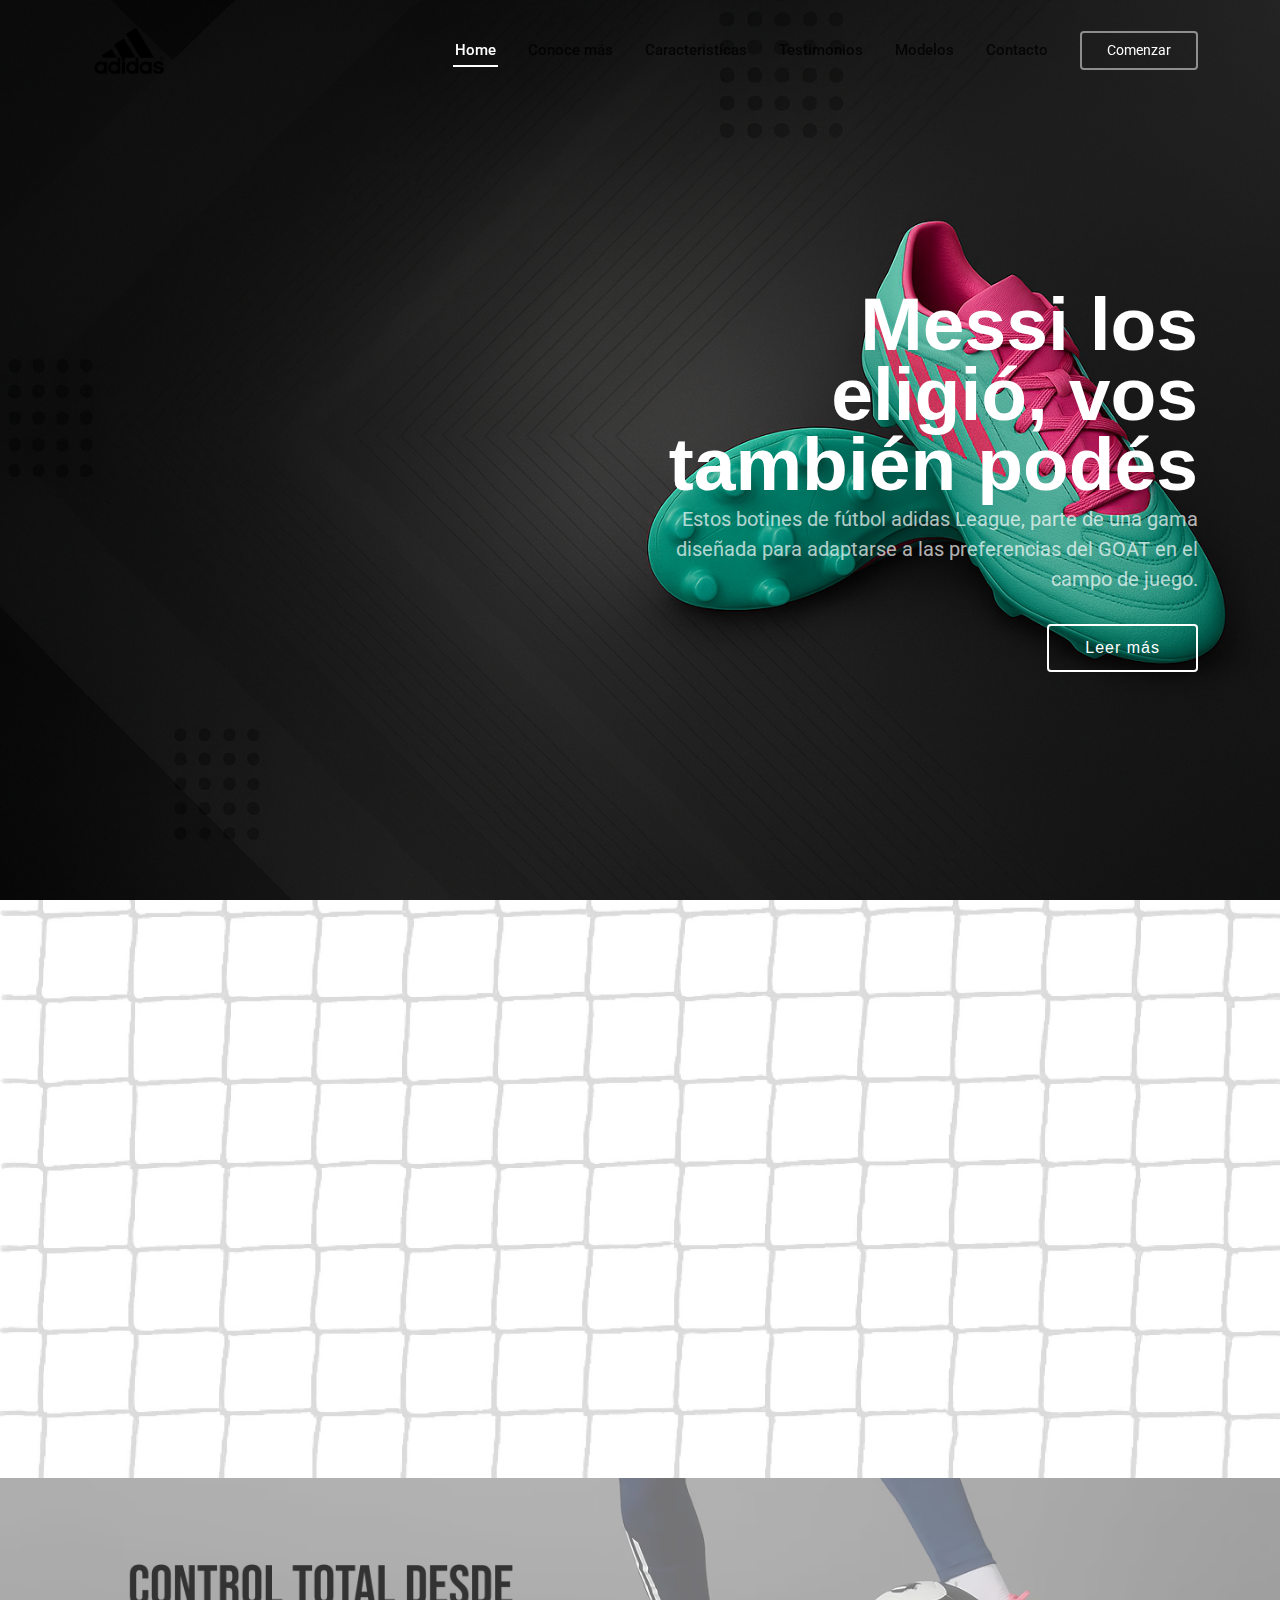
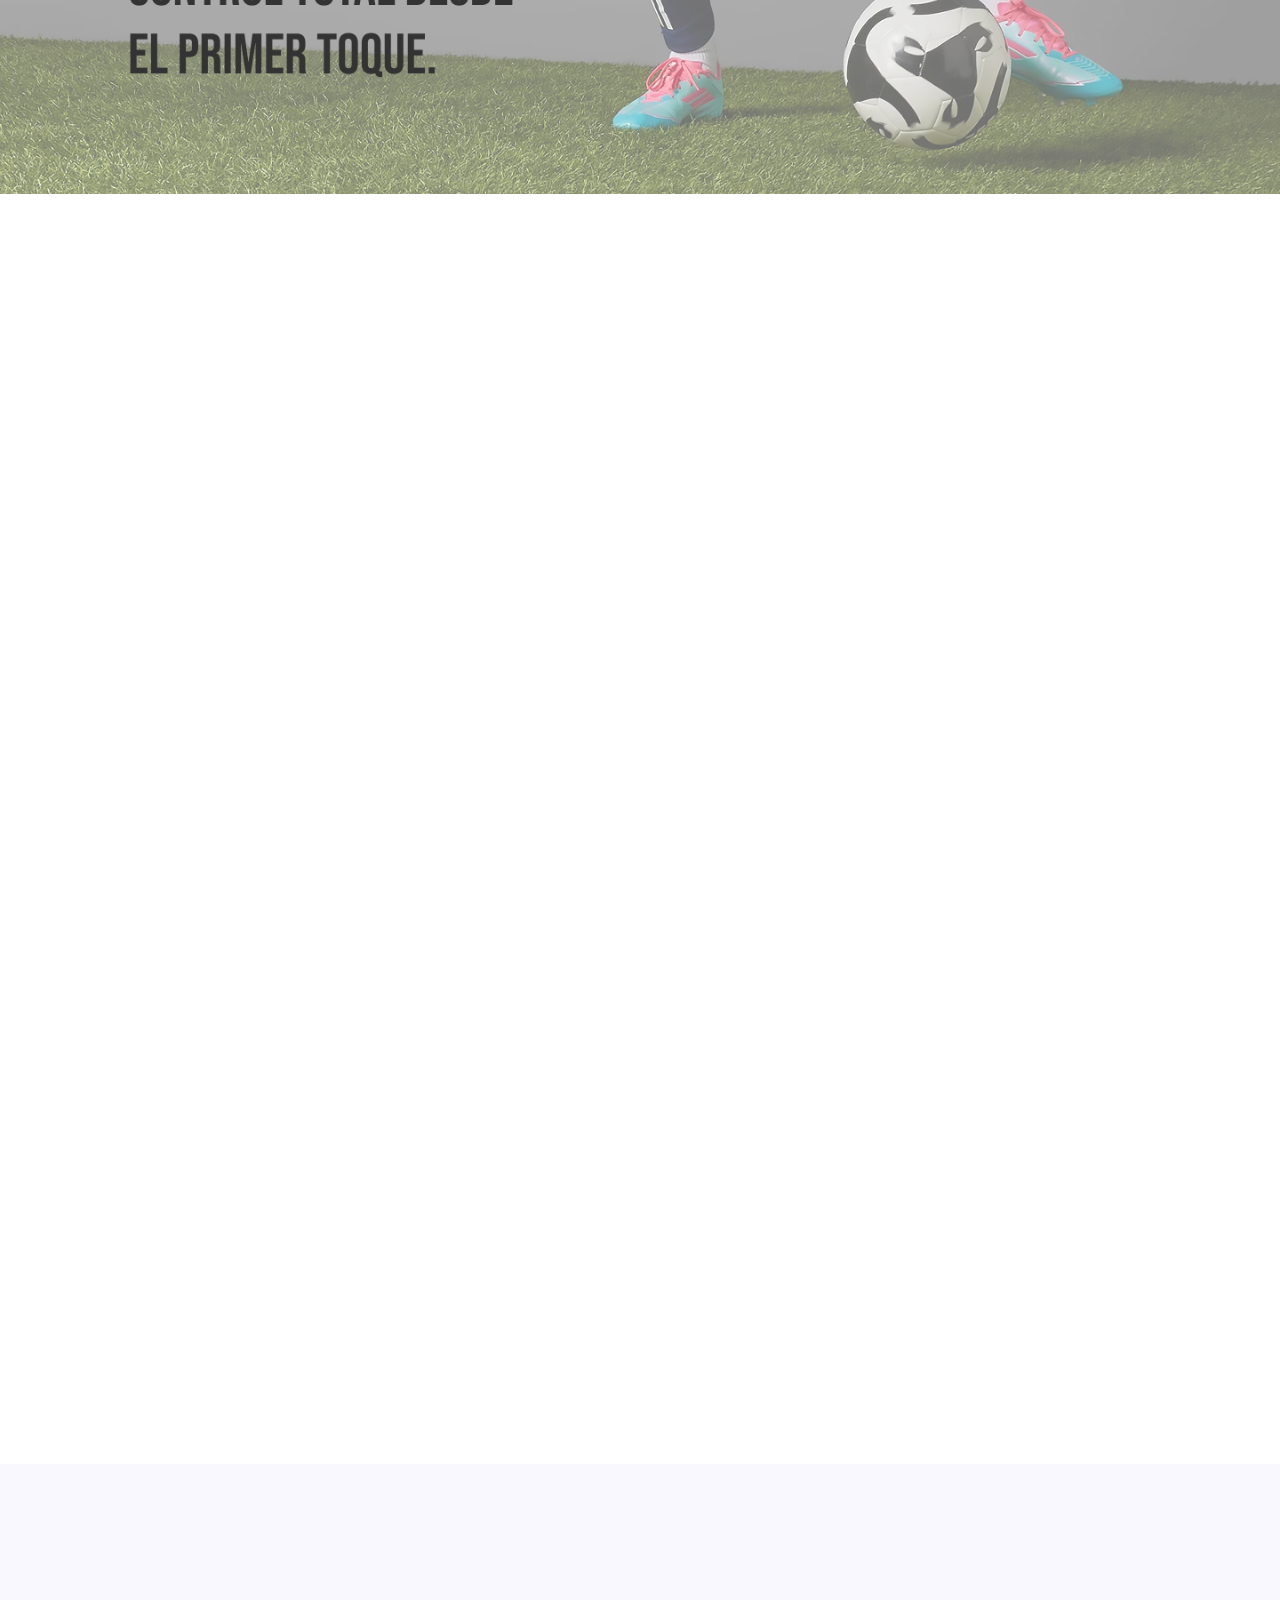
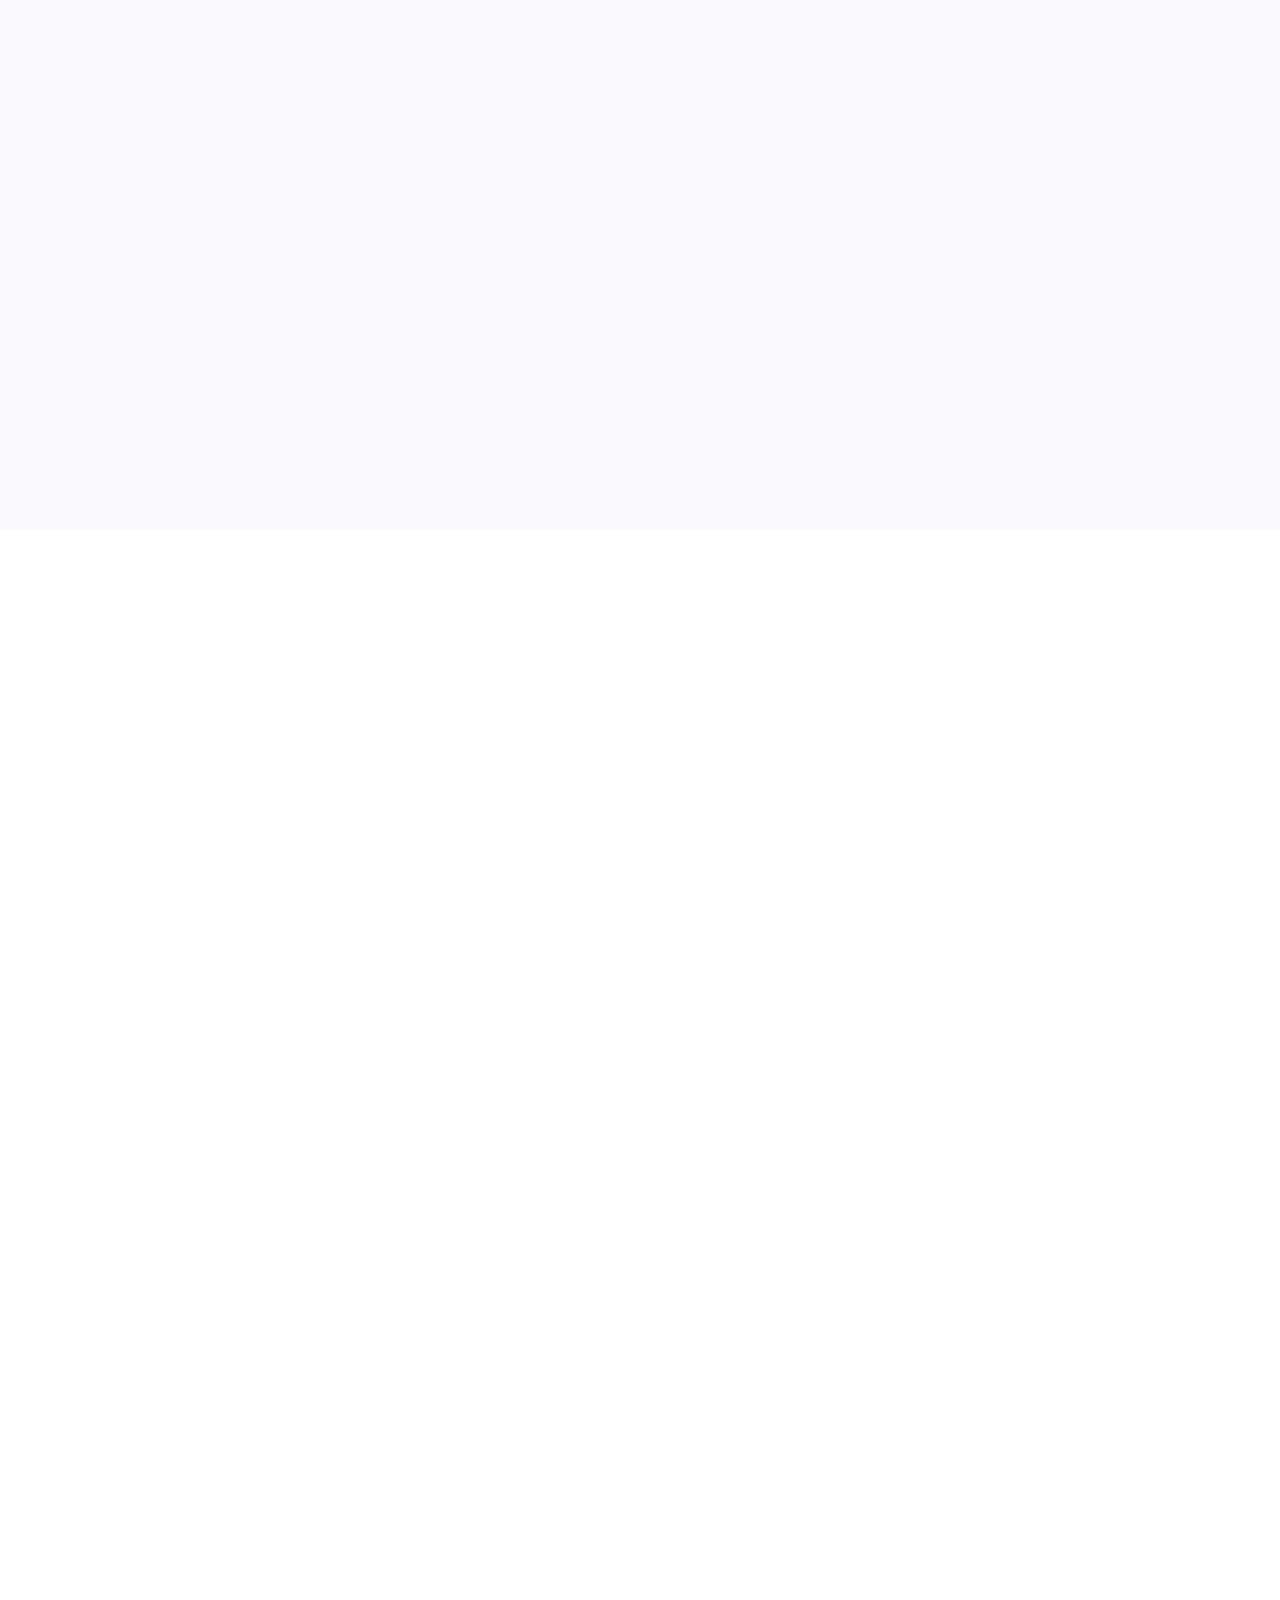
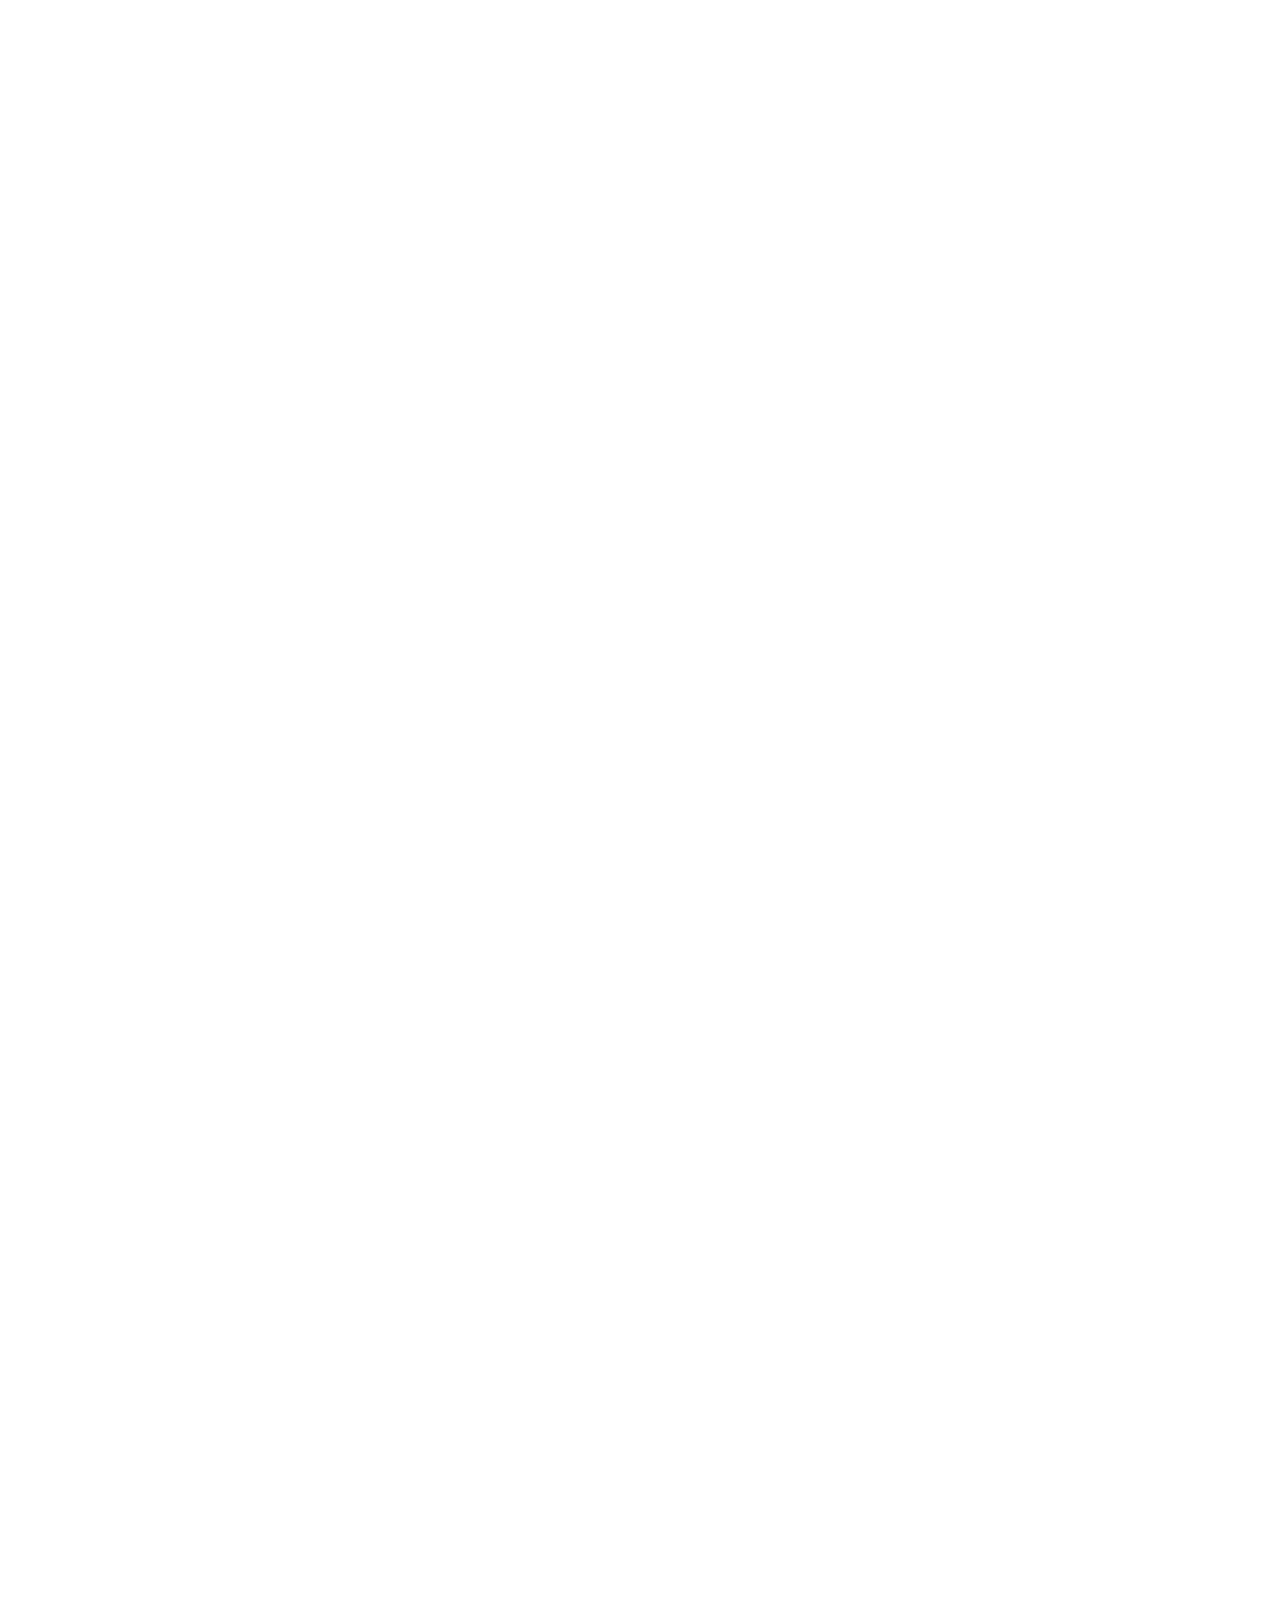
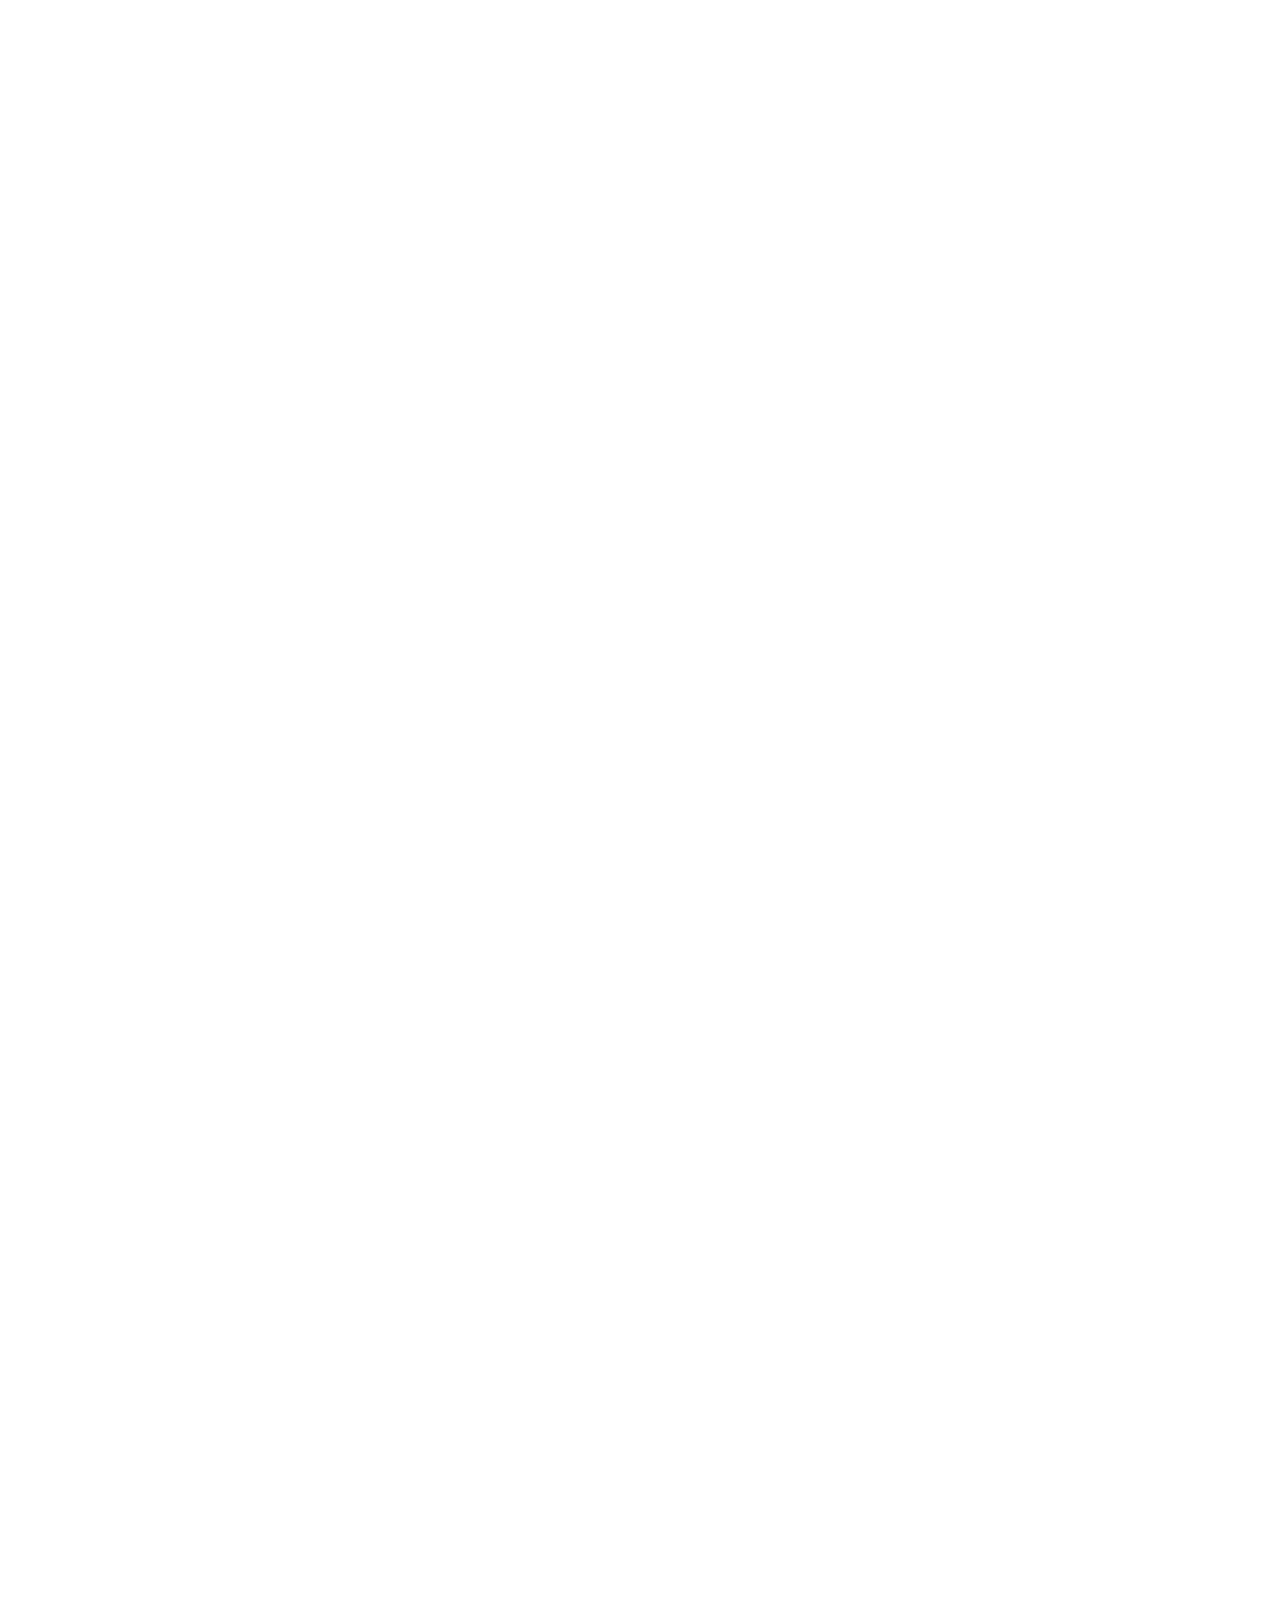
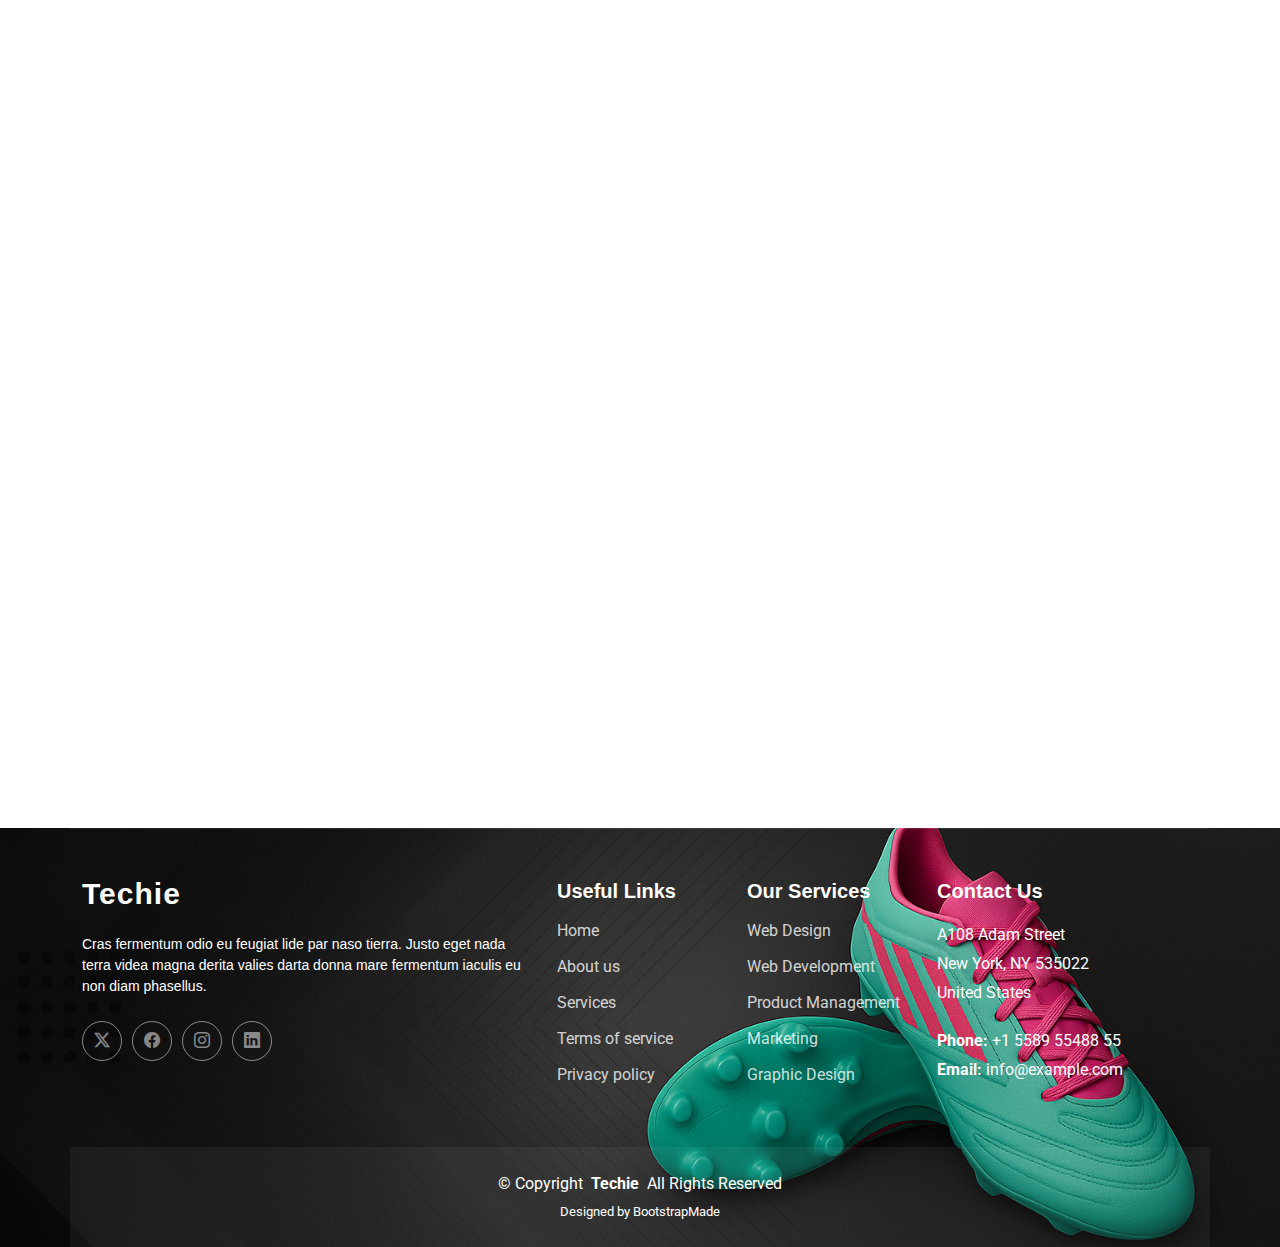
<file: index.html>
<!DOCTYPE html>
<html lang="en">

<head>
  <meta charset="utf-8">
  <meta content="width=device-width, initial-scale=1.0" name="viewport">
  <title>Index - Techie Bootstrap Template</title>
  <meta name="description" content="">
  <meta name="keywords" content="">

  <!-- Favicons -->
  <link href="assets/img/favicon.png" rel="icon">
  <link href="assets/img/apple-touch-icon.png" rel="apple-touch-icon">

  <!-- Fonts -->
  <link href="https://fonts.googleapis.com" rel="preconnect">
  <link href="https://fonts.gstatic.com" rel="preconnect" crossorigin>
  <link href="https://fonts.googleapis.com/css2?family=Roboto:ital,wght@0,100;0,300;0,400;0,500;0,700;0,900;1,100;1,300;1,400;1,500;1,700;1,900&family=Raleway:ital,wght@0,100;0,200;0,300;0,400;0,500;0,600;0,700;0,800;0,900;1,100;1,200;1,300;1,400;1,500;1,600;1,700;1,800;1,900&display=swap" rel="stylesheet">

  <!-- Vendor CSS Files -->
  <link href="assets/vendor/bootstrap/css/bootstrap.min.css" rel="stylesheet">
  <link href="assets/vendor/bootstrap-icons/bootstrap-icons.css" rel="stylesheet">
  <link href="assets/vendor/aos/aos.css" rel="stylesheet">
  <link href="assets/vendor/glightbox/css/glightbox.min.css" rel="stylesheet">
  <link href="assets/vendor/swiper/swiper-bundle.min.css" rel="stylesheet">

  <!-- Main CSS File -->
  <link href="assets/css/main.css" rel="stylesheet">

  <!-- =======================================================
  * Template Name: Techie
  * Template URL: https://bootstrapmade.com/techie-free-skin-bootstrap-3/
  * Updated: Aug 07 2024 with Bootstrap v5.3.3
  * Author: BootstrapMade.com
  * License: https://bootstrapmade.com/license/
  ======================================================== -->
</head>

<body class="index-page">

  <header id="header" class="header d-flex align-items-center fixed-top">
    <div class="container-fluid container-xl position-relative d-flex align-items-center">

      <a href="index.html" class="logo d-flex align-items-center me-auto">
        <!-- Uncomment the line below if you also wish to use an image logo -->
        <!-- <img src="assets/img/logo.png" alt=""> -->
       <img src="assets/img/logo%20adidas.png" alt="Logo de Adidas" style="height: 120px;">
      </a>

      <nav id="navmenu" class="navmenu">
        <ul>
          <li><a href="#hero" class="active">Home</a></li>
          <li><a href="#about">Conoce más</a></li>
          <li><a href="#services">Caracteristícas</a></li>
          <li><a href="#portfolio">Testimonios</a></li>
          <li><a href="#team">Modelos</a></li>
           <li><a href="#team">Contacto</a></li>
          
          
        </ul>
        <i class="mobile-nav-toggle d-xl-none bi bi-list"></i>
      </nav>

      <a class="btn-getstarted" href="#about">Comenzar</a>

    </div>
  </header>

  <main class="main">

    <!-- Hero Section -->
    <section id="hero" class="hero section accent-background">

      <div class="container">
        <div class="row gy-4">
          <div class="col-lg-6 order-1 order-lg-2 d-flex flex-column justify-content-center align-items-end text-end">
            <h1>Messi los eligió, vos también podés</h1>
            <p>Estos botines de fútbol adidas League, parte de una gama diseñada para adaptarse a las preferencias del GOAT en el campo de juego.</p>
            <div class="d-flex">
              <a href="https://www.adidas.com.ar/botines-f50-league-messi-terreno-firme-multiterreno/IH0928.html" class="btn-get-started">Leer más</a>
            </div>
          </div>
          <div class="col-lg-6 order-2 order-lg-1 hero-img">
         
          </div>
        </div>
      </div>

    </section><!-- /Hero Section -->

    <!-- About Section -->
    <section id="about" class="about section">

      <div class="container">

        <div class="row gy-4">

          <div class="col-lg-6 order-1 order-lg-2" data-aos="fade-up" data-aos-delay="100">
            <img src="assets/img/Botines_F50_League_Messi_terreno_firme-multiterreno_Turquesa_IH0928_HM8.png" class="img-fluid" alt="">
          </div>

          <div class="col-lg-6 order-2 order-lg-1 content" data-aos="fade-up" data-aos-delay="200">
            <h3>Diseño llamativo e innovador</h3>
            <p class="fst-italic">
             Inspirados en el estilo único de Messi, estos botines combinan diseño moderno con detalles que destacan tu presencia en cada jugada.
            </p>
            <ul>
              <li><i class="bi bi-check-circle"></i> <span>Diseño aerodinámico inspirado en la velocidad.</span></li>
              <li><i class="bi bi-check-circle"></i> <span>Detalles dorados y acabados premium.</span></li>
              <li><i class="bi bi-check-circle"></i> <span>Materiales ultraligeros de última generación.</span></li>
            </ul>
            <a href="#" class="read-more"><span>Leer más</span><i class="bi bi-arrow-right"></i></a>
          </div>

        </div>

      </div>

    </section><!-- /About Section -->

    <!-- Stats Section -->
    <section id="stats" class="stats section accent-background">

      <div class="container position-relative" data-aos="fade-up" data-aos-delay="100">

        <div class="row gy-4">

          <div class="col-lg-3 col-md-6">
            <div class="stats-item text-center w-100 h-100">
              <span data-purecounter-start="0" data-purecounter-end="2004" data-purecounter-duration="1" class="purecounter"></span>
              <p>Año del début de los F50 </p>
            </div>
          </div><!-- End Stats Item -->

          <div class="col-lg-3 col-md-6">
            <div class="stats-item text-center w-100 h-100">
              <span data-purecounter-start="0" data-purecounter-end="5" data-purecounter-duration="1" class="purecounter"></span>
              <p>Ediciones limitadas</p>
            </div>
          </div><!-- End Stats Item -->

          <div class="col-lg-3 col-md-6">
            <div class="stats-item text-center w-100 h-100">
              <span data-purecounter-start="0" data-purecounter-end="10" data-purecounter-duration="1" class="purecounter"></span>
              <p>Número de Messi</p>
            </div>
          </div><!-- End Stats Item -->

          <div class="col-lg-3 col-md-6">
            <div class="stats-item text-center w-100 h-100">
              <span data-purecounter-start="0" data-purecounter-end="99" data-purecounter-duration="1" class="purecounter"></span>
              <p>Peso del modelo</p>
            </div>
          </div><!-- End Stats Item -->

        </div>

      </div>

    </section><!-- /Stats Section -->

    <!-- Services Section -->
    <section id="services" class="services section">

      <!-- Section Title -->
      <div class="container section-title" data-aos="fade-up">
        <h2>Listos para el gol</h2>
        <p>Necessitatibus eius consequatur ex aliquid fuga eum quidem sint consectetur velit</p>
      </div><!-- End Section Title -->

      <div class="container">

        <div class="row gy-4">

          <div class="col-xl-4 col-lg-6" data-aos="fade-up" data-aos-delay="100">
            <div class="service-item d-flex">
              <div class="icon flex-shrink-0"><i class="bi bi-briefcase"></i></div>
              <div>
                <h4 class="title"><a href="#" class="stretched-link"> Exterior HybridTouch</a></h4>
                <p class="description">Flexible, liviano y adaptable al pie para máxima comodidad y control.</p>
              </div>
            </div>
          </div>
          <!-- End Service Item -->

          <div class="col-xl-4 col-lg-6" data-aos="fade-up" data-aos-delay="200">
            <div class="service-item d-flex">
              <div class="icon flex-shrink-0"><i class="bi bi-card-checklist"></i></div>
              <div>
                <h4 class="title"><a href="#" class="stretched-link">Cierre con cordones</a></h4>
                <p class="description">Ajuste clásico y seguro para acompañarte en cada jugada.</p>
              </div>
            </div>
          </div><!-- End Service Item -->

          <div class="col-xl-4 col-lg-6" data-aos="fade-up" data-aos-delay="300">
            <div class="service-item d-flex">
              <div class="icon flex-shrink-0"><i class="bi bi-bar-chart"></i></div>
              <div>
                <h4 class="title"><a href="#" class="stretched-link">Suela Sprintplate 360</a></h4>
                <p class="description">Impulso y tracción en terrenos firmes y sintéticos.</p>
              </div>
            </div>
          </div><!-- End Service Item -->

        
        </div>

      </div>

    </section><!-- /Services Section -->

    <!-- Features Section -->
    <section id="features" class="features section">

      <!-- Section Title -->
      <div class="container section-title" data-aos="fade-up">
        <h2>Hechos con propósitos</h2>
        <p>Al utilizar materiales reciclados, disminuimos los residuos, nuestra dependencia de los recursos finitos y la huella que generan los productos que fabricamos.</p>
      </div><!-- End Section Title -->

      <div class="container">

        <div class="row gy-4 justify-content-between">
          <div class="features-image col-lg-5 order-lg-2 d-flex align-items-center" data-aos="fade-up" data-aos-delay="100"><img src="assets/img/features.svg" class="img-fluid" alt=""></div>
          <div class="col-lg-6 d-flex flex-column justify-content-center">

            <div class="features-item d-flex ps-0 ps-lg-3 pt-4 pt-lg-0" data-aos="fade-up" data-aos-delay="200">
              <i class="bi bi-archive flex-shrink-0"></i>
              <div>
                <h4>Est labore ad</h4>
                <p>Consequuntur sunt aut quasi enim aliquam quae harum pariatur laboris nisi ut aliquip</p>
              </div>
            </div><!-- End Features Item-->

            <div class="features-item d-flex mt-5 ps-0 ps-lg-3" data-aos="fade-up" data-aos-delay="300">
              <i class="bi bi-basket flex-shrink-0"></i>
              <div>
                <h4>Harum esse qui</h4>
                <p>Excepteur sint occaecat cupidatat non proident, sunt in culpa qui officia deserunt</p>
              </div>
            </div><!-- End Features Item-->

            <div class="features-item d-flex mt-5 ps-0 ps-lg-3" data-aos="fade-up" data-aos-delay="400">
              <i class="bi bi-broadcast flex-shrink-0"></i>
              <div>
                <h4>Aut occaecati</h4>
                <p>Aut suscipit aut cum nemo deleniti aut omnis. Doloribus ut maiores omnis facere</p>
              </div>
            </div><!-- End Features Item-->

            <div class="features-item d-flex mt-5 ps-0 ps-lg-3" data-aos="fade-up" data-aos-delay="500">
              <i class="bi bi-camera-reels flex-shrink-0"></i>
              <div>
                <h4>Beatae veritatis</h4>
                <p>Expedita veritatis consequuntur nihil tempore laudantium vitae denat pacta</p>
              </div>
            </div><!-- End Features Item-->

          </div>
        </div>

      </div>

    </section><!-- /Features Section -->

    <!-- Testimonials Section -->
    <section id="testimonials" class="testimonials section light-background">

      <!-- Section Title -->
      <div class="container section-title" data-aos="fade-up">
        <h2>Testimonials</h2>
        <p>Necessitatibus eius consequatur ex aliquid fuga eum quidem sint consectetur velit</p>
      </div><!-- End Section Title -->

      <div class="container" data-aos="fade-up" data-aos-delay="100">

        <div class="swiper init-swiper" data-speed="600" data-delay="5000" data-breakpoints="{ &quot;320&quot;: { &quot;slidesPerView&quot;: 1, &quot;spaceBetween&quot;: 40 }, &quot;1200&quot;: { &quot;slidesPerView&quot;: 3, &quot;spaceBetween&quot;: 40 } }">
          <script type="application/json" class="swiper-config">
            {
              "loop": true,
              "speed": 600,
              "autoplay": {
                "delay": 5000
              },
              "slidesPerView": "auto",
              "pagination": {
                "el": ".swiper-pagination",
                "type": "bullets",
                "clickable": true
              },
              "breakpoints": {
                "320": {
                  "slidesPerView": 1,
                  "spaceBetween": 40
                },
                "1200": {
                  "slidesPerView": 3,
                  "spaceBetween": 20
                }
              }
            }
          </script>
          <div class="swiper-wrapper">

            <div class="swiper-slide">
              <div class="testimonial-item" "="">
            <p>
              <i class=" bi bi-quote quote-icon-left"></i>
                <span>Proin iaculis purus consequat sem cure digni ssim donec porttitora entum suscipit rhoncus. Accusantium quam, ultricies eget id, aliquam eget nibh et. Maecen aliquam, risus at semper.</span>
                <i class="bi bi-quote quote-icon-right"></i>
                </p>
                <img src="assets/img/testimonials/testimonials-1.jpg" class="testimonial-img" alt="">
                <h3>Saul Goodman</h3>
                <h4>Ceo &amp; Founder</h4>
              </div>
            </div><!-- End testimonial item -->

            <div class="swiper-slide">
              <div class="testimonial-item">
                <p>
                  <i class="bi bi-quote quote-icon-left"></i>
                  <span>Export tempor illum tamen malis malis eram quae irure esse labore quem cillum quid malis quorum velit fore eram velit sunt aliqua noster fugiat irure amet legam anim culpa.</span>
                  <i class="bi bi-quote quote-icon-right"></i>
                </p>
                <img src="assets/img/testimonials/testimonials-2.jpg" class="testimonial-img" alt="">
                <h3>Sara Wilsson</h3>
                <h4>Designer</h4>
              </div>
            </div><!-- End testimonial item -->

            <div class="swiper-slide">
              <div class="testimonial-item">
                <p>
                  <i class="bi bi-quote quote-icon-left"></i>
                  <span>Enim nisi quem export duis labore cillum quae magna enim sint quorum nulla quem veniam duis minim tempor labore quem eram duis noster aute amet eram fore quis sint minim.</span>
                  <i class="bi bi-quote quote-icon-right"></i>
                </p>
                <img src="assets/img/testimonials/testimonials-3.jpg" class="testimonial-img" alt="">
                <h3>Jena Karlis</h3>
                <h4>Store Owner</h4>
              </div>
            </div><!-- End testimonial item -->

            <div class="swiper-slide">
              <div class="testimonial-item">
                <p>
                  <i class="bi bi-quote quote-icon-left"></i>
                  <span>Fugiat enim eram quae cillum dolore dolor amet nulla culpa multos export minim fugiat dolor enim duis veniam ipsum anim magna sunt elit fore quem dolore labore illum veniam.</span>
                  <i class="bi bi-quote quote-icon-right"></i>
                </p>
                <img src="assets/img/testimonials/testimonials-4.jpg" class="testimonial-img" alt="">
                <h3>Matt Brandon</h3>
                <h4>Freelancer</h4>
              </div>
            </div><!-- End testimonial item -->

            <div class="swiper-slide">
              <div class="testimonial-item">
                <p>
                  <i class="bi bi-quote quote-icon-left"></i>
                  <span>Quis quorum aliqua sint quem legam fore sunt eram irure aliqua veniam tempor noster veniam sunt culpa nulla illum cillum fugiat legam esse veniam culpa fore nisi cillum quid.</span>
                  <i class="bi bi-quote quote-icon-right"></i>
                </p>
                <img src="assets/img/testimonials/testimonials-5.jpg" class="testimonial-img" alt="">
                <h3>John Larson</h3>
                <h4>Entrepreneur</h4>
              </div>
            </div><!-- End testimonial item -->

          </div>
          <div class="swiper-pagination"></div>
        </div>

      </div>

    </section><!-- /Testimonials Section -->

    <!-- Portfolio Section -->
    <section id="portfolio" class="portfolio section">

      <!-- Section Title -->
      <div class="container section-title" data-aos="fade-up">
        <h2>Portfolio</h2>
        <p>Necessitatibus eius consequatur ex aliquid fuga eum quidem sint consectetur velit</p>
      </div><!-- End Section Title -->

      <div class="container">

        <div class="isotope-layout" data-default-filter="*" data-layout="masonry" data-sort="original-order">

          <ul class="portfolio-filters isotope-filters" data-aos="fade-up" data-aos-delay="100">
            <li data-filter="*" class="filter-active">All</li>
            <li data-filter=".filter-app">App</li>
            <li data-filter=".filter-product">Product</li>
            <li data-filter=".filter-branding">Branding</li>
            <li data-filter=".filter-books">Books</li>
          </ul><!-- End Portfolio Filters -->

          <div class="row gy-4 isotope-container" data-aos="fade-up" data-aos-delay="200">

            <div class="col-lg-4 col-md-6 portfolio-item isotope-item filter-app">
              <div class="portfolio-content h-100">
                <a href="assets/img/portfolio/app-1.jpg" data-gallery="portfolio-gallery-app" class="glightbox"><img src="assets/img/portfolio/app-1.jpg" class="img-fluid" alt=""></a>
                <div class="portfolio-info">
                  <h4><a href="portfolio-details.html" title="More Details">App 1</a></h4>
                  <p>Lorem ipsum, dolor sit amet consectetur</p>
                </div>
              </div>
            </div><!-- End Portfolio Item -->

            <div class="col-lg-4 col-md-6 portfolio-item isotope-item filter-product">
              <div class="portfolio-content h-100">
                <a href="assets/img/portfolio/product-1.jpg" data-gallery="portfolio-gallery-app" class="glightbox"><img src="assets/img/portfolio/product-1.jpg" class="img-fluid" alt=""></a>
                <div class="portfolio-info">
                  <h4><a href="portfolio-details.html" title="More Details">Product 1</a></h4>
                  <p>Lorem ipsum, dolor sit amet consectetur</p>
                </div>
              </div>
            </div><!-- End Portfolio Item -->

            <div class="col-lg-4 col-md-6 portfolio-item isotope-item filter-branding">
              <div class="portfolio-content h-100">
                <a href="assets/img/portfolio/branding-1.jpg" data-gallery="portfolio-gallery-app" class="glightbox"><img src="assets/img/portfolio/branding-1.jpg" class="img-fluid" alt=""></a>
                <div class="portfolio-info">
                  <h4><a href="portfolio-details.html" title="More Details">Branding 1</a></h4>
                  <p>Lorem ipsum, dolor sit amet consectetur</p>
                </div>
              </div>
            </div><!-- End Portfolio Item -->

            <div class="col-lg-4 col-md-6 portfolio-item isotope-item filter-books">
              <div class="portfolio-content h-100">
                <a href="assets/img/portfolio/books-1.jpg" data-gallery="portfolio-gallery-app" class="glightbox"><img src="assets/img/portfolio/books-1.jpg" class="img-fluid" alt=""></a>
                <div class="portfolio-info">
                  <h4><a href="portfolio-details.html" title="More Details">Books 1</a></h4>
                  <p>Lorem ipsum, dolor sit amet consectetur</p>
                </div>
              </div>
            </div><!-- End Portfolio Item -->

            <div class="col-lg-4 col-md-6 portfolio-item isotope-item filter-app">
              <div class="portfolio-content h-100">
                <a href="assets/img/portfolio/app-2.jpg" data-gallery="portfolio-gallery-app" class="glightbox"><img src="assets/img/portfolio/app-2.jpg" class="img-fluid" alt=""></a>
                <div class="portfolio-info">
                  <h4><a href="portfolio-details.html" title="More Details">App 2</a></h4>
                  <p>Lorem ipsum, dolor sit amet consectetur</p>
                </div>
              </div>
            </div><!-- End Portfolio Item -->

            <div class="col-lg-4 col-md-6 portfolio-item isotope-item filter-product">
              <div class="portfolio-content h-100">
                <a href="assets/img/portfolio/product-2.jpg" data-gallery="portfolio-gallery-app" class="glightbox"><img src="assets/img/portfolio/product-2.jpg" class="img-fluid" alt=""></a>
                <div class="portfolio-info">
                  <h4><a href="portfolio-details.html" title="More Details">Product 2</a></h4>
                  <p>Lorem ipsum, dolor sit amet consectetur</p>
                </div>
              </div>
            </div><!-- End Portfolio Item -->

            <div class="col-lg-4 col-md-6 portfolio-item isotope-item filter-branding">
              <div class="portfolio-content h-100">
                <a href="assets/img/portfolio/branding-2.jpg" data-gallery="portfolio-gallery-app" class="glightbox"><img src="assets/img/portfolio/branding-2.jpg" class="img-fluid" alt=""></a>
                <div class="portfolio-info">
                  <h4><a href="portfolio-details.html" title="More Details">Branding 2</a></h4>
                  <p>Lorem ipsum, dolor sit amet consectetur</p>
                </div>
              </div>
            </div><!-- End Portfolio Item -->

            <div class="col-lg-4 col-md-6 portfolio-item isotope-item filter-books">
              <div class="portfolio-content h-100">
                <a href="assets/img/portfolio/books-2.jpg" data-gallery="portfolio-gallery-app" class="glightbox"><img src="assets/img/portfolio/books-2.jpg" class="img-fluid" alt=""></a>
                <div class="portfolio-info">
                  <h4><a href="portfolio-details.html" title="More Details">Books 2</a></h4>
                  <p>Lorem ipsum, dolor sit amet consectetur</p>
                </div>
              </div>
            </div><!-- End Portfolio Item -->

            <div class="col-lg-4 col-md-6 portfolio-item isotope-item filter-app">
              <div class="portfolio-content h-100">
                <a href="assets/img/portfolio/app-3.jpg" data-gallery="portfolio-gallery-app" class="glightbox"><img src="assets/img/portfolio/app-3.jpg" class="img-fluid" alt=""></a>
                <div class="portfolio-info">
                  <h4><a href="portfolio-details.html" title="More Details">App 3</a></h4>
                  <p>Lorem ipsum, dolor sit amet consectetur</p>
                </div>
              </div>
            </div><!-- End Portfolio Item -->

            <div class="col-lg-4 col-md-6 portfolio-item isotope-item filter-product">
              <div class="portfolio-content h-100">
                <a href="assets/img/portfolio/product-3.jpg" data-gallery="portfolio-gallery-app" class="glightbox"><img src="assets/img/portfolio/product-3.jpg" class="img-fluid" alt=""></a>
                <div class="portfolio-info">
                  <h4><a href="portfolio-details.html" title="More Details">Product 3</a></h4>
                  <p>Lorem ipsum, dolor sit amet consectetur</p>
                </div>
              </div>
            </div><!-- End Portfolio Item -->

            <div class="col-lg-4 col-md-6 portfolio-item isotope-item filter-branding">
              <div class="portfolio-content h-100">
                <a href="assets/img/portfolio/branding-3.jpg" data-gallery="portfolio-gallery-app" class="glightbox"><img src="assets/img/portfolio/branding-3.jpg" class="img-fluid" alt=""></a>
                <div class="portfolio-info">
                  <h4><a href="portfolio-details.html" title="More Details">Branding 3</a></h4>
                  <p>Lorem ipsum, dolor sit amet consectetur</p>
                </div>
              </div>
            </div><!-- End Portfolio Item -->

            <div class="col-lg-4 col-md-6 portfolio-item isotope-item filter-books">
              <div class="portfolio-content h-100">
                <a href="assets/img/portfolio/books-3.jpg" data-gallery="portfolio-gallery-app" class="glightbox"><img src="assets/img/portfolio/books-3.jpg" class="img-fluid" alt=""></a>
                <div class="portfolio-info">
                  <h4><a href="portfolio-details.html" title="More Details">Books 3</a></h4>
                  <p>Lorem ipsum, dolor sit amet consectetur</p>
                </div>
              </div>
            </div><!-- End Portfolio Item -->

          </div><!-- End Portfolio Container -->

        </div>

      </div>

    </section><!-- /Portfolio Section -->

    <!-- Pricing Section -->
    <section id="pricing" class="pricing section">

      <!-- Section Title -->
      <div class="container section-title" data-aos="fade-up">
        <h2>Pricing</h2>
        <p>Necessitatibus eius consequatur ex aliquid fuga eum quidem sint consectetur velit</p>
      </div><!-- End Section Title -->

      <div class="container">

        <div class="row gy-4">

          <div class="col-lg-4" data-aos="zoom-in" data-aos-delay="100">
            <div class="pricing-item">
              <h3>Free Plan</h3>
              <h4><sup>$</sup>0<span> / month</span></h4>
              <ul>
                <li><i class="bi bi-check"></i> <span>Quam adipiscing vitae proin</span></li>
                <li><i class="bi bi-check"></i> <span>Nec feugiat nisl pretium</span></li>
                <li><i class="bi bi-check"></i> <span>Nulla at volutpat diam uteera</span></li>
                <li class="na"><i class="bi bi-x"></i> <span>Pharetra massa massa ultricies</span></li>
                <li class="na"><i class="bi bi-x"></i> <span>Massa ultricies mi quis hendrerit</span></li>
              </ul>
              <a href="#" class="buy-btn">Buy Now</a>
            </div>
          </div><!-- End Pricing Item -->

          <div class="col-lg-4" data-aos="zoom-in" data-aos-delay="200">
            <div class="pricing-item featured">
              <h3>Business Plan</h3>
              <h4><sup>$</sup>29<span> / month</span></h4>
              <ul>
                <li><i class="bi bi-check"></i> <span>Quam adipiscing vitae proin</span></li>
                <li><i class="bi bi-check"></i> <span>Nec feugiat nisl pretium</span></li>
                <li><i class="bi bi-check"></i> <span>Nulla at volutpat diam uteera</span></li>
                <li><i class="bi bi-check"></i> <span>Pharetra massa massa ultricies</span></li>
                <li><i class="bi bi-check"></i> <span>Massa ultricies mi quis hendrerit</span></li>
              </ul>
              <a href="#" class="buy-btn">Buy Now</a>
            </div>
          </div><!-- End Pricing Item -->

          <div class="col-lg-4" data-aos="zoom-in" data-aos-delay="300">
            <div class="pricing-item">
              <h3>Developer Plan</h3>
              <h4><sup>$</sup>49<span> / month</span></h4>
              <ul>
                <li><i class="bi bi-check"></i> <span>Quam adipiscing vitae proin</span></li>
                <li><i class="bi bi-check"></i> <span>Nec feugiat nisl pretium</span></li>
                <li><i class="bi bi-check"></i> <span>Nulla at volutpat diam uteera</span></li>
                <li><i class="bi bi-check"></i> <span>Pharetra massa massa ultricies</span></li>
                <li><i class="bi bi-check"></i> <span>Massa ultricies mi quis hendrerit</span></li>
              </ul>
              <a href="#" class="buy-btn">Buy Now</a>
            </div>
          </div><!-- End Pricing Item -->

        </div>

      </div>

    </section><!-- /Pricing Section -->

    <!-- Faq Section -->
    <section id="faq" class="faq section">

      <!-- Section Title -->
      <div class="container section-title" data-aos="fade-up">
        <h2>Frequently Asked Questions</h2>
        <p>Necessitatibus eius consequatur ex aliquid fuga eum quidem sint consectetur velit</p>
      </div><!-- End Section Title -->

      <div class="container">

        <div class="row justify-content-center">

          <div class="col-lg-10" data-aos="fade-up" data-aos-delay="100">

            <div class="faq-container">

              <div class="faq-item faq-active">
                <h3>Non consectetur a erat nam at lectus urna duis?</h3>
                <div class="faq-content">
                  <p>Feugiat pretium nibh ipsum consequat. Tempus iaculis urna id volutpat lacus laoreet non curabitur gravida. Venenatis lectus magna fringilla urna porttitor rhoncus dolor purus non.</p>
                </div>
                <i class="faq-toggle bi bi-chevron-right"></i>
              </div><!-- End Faq item-->

              <div class="faq-item">
                <h3>Feugiat scelerisque varius morbi enim nunc faucibus?</h3>
                <div class="faq-content">
                  <p>Dolor sit amet consectetur adipiscing elit pellentesque habitant morbi. Id interdum velit laoreet id donec ultrices. Fringilla phasellus faucibus scelerisque eleifend donec pretium. Est pellentesque elit ullamcorper dignissim. Mauris ultrices eros in cursus turpis massa tincidunt dui.</p>
                </div>
                <i class="faq-toggle bi bi-chevron-right"></i>
              </div><!-- End Faq item-->

              <div class="faq-item">
                <h3>Dolor sit amet consectetur adipiscing elit pellentesque?</h3>
                <div class="faq-content">
                  <p>Eleifend mi in nulla posuere sollicitudin aliquam ultrices sagittis orci. Faucibus pulvinar elementum integer enim. Sem nulla pharetra diam sit amet nisl suscipit. Rutrum tellus pellentesque eu tincidunt. Lectus urna duis convallis convallis tellus. Urna molestie at elementum eu facilisis sed odio morbi quis</p>
                </div>
                <i class="faq-toggle bi bi-chevron-right"></i>
              </div><!-- End Faq item-->

              <div class="faq-item">
                <h3>Ac odio tempor orci dapibus. Aliquam eleifend mi in nulla?</h3>
                <div class="faq-content">
                  <p>Dolor sit amet consectetur adipiscing elit pellentesque habitant morbi. Id interdum velit laoreet id donec ultrices. Fringilla phasellus faucibus scelerisque eleifend donec pretium. Est pellentesque elit ullamcorper dignissim. Mauris ultrices eros in cursus turpis massa tincidunt dui.</p>
                </div>
                <i class="faq-toggle bi bi-chevron-right"></i>
              </div><!-- End Faq item-->

              <div class="faq-item">
                <h3>Tempus quam pellentesque nec nam aliquam sem et tortor?</h3>
                <div class="faq-content">
                  <p>Molestie a iaculis at erat pellentesque adipiscing commodo. Dignissim suspendisse in est ante in. Nunc vel risus commodo viverra maecenas accumsan. Sit amet nisl suscipit adipiscing bibendum est. Purus gravida quis blandit turpis cursus in</p>
                </div>
                <i class="faq-toggle bi bi-chevron-right"></i>
              </div><!-- End Faq item-->

              <div class="faq-item">
                <h3>Perspiciatis quod quo quos nulla quo illum ullam?</h3>
                <div class="faq-content">
                  <p>Enim ea facilis quaerat voluptas quidem et dolorem. Quis et consequatur non sed in suscipit sequi. Distinctio ipsam dolore et.</p>
                </div>
                <i class="faq-toggle bi bi-chevron-right"></i>
              </div><!-- End Faq item-->

            </div>

          </div><!-- End Faq Column-->

        </div>

      </div>

    </section><!-- /Faq Section -->

    <!-- Team Section -->
    <section id="team" class="team section">

      <!-- Section Title -->
      <div class="container section-title" data-aos="fade-up">
        <h2>Team</h2>
        <p>Necessitatibus eius consequatur ex aliquid fuga eum quidem sint consectetur velit</p>
      </div><!-- End Section Title -->

      <div class="container">

        <div class="row gy-4">

          <div class="col-lg-3 col-md-6 d-flex align-items-stretch" data-aos="fade-up" data-aos-delay="100">
            <div class="team-member">
              <div class="member-img">
                <img src="assets/img/team/team-1.jpg" class="img-fluid" alt="">
                <div class="social">
                  <a href=""><i class="bi bi-twitter-x"></i></a>
                  <a href=""><i class="bi bi-facebook"></i></a>
                  <a href=""><i class="bi bi-instagram"></i></a>
                  <a href=""><i class="bi bi-linkedin"></i></a>
                </div>
              </div>
              <div class="member-info">
                <h4>Walter White</h4>
                <span>Chief Executive Officer</span>
                <p>Velit aut quia fugit et et. Dolorum ea voluptate vel tempore tenetur ipsa quae aut. Ipsum exercitationem iure minima enim corporis et voluptate.</p>
              </div>
            </div>
          </div><!-- End Team Member -->

          <div class="col-lg-3 col-md-6 d-flex align-items-stretch" data-aos="fade-up" data-aos-delay="200">
            <div class="team-member">
              <div class="member-img">
                <img src="assets/img/team/team-2.jpg" class="img-fluid" alt="">
                <div class="social">
                  <a href=""><i class="bi bi-twitter-x"></i></a>
                  <a href=""><i class="bi bi-facebook"></i></a>
                  <a href=""><i class="bi bi-instagram"></i></a>
                  <a href=""><i class="bi bi-linkedin"></i></a>
                </div>
              </div>
              <div class="member-info">
                <h4>Sarah Jhonson</h4>
                <span>Product Manager</span>
                <p>Quo esse repellendus quia id. Est eum et accusantium pariatur fugit nihil minima suscipit corporis. Voluptate sed quas reiciendis animi neque sapiente.</p>
              </div>
            </div>
          </div><!-- End Team Member -->

          <div class="col-lg-3 col-md-6 d-flex align-items-stretch" data-aos="fade-up" data-aos-delay="300">
            <div class="team-member">
              <div class="member-img">
                <img src="assets/img/team/team-3.jpg" class="img-fluid" alt="">
                <div class="social">
                  <a href=""><i class="bi bi-twitter-x"></i></a>
                  <a href=""><i class="bi bi-facebook"></i></a>
                  <a href=""><i class="bi bi-instagram"></i></a>
                  <a href=""><i class="bi bi-linkedin"></i></a>
                </div>
              </div>
              <div class="member-info">
                <h4>William Anderson</h4>
                <span>CTO</span>
                <p>Vero omnis enim consequatur. Voluptas consectetur unde qui molestiae deserunt. Voluptates enim aut architecto porro aspernatur molestiae modi.</p>
              </div>
            </div>
          </div><!-- End Team Member -->

          <div class="col-lg-3 col-md-6 d-flex align-items-stretch" data-aos="fade-up" data-aos-delay="400">
            <div class="team-member">
              <div class="member-img">
                <img src="assets/img/team/team-4.jpg" class="img-fluid" alt="">
                <div class="social">
                  <a href=""><i class="bi bi-twitter-x"></i></a>
                  <a href=""><i class="bi bi-facebook"></i></a>
                  <a href=""><i class="bi bi-instagram"></i></a>
                  <a href=""><i class="bi bi-linkedin"></i></a>
                </div>
              </div>
              <div class="member-info">
                <h4>Amanda Jepson</h4>
                <span>Accountant</span>
                <p>Rerum voluptate non adipisci animi distinctio et deserunt amet voluptas. Quia aut aliquid doloremque ut possimus ipsum officia.</p>
              </div>
            </div>
          </div><!-- End Team Member -->

        </div>

      </div>

    </section><!-- /Team Section -->

    <!-- Contact Section -->
    <section id="contact" class="contact section">

      <!-- Section Title -->
      <div class="container section-title" data-aos="fade-up">
        <h2>Contact</h2>
        <p>Necessitatibus eius consequatur ex aliquid fuga eum quidem sint consectetur velit</p>
      </div><!-- End Section Title -->

      <div class="container" data-aos="fade-up" data-aos-delay="100">

        <div class="row gy-4">

          <div class="col-lg-6">

            <div class="row gy-4">
              <div class="col-md-6">
                <div class="info-item" data-aos="fade" data-aos-delay="200">
                  <i class="bi bi-geo-alt"></i>
                  <h3>Address</h3>
                  <p>A108 Adam Street</p>
                  <p>New York, NY 535022</p>
                </div>
              </div><!-- End Info Item -->

              <div class="col-md-6">
                <div class="info-item" data-aos="fade" data-aos-delay="300">
                  <i class="bi bi-telephone"></i>
                  <h3>Call Us</h3>
                  <p>+1 5589 55488 55</p>
                  <p>+1 6678 254445 41</p>
                </div>
              </div><!-- End Info Item -->

              <div class="col-md-6">
                <div class="info-item" data-aos="fade" data-aos-delay="400">
                  <i class="bi bi-envelope"></i>
                  <h3>Email Us</h3>
                  <p>info@example.com</p>
                  <p>contact@example.com</p>
                </div>
              </div><!-- End Info Item -->

              <div class="col-md-6">
                <div class="info-item" data-aos="fade" data-aos-delay="500">
                  <i class="bi bi-clock"></i>
                  <h3>Open Hours</h3>
                  <p>Monday - Friday</p>
                  <p>9:00AM - 05:00PM</p>
                </div>
              </div><!-- End Info Item -->

            </div>

          </div>

          <div class="col-lg-6">
            <form action="forms/contact.php" method="post" class="php-email-form" data-aos="fade-up" data-aos-delay="200">
              <div class="row gy-4">

                <div class="col-md-6">
                  <input type="text" name="name" class="form-control" placeholder="Your Name" required="">
                </div>

                <div class="col-md-6 ">
                  <input type="email" class="form-control" name="email" placeholder="Your Email" required="">
                </div>

                <div class="col-12">
                  <input type="text" class="form-control" name="subject" placeholder="Subject" required="">
                </div>

                <div class="col-12">
                  <textarea class="form-control" name="message" rows="6" placeholder="Message" required=""></textarea>
                </div>

                <div class="col-12 text-center">
                  <div class="loading">Loading</div>
                  <div class="error-message"></div>
                  <div class="sent-message">Your message has been sent. Thank you!</div>

                  <button type="submit">Send Message</button>
                </div>

              </div>
            </form>
          </div><!-- End Contact Form -->

        </div>

      </div>

    </section><!-- /Contact Section -->

  </main>

  <footer id="footer" class="footer accent-background">

    <div class="container footer-top">
      <div class="row gy-4">
        <div class="col-lg-5 col-md-12 footer-about">
          <a href="index.html" class="logo d-flex align-items-center">
            <span class="sitename">Techie</span>
          </a>
          <p>Cras fermentum odio eu feugiat lide par naso tierra. Justo eget nada terra videa magna derita valies darta donna mare fermentum iaculis eu non diam phasellus.</p>
          <div class="social-links d-flex mt-4">
            <a href=""><i class="bi bi-twitter-x"></i></a>
            <a href=""><i class="bi bi-facebook"></i></a>
            <a href=""><i class="bi bi-instagram"></i></a>
            <a href=""><i class="bi bi-linkedin"></i></a>
          </div>
        </div>

        <div class="col-lg-2 col-6 footer-links">
          <h4>Useful Links</h4>
          <ul>
            <li><a href="#">Home</a></li>
            <li><a href="#">About us</a></li>
            <li><a href="#">Services</a></li>
            <li><a href="#">Terms of service</a></li>
            <li><a href="#">Privacy policy</a></li>
          </ul>
        </div>

        <div class="col-lg-2 col-6 footer-links">
          <h4>Our Services</h4>
          <ul>
            <li><a href="#">Web Design</a></li>
            <li><a href="#">Web Development</a></li>
            <li><a href="#">Product Management</a></li>
            <li><a href="#">Marketing</a></li>
            <li><a href="#">Graphic Design</a></li>
          </ul>
        </div>

        <div class="col-lg-3 col-md-12 footer-contact text-center text-md-start">
          <h4>Contact Us</h4>
          <p>A108 Adam Street</p>
          <p>New York, NY 535022</p>
          <p>United States</p>
          <p class="mt-4"><strong>Phone:</strong> <span>+1 5589 55488 55</span></p>
          <p><strong>Email:</strong> <span>info@example.com</span></p>
        </div>

      </div>
    </div>

    <div class="container copyright text-center mt-4">
      <p>© <span>Copyright</span> <strong class="px-1 sitename">Techie</strong> <span>All Rights Reserved</span></p>
      <div class="credits">
        <!-- All the links in the footer should remain intact. -->
        <!-- You can delete the links only if you've purchased the pro version. -->
        <!-- Licensing information: https://bootstrapmade.com/license/ -->
        <!-- Purchase the pro version with working PHP/AJAX contact form: [buy-url] -->
        Designed by <a href="https://bootstrapmade.com/">BootstrapMade</a>
      </div>
    </div>

  </footer>

  <!-- Scroll Top -->
  <a href="#" id="scroll-top" class="scroll-top d-flex align-items-center justify-content-center"><i class="bi bi-arrow-up-short"></i></a>

  <!-- Preloader -->
  <div id="preloader"></div>

  <!-- Vendor JS Files -->
  <script src="assets/vendor/bootstrap/js/bootstrap.bundle.min.js"></script>
  <script src="assets/vendor/php-email-form/validate.js"></script>
  <script src="assets/vendor/aos/aos.js"></script>
  <script src="assets/vendor/glightbox/js/glightbox.min.js"></script>
  <script src="assets/vendor/purecounter/purecounter_vanilla.js"></script>
  <script src="assets/vendor/swiper/swiper-bundle.min.js"></script>
  <script src="assets/vendor/imagesloaded/imagesloaded.pkgd.min.js"></script>
  <script src="assets/vendor/isotope-layout/isotope.pkgd.min.js"></script>

  <!-- Main JS File -->
  <script src="assets/js/main.js"></script>

</body>

</html>
</file>
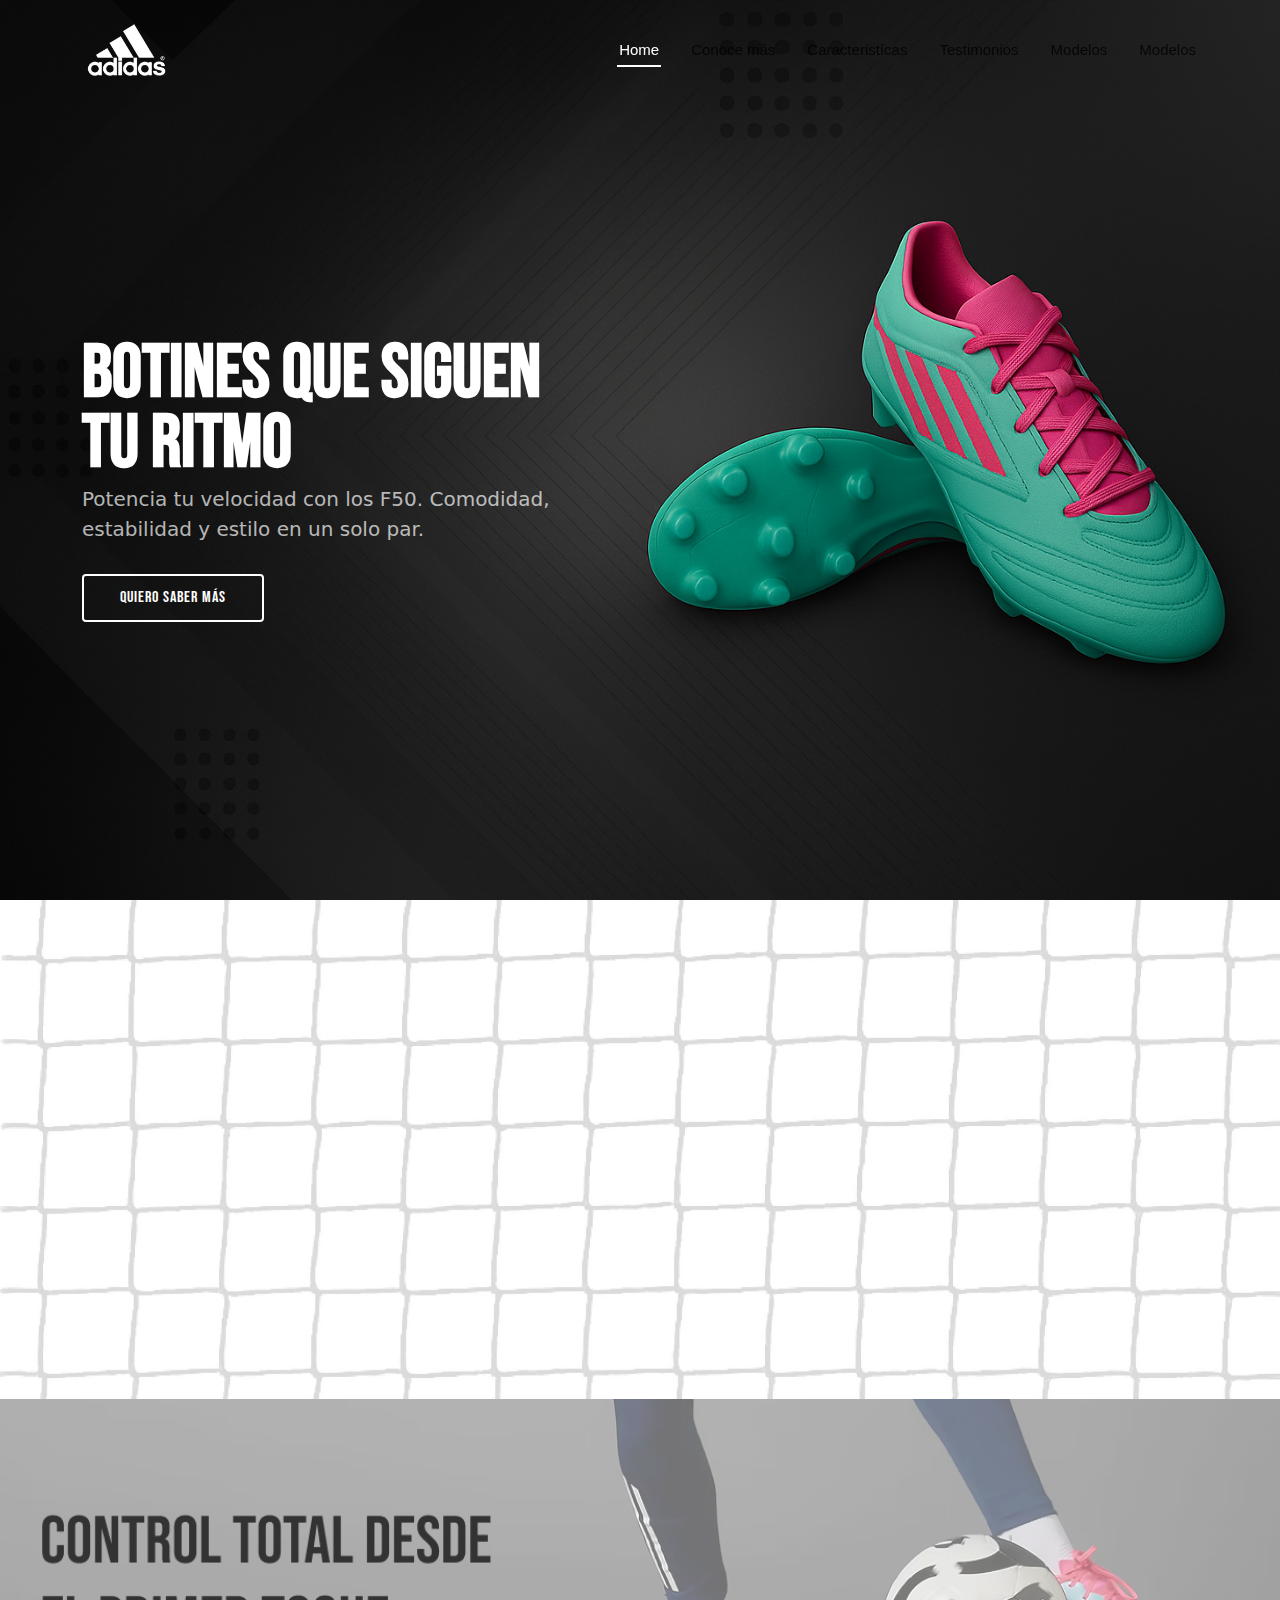
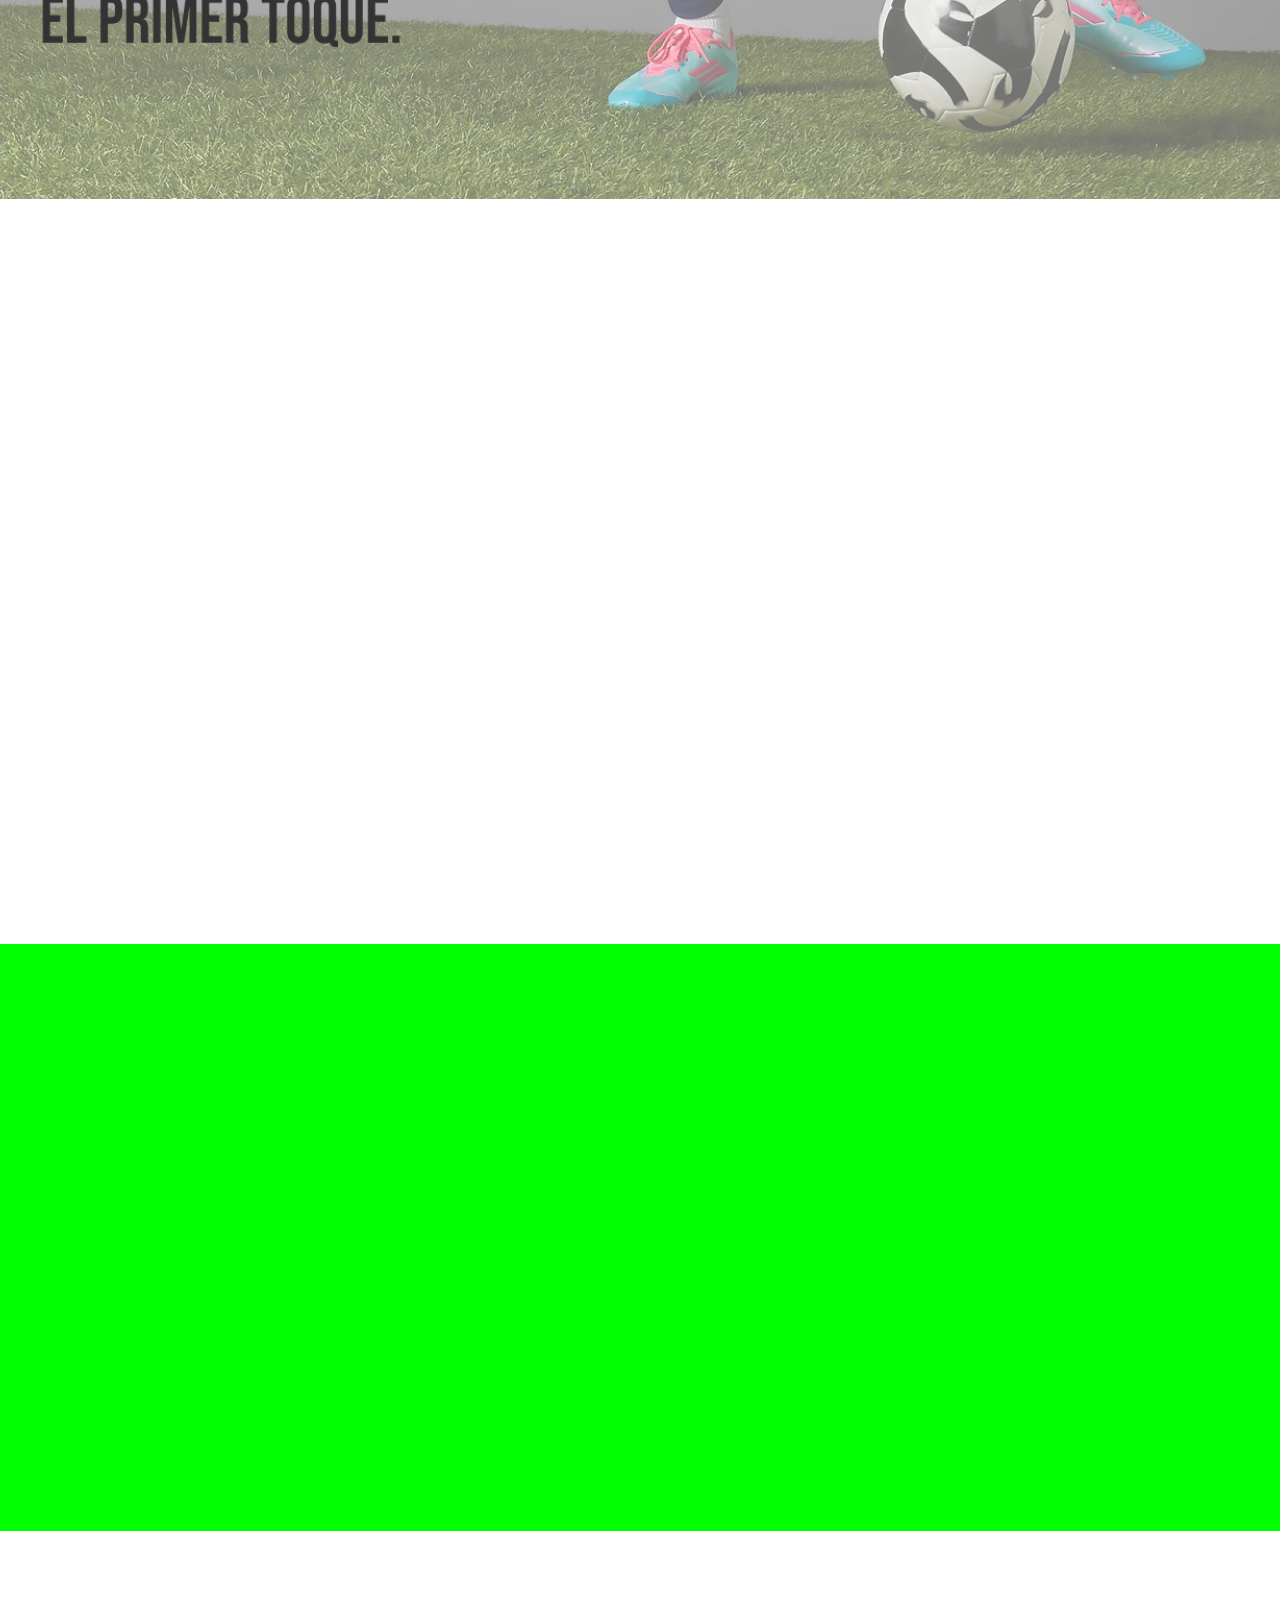
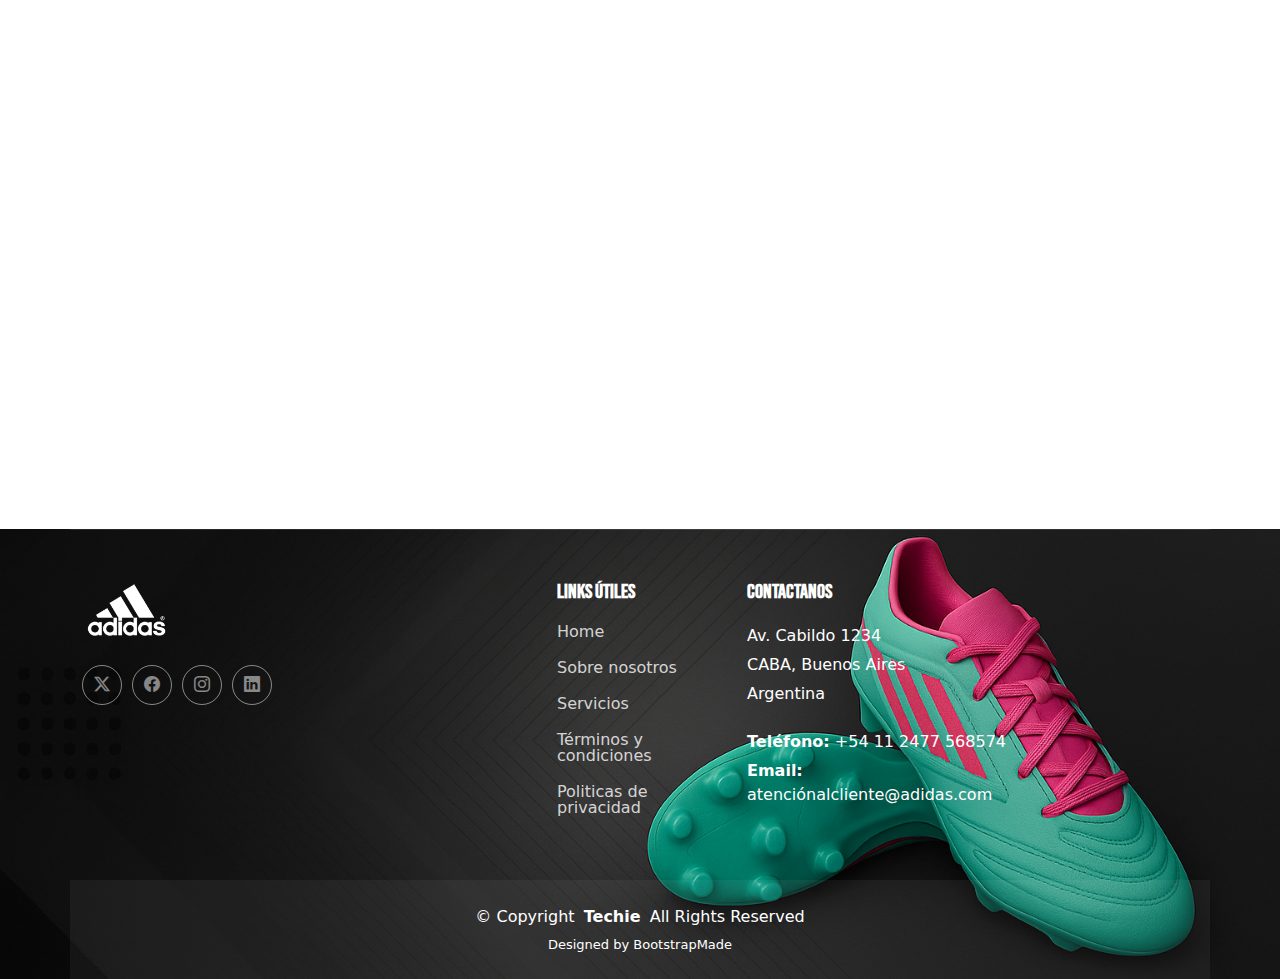
<file: index(copy 1)(copy 1).html>
<!DOCTYPE html>
<html lang="en">

<head>
  <meta charset="utf-8">
  <meta content="width=device-width, initial-scale=1.0" name="viewport">
  <title>Index - Techie Bootstrap Template</title>
  <meta name="description" content="">
  <meta name="keywords" content="">

  <!-- Favicons -->
  <link href="assets/img/favicon.png" rel="icon">
  <link href="assets/img/apple-touch-icon.png" rel="apple-touch-icon">

  <!-- Fonts -->
  <link rel="preconnect" href="https://fonts.googleapis.com">
<link rel="preconnect" href="https://fonts.gstatic.com" crossorigin>
<link href="https://fonts.googleapis.com/css2?family=Bebas+Neue&display=swap" rel="stylesheet">
  
  
  <!-- Vendor CSS Files -->
  <link href="assets/vendor/bootstrap/css/bootstrap.min.css" rel="stylesheet">
  <link href="assets/vendor/bootstrap-icons/bootstrap-icons.css" rel="stylesheet">
  <link href="assets/vendor/aos/aos.css" rel="stylesheet">
  <link href="assets/vendor/glightbox/css/glightbox.min.css" rel="stylesheet">
  <link href="assets/vendor/swiper/swiper-bundle.min.css" rel="stylesheet">

  <!-- Main CSS File -->
  <link rel="stylesheet" href="assets/css/main.css">

  <!-- =======================================================
  * Template Name: Techie
  * Template URL: https://bootstrapmade.com/techie-free-skin-bootstrap-3/
  * Updated: Aug 07 2024 with Bootstrap v5.3.3
  * Author: BootstrapMade.com
  * License: https://bootstrapmade.com/license/
  ======================================================== -->
</head>

<body class="index-page">

  <header id="header" class="header d-flex align-items-center fixed-top">
    <div class="container-fluid container-xl position-relative d-flex align-items-center">

      <a href="index.html" class="logo d-flex align-items-center me-auto">
        <!-- Uncomment the line below if you also wish to use an image logo -->
        <!-- <img src="assets/img/logo.png" alt=""> -->
       <img src="assets/img/643-6433034_logo-adidas-blanc-png-transparent-png-removebg-preview4.png" alt="Logo de Adidas" style="height: 120px;">
      </a>

      <nav id="navmenu" class="navmenu">
        <ul>
          <li><a href="#hero" class="active">Home</a></li>
          <li><a href="#about">Conoce más</a></li>
          <li><a href="#services">Caracteristícas</a></li>
          <li><a href="#portfolio">Testimonios</a></li>
          <li><a href="#team">Modelos</a></li>
           <li><a href="#team">Modelos</a></li>
          
          
        </ul>
        <i class="mobile-nav-toggle d-xl-none bi bi-list"></i>
      </nav>

      

    </div>
  </header>

  <main class="main">

    <!-- Hero Section -->
    <section id="hero" class="hero section accent-background">

      <div class="container">
        <div class="row gy-4">
           <div class="col-lg-6 order-2 order-lg-1 d-flex flex-column justify-content-center">
            <h1>Botines que siguen<br>tu ritmo</h1>
            <p>Potencia tu velocidad con los F50. Comodidad,<br>estabilidad y estilo en un solo par. </p>
            <div class="d-flex">
              <a href="https://www.adidas.com.ar/botines-f50-league-messi-terreno-firme-multiterreno/IH0928.html" class="btn-get-started">Quiero saber más</a>
            </div>
          </div>
          <div class="col-lg-6 order-1 order-lg-2 hero-img">
         
          </div>
        </div>
      </div>

    </section><!-- /Hero Section -->

    <!-- About Section -->
    <section id="about" class="about section">

      <div class="container">

        <div class="row gy-4">

          <div class="col-lg-6 order-1 order-lg-2" data-aos="fade-up" data-aos-delay="100">
            <img src="assets/img/Group%203.png" class="img-fluid" alt="">
          </div>

          <div class="col-lg-6 order-2 order-lg-1 content" data-aos="fade-up" data-aos-delay="200">
            <h3>El juego empieza en tus pies</h3>
            <p class="fst-italic">
             Con un diseño ligero, estos botines están pensados para<br>responder a cada movimiento en la cancha.
            </p>
            <ul>
             <li><img src="assets/img/ucl_10514376.png" alt="" style="height: 20px; margin-right: 8px;"> <span>Diseño aerodinámico inspirado en la velocidad.</span></li>
             <li><img src="assets/img/ucl_10514376.png" alt="" style="height: 20px; margin-right: 8px;"> <span>Detalles dorados y acabados premium.</span></li>
              <li><img src="assets/img/ucl_10514376.png" alt="" style="height: 20px; margin-right: 8px;"> <span>Materiales ultraligeros de última generación.</span></li>
            </ul>
          
          </div>

        </div>

      </div>

    </section><!-- /About Section -->

    <!-- Stats Section -->
    <section id="stats" class="stats section accent-background">

      <div class="container position-relative" data-aos="fade-up" data-aos-delay="100">

        <div class="row gy-4">

          <div class="col-lg-3 col-md-6">
            <div class="stats-item text-center w-100 h-100">
              

          <div class="col-lg-3 col-md-6">
            <div class="stats-item text-center w-100 h-100">
             

          <div class="col-lg-3 col-md-6">
            <div class="stats-item text-center w-100 h-100">
              

          <div class="col-lg-3 col-md-6">
            <div class="stats-item text-center w-100 h-100">
             

        </div>

      </div>

    </section><!-- /Stats Section -->

    <!-- Services Section -->
    <section id="services" class="services section">

      <!-- Section Title -->
      <div class="container section-title" data-aos="fade-up">
        <h2 class="services-heading">Listos para el gol</h2>
        
      </div><!-- End Section Title -->

      <div class="container">

        <div class="row gy-4">

          <div class="col-xl-4 col-lg-6" data-aos="fade-up" data-aos-delay="100">
            <div class="service-item d-flex">
             <img src="assets/img/image%203.png" alt="HybridTouch" class="icon-img">
              <div>
                <h4 class="title"><a href="#" class="stretched-link"> Exterior HybridTouch</a></h4>
                <p class="description">Flexible, liviano y adaptable al pie para máxima comodidad y control.</p>
              </div>
            </div>
          </div>
          <!-- End Service Item -->

          <div class="col-xl-4 col-lg-6" data-aos="fade-up" data-aos-delay="200">
            <div class="service-item d-flex">
             <img src="assets/img/image%202.png" alt="Cierre con cordones" class="icon-img">
              <div>
                <h4 class="title"><a href="#" class="stretched-link">Cierre con cordones</a></h4>
                <p class="description">Ajuste clásico y seguro para acompañarte en cada jugada.</p>
              </div>
            </div>
          </div><!-- End Service Item -->

          <div class="col-xl-4 col-lg-6" data-aos="fade-up" data-aos-delay="300">
            <div class="service-item d-flex">
              <img src="assets/img/image%201.png" alt="Suela Sprintplate 360" class="icon-img">
              <div>
                <h4 class="title"><a href="#" class="stretched-link">Suela Sprintplate 360</a></h4>
                <p class="description">Impulso y tracción en terrenos firmes y sintéticos.</p>
              </div>
            </div>
          </div><!-- End Service Item -->

        
        </div>

      </div>

    </section><!-- /Services Section -->
    
     <!-- About Section -->
    <section class="about section no-bg">

      <div class="container">

        <div class="row gy-4">

          <div class="col-lg-6 order-1 order-lg-2" data-aos="fade-up" data-aos-delay="100">
            <img src="assets/img/Group%204.png" class="img-fluid" alt="">
          </div>

          <div class="col-lg-6 order-2 order-lg-1 content" data-aos="fade-up" data-aos-delay="200">
            <h3>Hechos con propósitos</h3>
            <p class="fst-italic">
             Al utilizar materiales reciclados, disminuimos los<br> residuos, y la huella que generan los productos<br> que fabricamos.
            </p>
         
          
          </div>

        </div>

      </div>

    </section><!-- /About Section -->

      
      </div>


    <!-- Team Section -->
<section id="team" class="team section">

  <!-- Título -->
  <div class="container section-title" data-aos="fade-up">
    <h2>Modelos</h2>
  </div>

  <!-- Tarjetas -->
  <div class="container">
    <div class="row gy-4">

      <!-- Modelo 1 -->
      <div class="col-lg-3 col-md-6 d-flex align-items-stretch" data-aos="fade-up" data-aos-delay="100">
        <div class="team-member text-center">
          <div class="member-img">
            <img src="assets/img/modelo1.jpg" class="img-fluid" alt="F50 Gold Metallic">
          </div>
          <div class="member-info">
            <h4>F50 Gold Metallic</h4>
          </div>
        </div>
      </div>

      <!-- Modelo 2 -->
      <div class="col-lg-3 col-md-6 d-flex align-items-stretch" data-aos="fade-up" data-aos-delay="150">
        <div class="team-member text-center">
          <div class="member-img">
            <img src="assets/img/modelo2.jpg" class="img-fluid" alt="F50 Lucid Pink">
          </div>
          <div class="member-info">
            <h4>F50 Lucid Pink</h4>
          </div>
        </div>
      </div>

      <!-- Modelo 3 -->
      <div class="col-lg-3 col-md-6 d-flex align-items-stretch" data-aos="fade-up" data-aos-delay="200">
        <div class="team-member text-center">
          <div class="member-img">
            <img src="assets/img/modelo3.jpg" class="img-fluid" alt="F50 Core Black">
          </div>
          <div class="member-info">
            <h4>F50 Core Black</h4>
          </div>
        </div>
      </div>

      <!-- Modelo 4 -->
      <div class="col-lg-3 col-md-6 d-flex align-items-stretch" data-aos="fade-up" data-aos-delay="250">
        <div class="team-member text-center">
          <div class="member-img">
            <img src="assets/img/modelo4.jpg" class="img-fluid" alt="F50 Lucid Lemon">
          </div>
          <div class="member-info">
            <h4>F50 Lucid Lemon</h4>
          </div>
        </div>
      </div>

    </div>
  </div>
</section>

  <footer id="footer" class="footer accent-background">

    <div class="container footer-top">
      <div class="row gy-4">
        <div class="col-lg-5 col-md-12 footer-about">
          <a href="index.html" class="logo d-flex align-items-center">
  <img src="assets/img/643-6433034_logo-adidas-blanc-png-transparent-png-removebg-preview4.png" alt="Logo Adidas">
          </a>
          
          <div class="social-links d-flex mt-4">
            <a href=""><i class="bi bi-twitter-x"></i></a>
            <a href=""><i class="bi bi-facebook"></i></a>
            <a href=""><i class="bi bi-instagram"></i></a>
            <a href=""><i class="bi bi-linkedin"></i></a>
          </div>
        </div>

        <div class="col-lg-2 col-6 footer-links">
          <h4>Links útiles</h4>
          <ul>
            <li><a href="#">Home</a></li>
            <li><a href="#">Sobre nosotros</a></li>
            <li><a href="#">Servicios</a></li>
            <li><a href="#">Términos y condiciones</a></li>
            <li><a href="#">Politicas de privacidad</a></li>
          </ul>
        </div>

    

        <div class="col-lg-3 col-md-12 footer-contact text-center text-md-start">
          <h4>Contactanos</h4>
          <p>Av. Cabildo 1234</p>
          <p>CABA, Buenos Aires</p>
          <p>Argentina</p>
          <p class="mt-4"><strong>Teléfono:</strong> <span>+54 11 2477 568574</span></p>
          <p><strong>Email:</strong> <span>atenciónalcliente@adidas.com</span></p>
        </div>

      </div>
    </div>

    <div class="container copyright text-center mt-4">
      <p>© <span>Copyright</span> <strong class="px-1 sitename">Techie</strong> <span>All Rights Reserved</span></p>
      <div class="credits">
        <!-- All the links in the footer should remain intact. -->
        <!-- You can delete the links only if you've purchased the pro version. -->
        <!-- Licensing information: https://bootstrapmade.com/license/ -->
        <!-- Purchase the pro version with working PHP/AJAX contact form: [buy-url] -->
        Designed by <a href="https://bootstrapmade.com/">BootstrapMade</a>
      </div>
    </div>

  </footer>

  <!-- Scroll Top -->
  <a href="#" id="scroll-top" class="scroll-top d-flex align-items-center justify-content-center"><i class="bi bi-arrow-up-short"></i></a>

  <!-- Preloader -->
  <div id="preloader"></div>

  <!-- Vendor JS Files -->
  <script src="assets/vendor/bootstrap/js/bootstrap.bundle.min.js"></script>
  <script src="assets/vendor/php-email-form/validate.js"></script>
  <script src="assets/vendor/aos/aos.js"></script>
  <script src="assets/vendor/glightbox/js/glightbox.min.js"></script>
  <script src="assets/vendor/purecounter/purecounter_vanilla.js"></script>
  <script src="assets/vendor/swiper/swiper-bundle.min.js"></script>
  <script src="assets/vendor/imagesloaded/imagesloaded.pkgd.min.js"></script>
  <script src="assets/vendor/isotope-layout/isotope.pkgd.min.js"></script>

  <!-- Main JS File -->
  <script src="assets/js/main.js"></script>

</body>

</html>
</file>
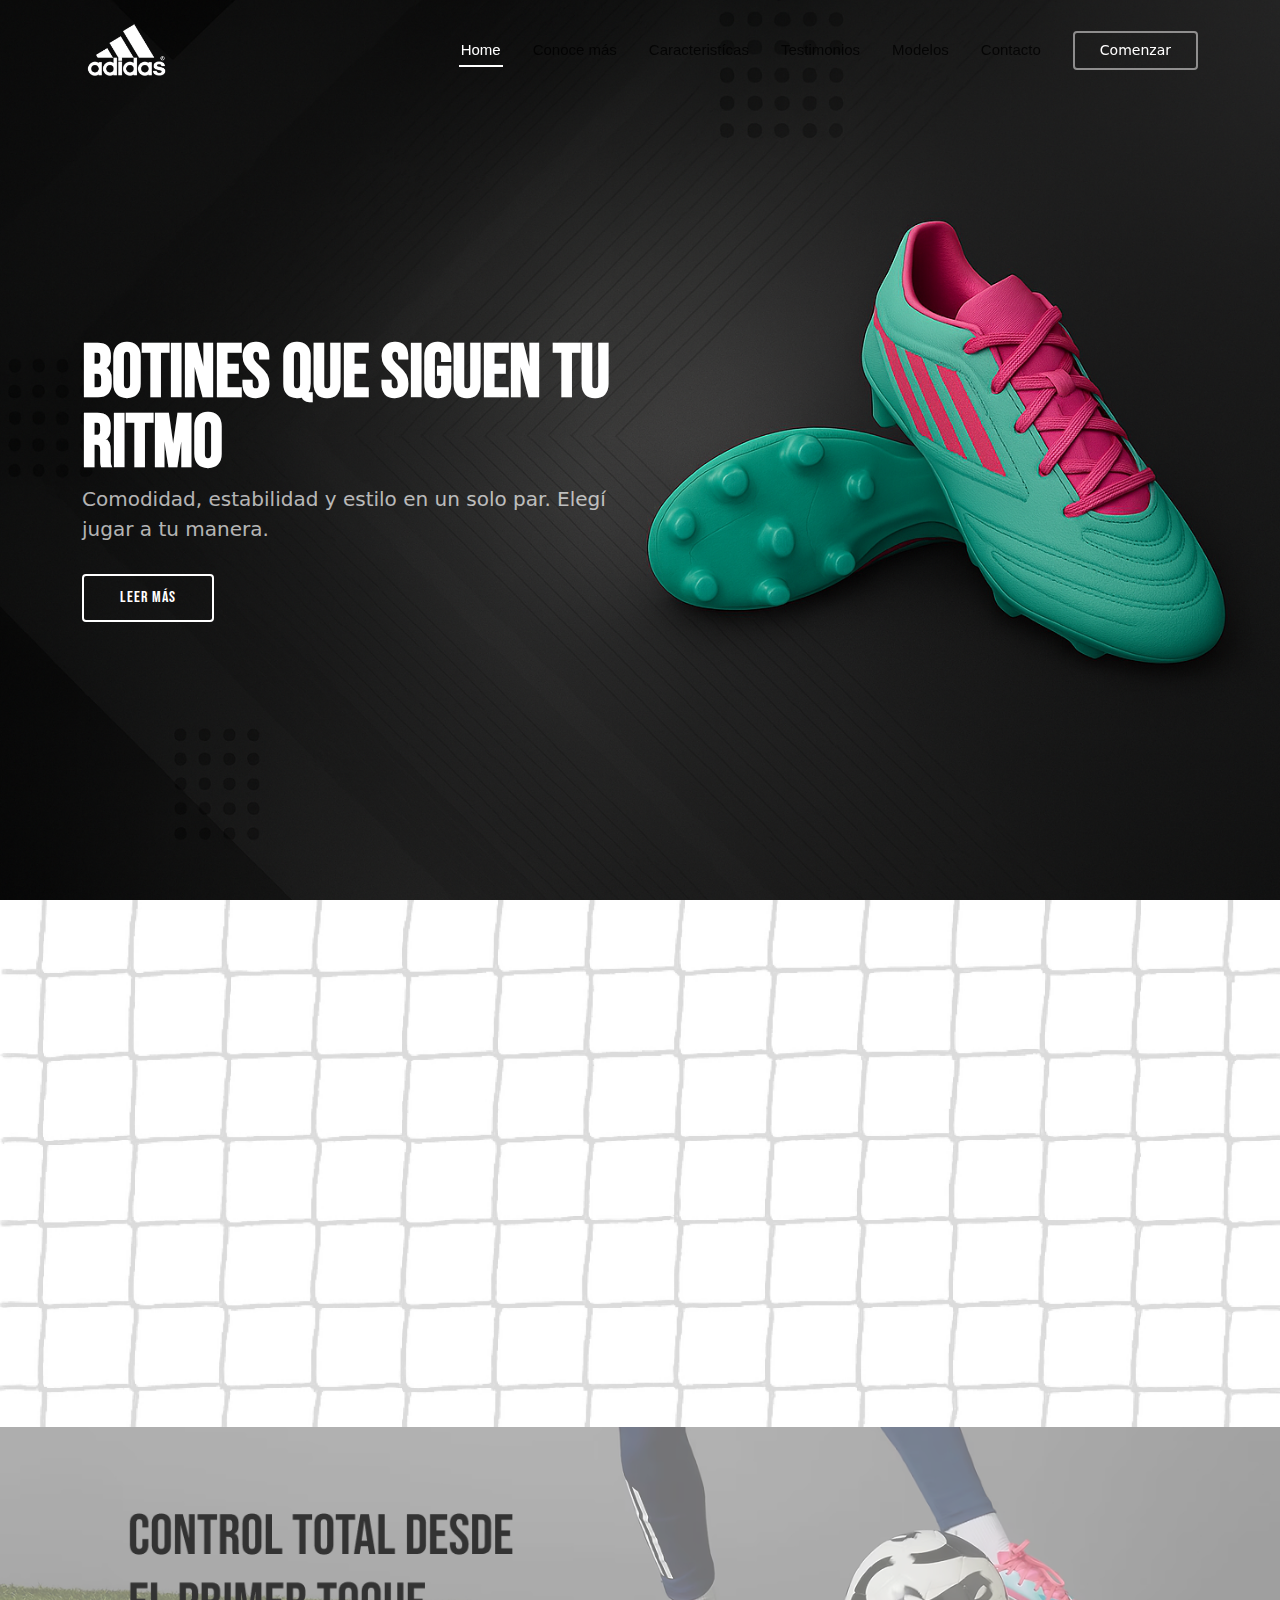
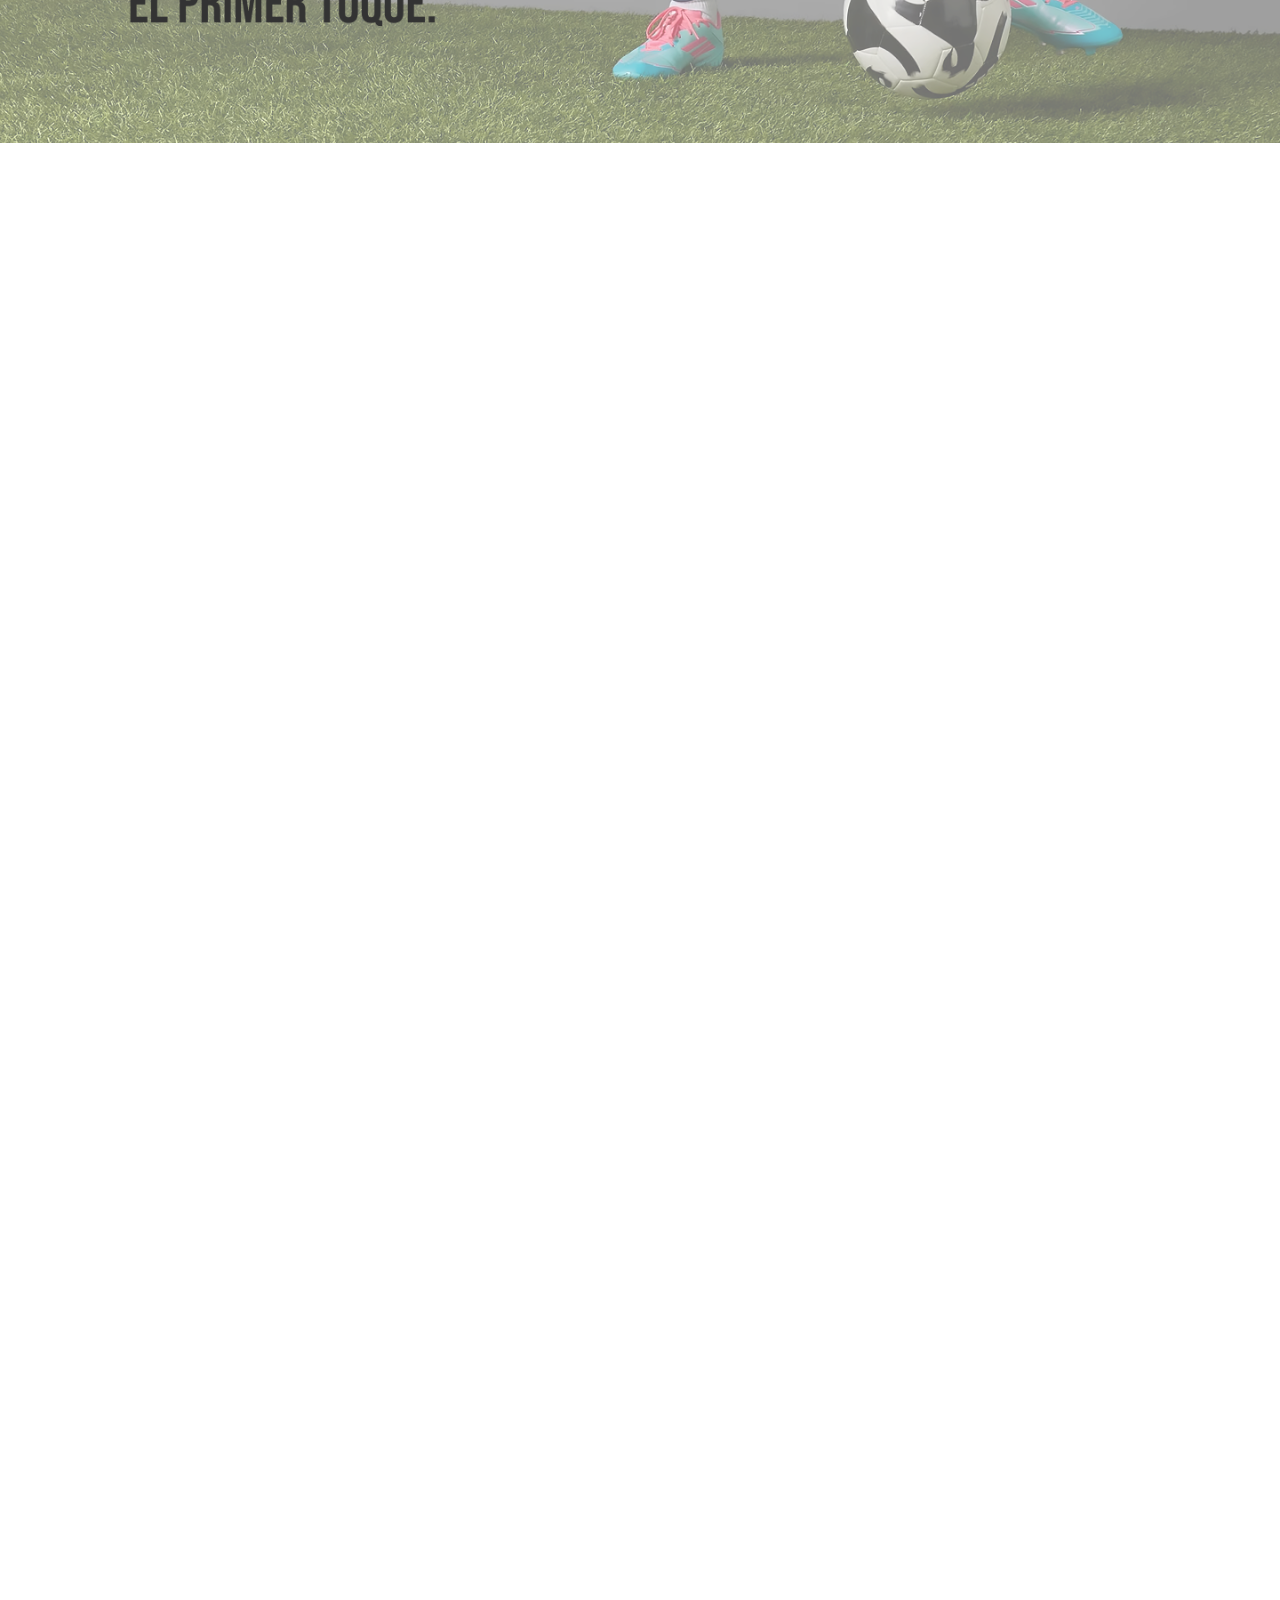
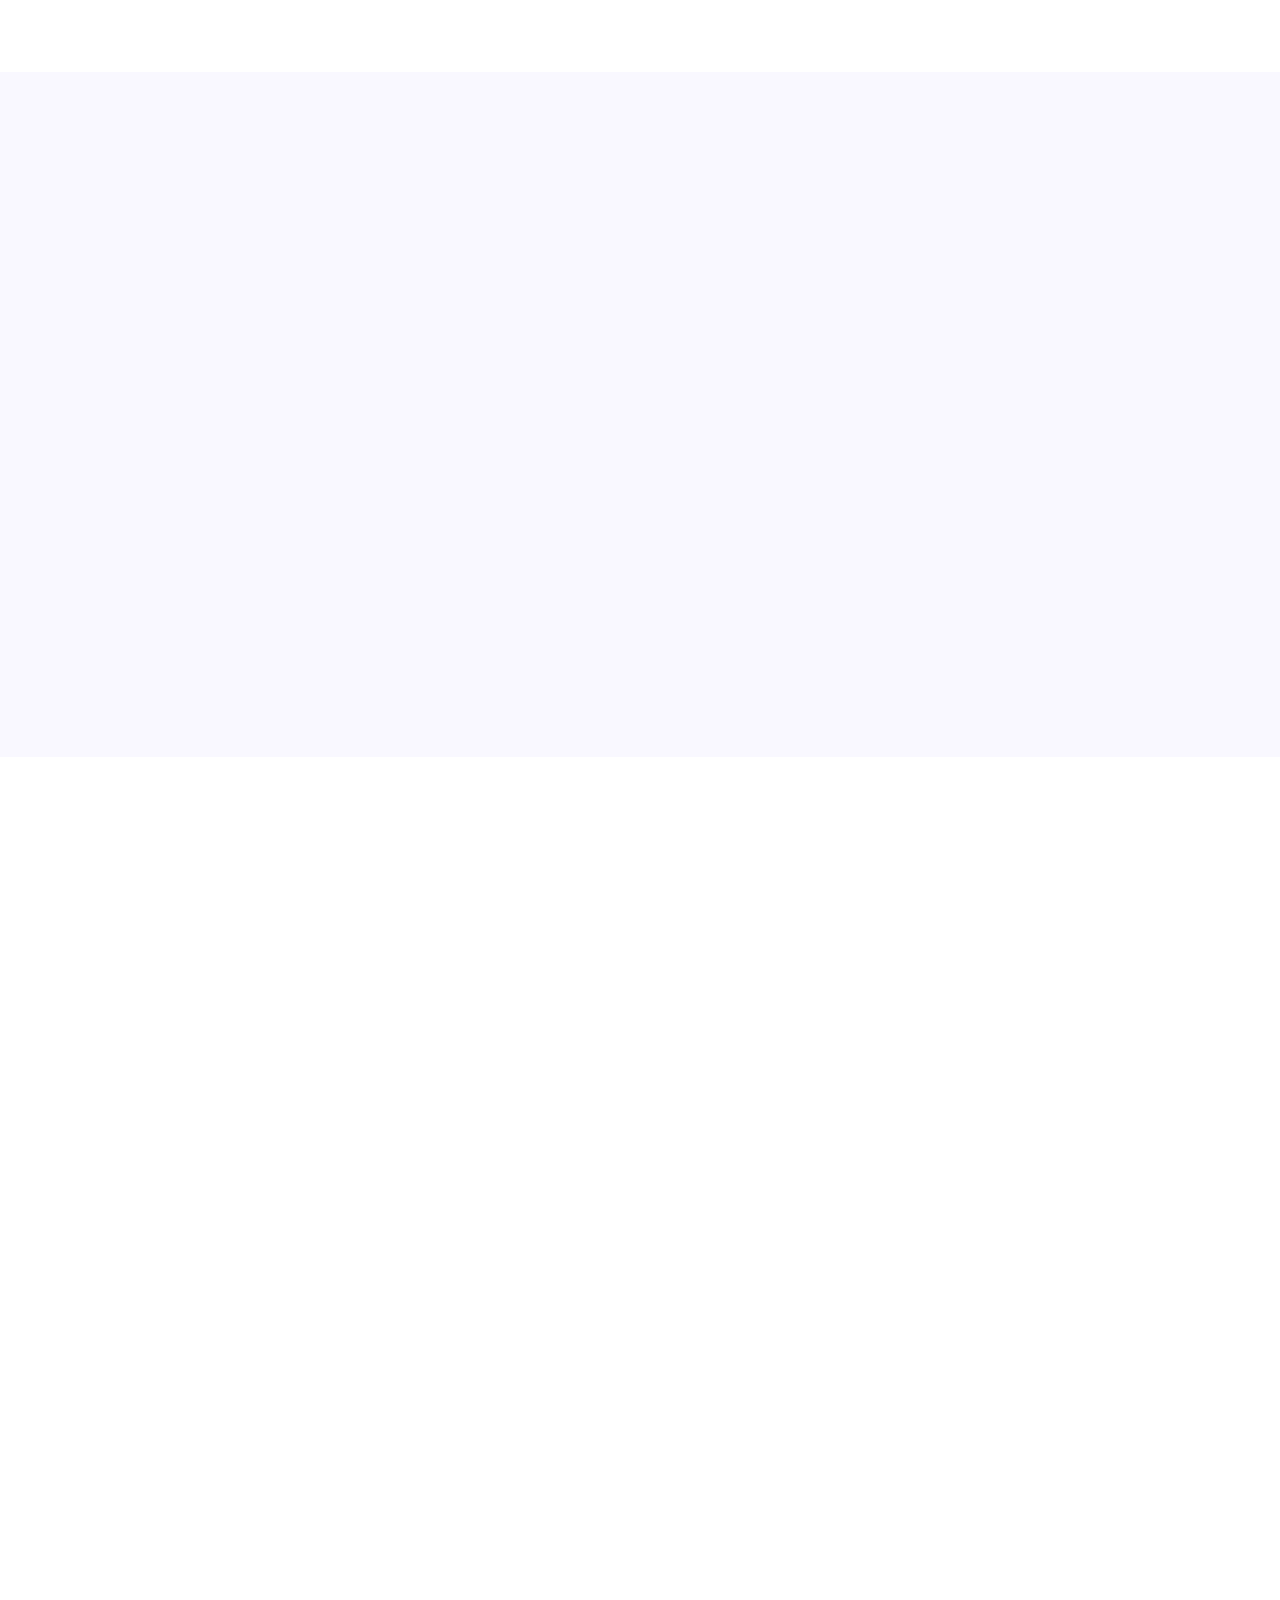
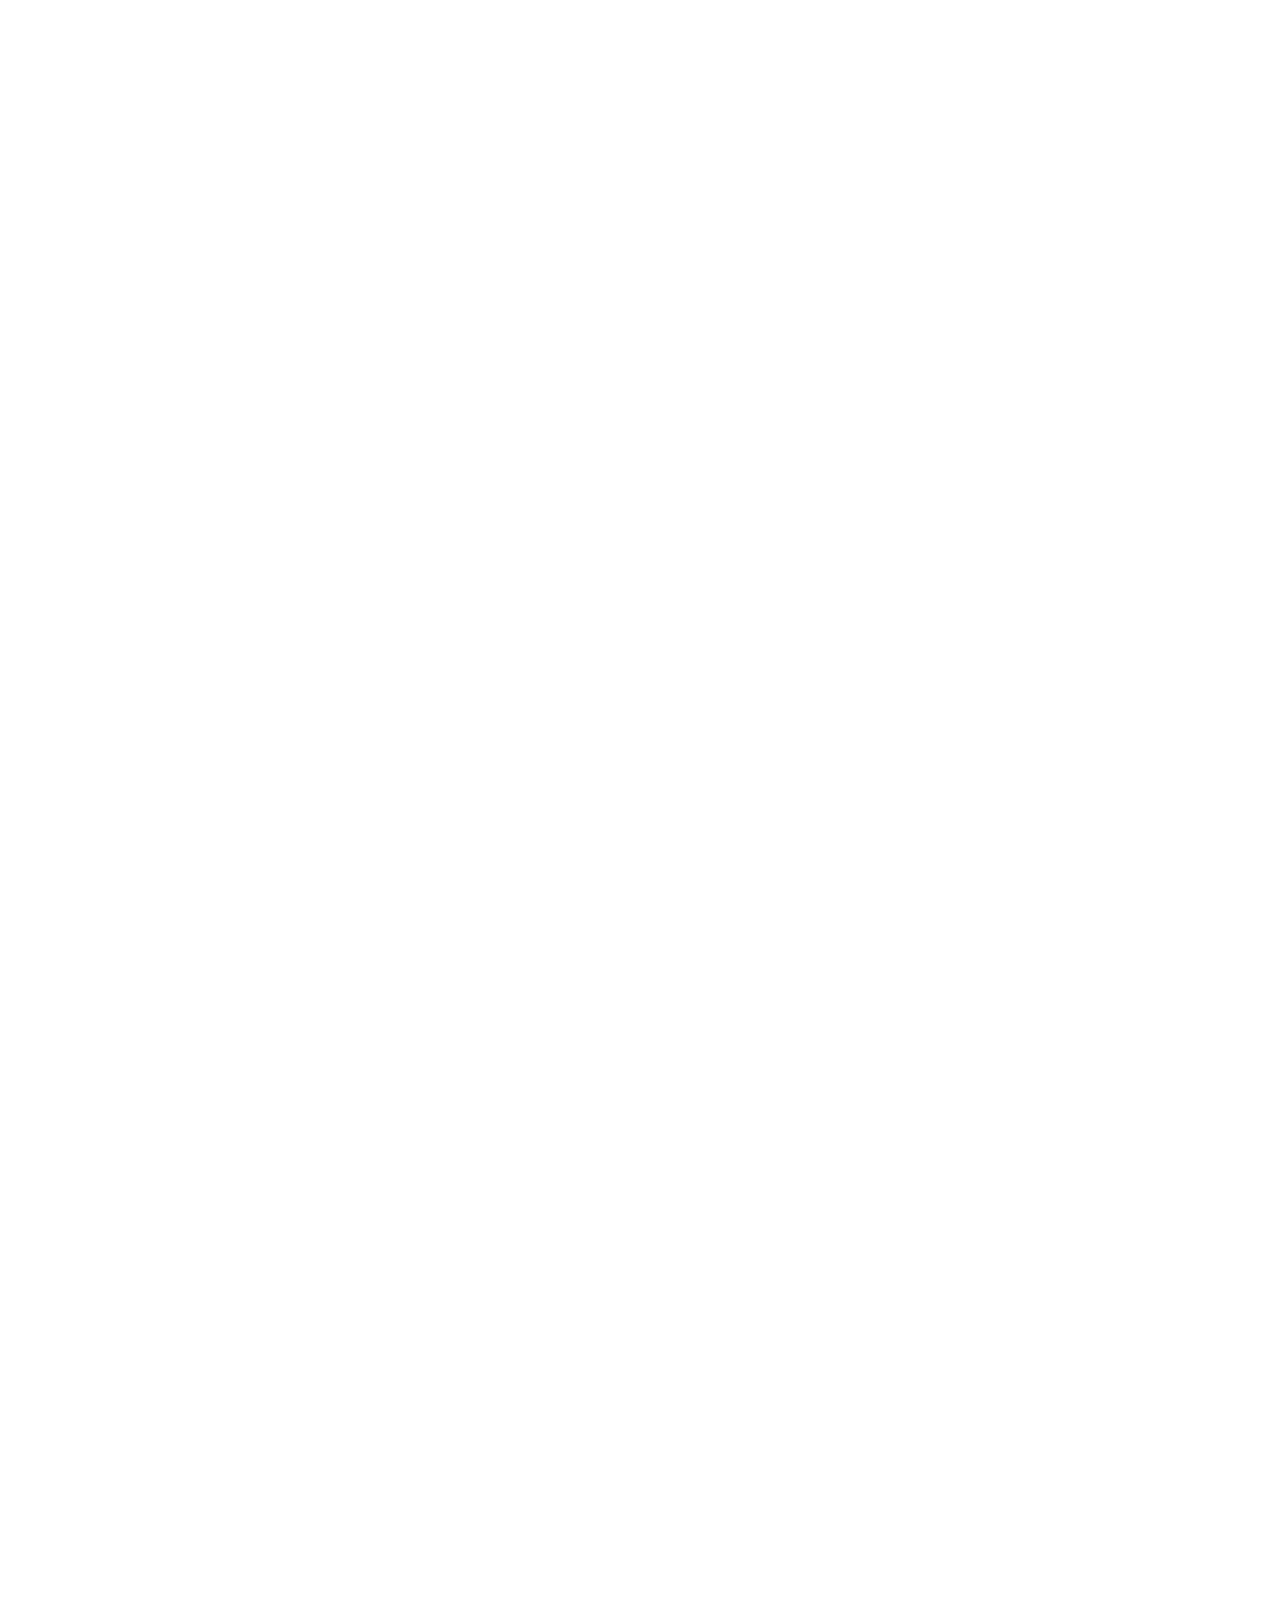
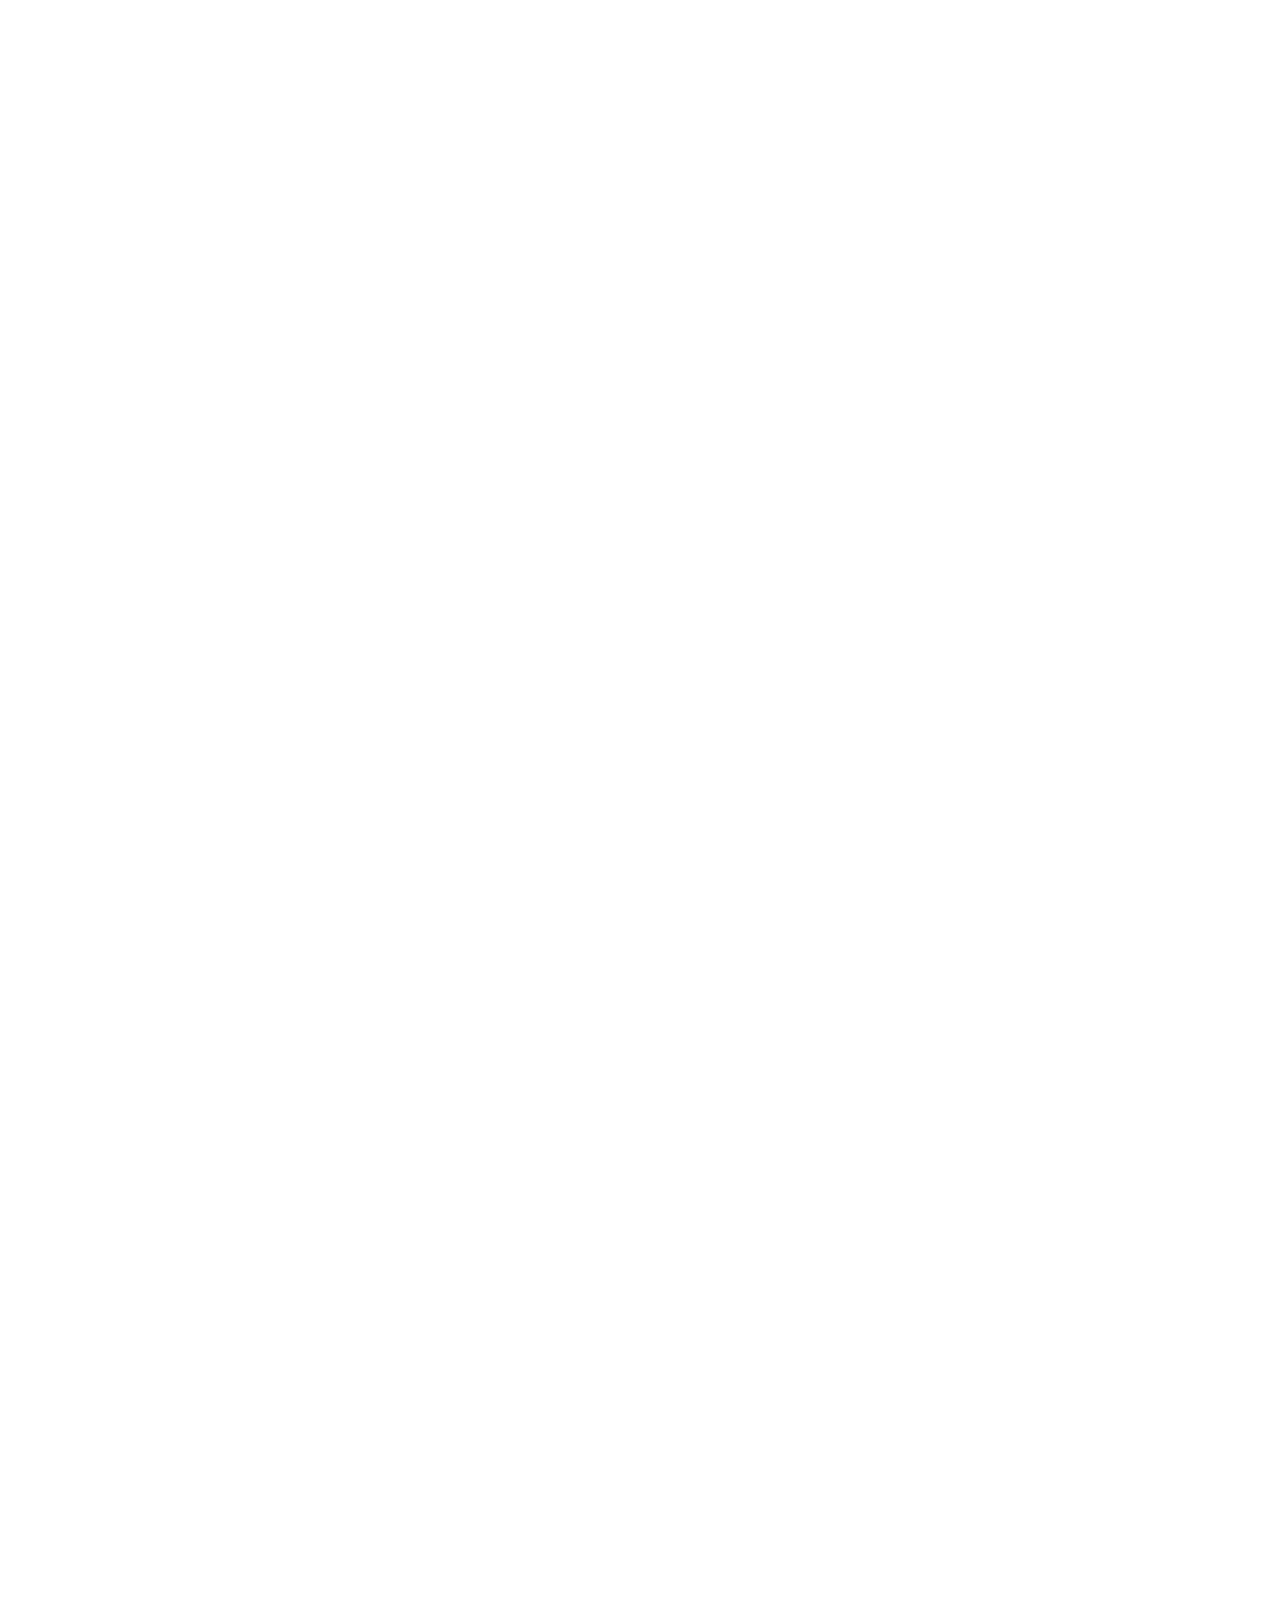
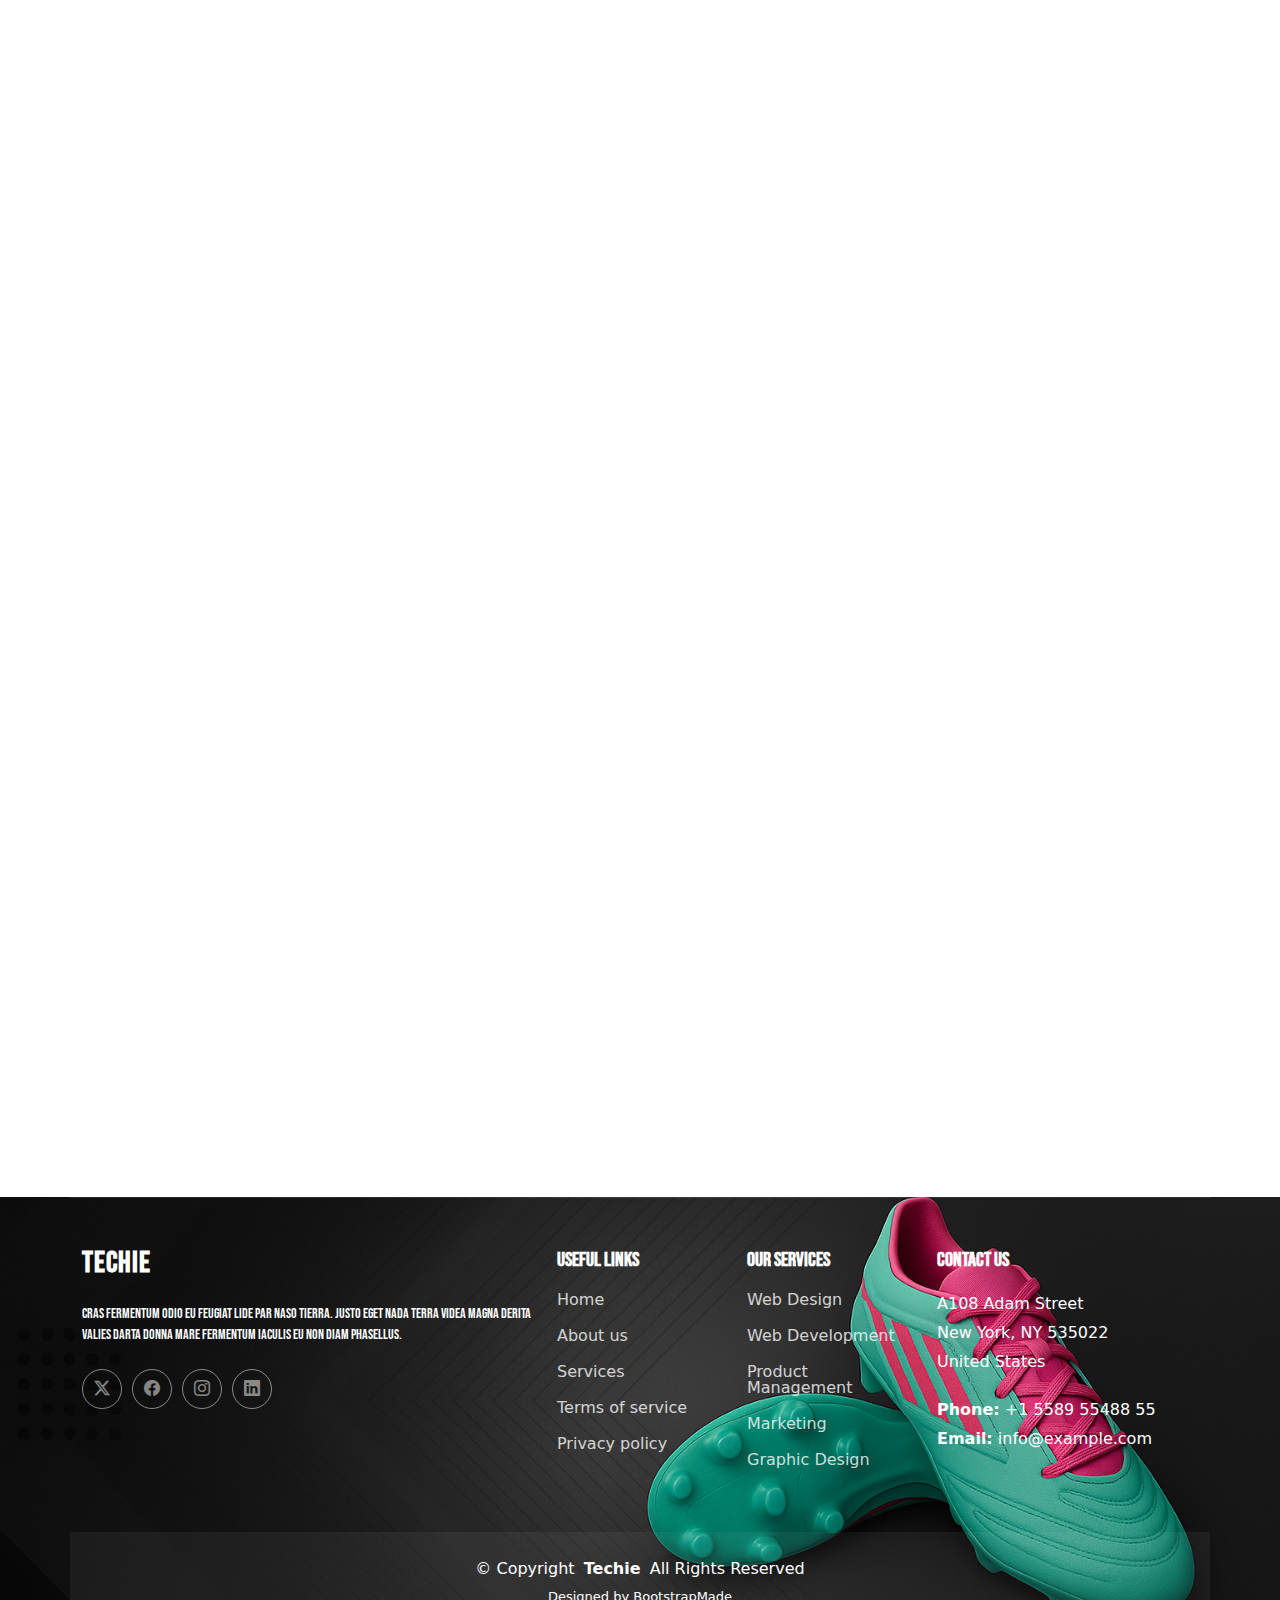
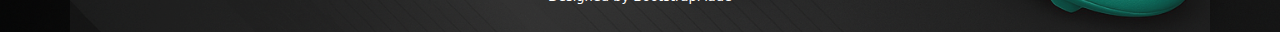
<file: index(copy 1).html>
<!DOCTYPE html>
<html lang="en">

<head>
  <meta charset="utf-8">
  <meta content="width=device-width, initial-scale=1.0" name="viewport">
  <title>Index - Techie Bootstrap Template</title>
  <meta name="description" content="">
  <meta name="keywords" content="">

  <!-- Favicons -->
  <link href="assets/img/favicon.png" rel="icon">
  <link href="assets/img/apple-touch-icon.png" rel="apple-touch-icon">

  <!-- Fonts -->
  <link rel="preconnect" href="https://fonts.googleapis.com">
<link rel="preconnect" href="https://fonts.gstatic.com" crossorigin>
<link href="https://fonts.googleapis.com/css2?family=Bebas+Neue&display=swap" rel="stylesheet">
  
  
  <!-- Vendor CSS Files -->
  <link href="assets/vendor/bootstrap/css/bootstrap.min.css" rel="stylesheet">
  <link href="assets/vendor/bootstrap-icons/bootstrap-icons.css" rel="stylesheet">
  <link href="assets/vendor/aos/aos.css" rel="stylesheet">
  <link href="assets/vendor/glightbox/css/glightbox.min.css" rel="stylesheet">
  <link href="assets/vendor/swiper/swiper-bundle.min.css" rel="stylesheet">

  <!-- Main CSS File -->
  <link href="assets/css/main.css" rel="stylesheet">

  <!-- =======================================================
  * Template Name: Techie
  * Template URL: https://bootstrapmade.com/techie-free-skin-bootstrap-3/
  * Updated: Aug 07 2024 with Bootstrap v5.3.3
  * Author: BootstrapMade.com
  * License: https://bootstrapmade.com/license/
  ======================================================== -->
</head>

<body class="index-page">

  <header id="header" class="header d-flex align-items-center fixed-top">
    <div class="container-fluid container-xl position-relative d-flex align-items-center">

      <a href="index.html" class="logo d-flex align-items-center me-auto">
        <!-- Uncomment the line below if you also wish to use an image logo -->
        <!-- <img src="assets/img/logo.png" alt=""> -->
       <img src="assets/img/643-6433034_logo-adidas-blanc-png-transparent-png-removebg-preview4.png" alt="Logo de Adidas" style="height: 120px;">
      </a>

      <nav id="navmenu" class="navmenu">
        <ul>
          <li><a href="#hero" class="active">Home</a></li>
          <li><a href="#about">Conoce más</a></li>
          <li><a href="#services">Caracteristícas</a></li>
          <li><a href="#portfolio">Testimonios</a></li>
          <li><a href="#team">Modelos</a></li>
           <li><a href="#team">Contacto</a></li>
          
          
        </ul>
        <i class="mobile-nav-toggle d-xl-none bi bi-list"></i>
      </nav>

      <a class="btn-getstarted" href="#about">Comenzar</a>

    </div>
  </header>

  <main class="main">

    <!-- Hero Section -->
    <section id="hero" class="hero section accent-background">

      <div class="container">
        <div class="row gy-4">
           <div class="col-lg-6 order-2 order-lg-1 d-flex flex-column justify-content-center">
            <h1>Botines que siguen tu ritmo</h1>
            <p>Comodidad, estabilidad y estilo en un solo par. Elegí jugar a tu manera.</p>
            <div class="d-flex">
              <a href="https://www.adidas.com.ar/botines-f50-league-messi-terreno-firme-multiterreno/IH0928.html" class="btn-get-started">Leer más</a>
            </div>
          </div>
          <div class="col-lg-6 order-1 order-lg-2 hero-img">
         
          </div>
        </div>
      </div>

    </section><!-- /Hero Section -->

    <!-- About Section -->
    <section id="about" class="about section">

      <div class="container">

        <div class="row gy-4">

          <div class="col-lg-6 order-1 order-lg-2" data-aos="fade-up" data-aos-delay="100">
            <img src="assets/img/Group%202.png" class="img-fluid" alt="">
          </div>

          <div class="col-lg-6 order-2 order-lg-1 content" data-aos="fade-up" data-aos-delay="200">
            <h3>El juego empieza en tus pies</h3>
            <p class="fst-italic">
             Con un diseño ligero y materiales resistentes, estos botines están pensados para responder a cada movimiento en la cancha
            </p>
            <ul>
             <li><img src="assets/img/ucl_10514376.png" alt="" style="height: 20px; margin-right: 8px;"> <span>Diseño aerodinámico inspirado en la velocidad.</span></li>
             <li><img src="assets/img/ucl_10514376.png" alt="" style="height: 20px; margin-right: 8px;"> <span>Detalles dorados y acabados premium.</span></li>
              <li><img src="assets/img/ucl_10514376.png" alt="" style="height: 20px; margin-right: 8px;"> <span>Materiales ultraligeros de última generación.</span></li>
            </ul>
            <a href="#" class="read-more"><span>Leer más</span><i class="bi bi-arrow-right"></i></a>
          </div>

        </div>

      </div>

    </section><!-- /About Section -->

    <!-- Stats Section -->
    <section id="stats" class="stats section accent-background">

      <div class="container position-relative" data-aos="fade-up" data-aos-delay="100">

        <div class="row gy-4">

          <div class="col-lg-3 col-md-6">
            <div class="stats-item text-center w-100 h-100">
              <span data-purecounter-start="0" data-purecounter-end="2004" data-purecounter-duration="1" class="purecounter"></span>
              <p>Año del début de los F50 </p>
            </div>
          </div><!-- End Stats Item -->

          <div class="col-lg-3 col-md-6">
            <div class="stats-item text-center w-100 h-100">
              <span data-purecounter-start="0" data-purecounter-end="5" data-purecounter-duration="1" class="purecounter"></span>
              <p>Ediciones limitadas</p>
            </div>
          </div><!-- End Stats Item -->

          <div class="col-lg-3 col-md-6">
            <div class="stats-item text-center w-100 h-100">
              <span data-purecounter-start="0" data-purecounter-end="100" data-purecounter-duration="1" class="purecounter porcentaje"></span>
              <p>Diseñados para el rendimiento</p>
            </div>
          </div><!-- End Stats Item -->

          <div class="col-lg-3 col-md-6">
            <div class="stats-item text-center w-100 h-100">
              <span data-purecounter-start="0" data-purecounter-end="99" data-purecounter-duration="1" class="purecounter gramos"></span>
              <p>Peso del modelo</p>
            </div>
          </div><!-- End Stats Item -->

        </div>

      </div>

    </section><!-- /Stats Section -->

    <!-- Services Section -->
    <section id="services" class="services section">

      <!-- Section Title -->
      <div class="container section-title" data-aos="fade-up">
        <h2>Listos para el gol</h2>
        
      </div><!-- End Section Title -->

      <div class="container">

        <div class="row gy-4">

          <div class="col-xl-4 col-lg-6" data-aos="fade-up" data-aos-delay="100">
            <div class="service-item d-flex">
             <img src="assets/img/exterior%20hyvrddj.avif" alt="HybridTouch" class="icon-img">
              <div>
                <h4 class="title"><a href="#" class="stretched-link"> Exterior HybridTouch</a></h4>
                <p class="description">Flexible, liviano y adaptable al pie para máxima comodidad y control.</p>
              </div>
            </div>
          </div>
          <!-- End Service Item -->

          <div class="col-xl-4 col-lg-6" data-aos="fade-up" data-aos-delay="200">
            <div class="service-item d-flex">
             <img src="assets/img/cierre%20con%20cordones.avif" alt="Cierre con cordones" class="icon-img">
              <div>
                <h4 class="title"><a href="#" class="stretched-link">Cierre con cordones</a></h4>
                <p class="description">Ajuste clásico y seguro para acompañarte en cada jugada.</p>
              </div>
            </div>
          </div><!-- End Service Item -->

          <div class="col-xl-4 col-lg-6" data-aos="fade-up" data-aos-delay="300">
            <div class="service-item d-flex">
              <img src="assets/img/suela.avif" alt="Suela Sprintplate 360" class="icon-img">
              <div>
                <h4 class="title"><a href="#" class="stretched-link">Suela Sprintplate 360</a></h4>
                <p class="description">Impulso y tracción en terrenos firmes y sintéticos.</p>
              </div>
            </div>
          </div><!-- End Service Item -->

        
        </div>

      </div>

    </section><!-- /Services Section -->

    <!-- Features Section -->
    <section id="features" class="features section">

      <!-- Section Title -->
      <div class="container section-title" data-aos="fade-up">
        <h2>Hechos con propósitos</h2>
        <p>Al utilizar materiales reciclados, disminuimos los residuos, nuestra dependencia de los recursos finitos y la huella que generan los productos que fabricamos.</p>
      </div><!-- End Section Title -->

      <div class="container">

        <div class="row gy-4 justify-content-between">
          <div class="features-image col-lg-5 order-lg-2 d-flex align-items-center" data-aos="fade-up" data-aos-delay="100"><img src="assets/img/features.svg" class="img-fluid" alt=""></div>
          <div class="col-lg-6 d-flex flex-column justify-content-center">

            <div class="features-item d-flex ps-0 ps-lg-3 pt-4 pt-lg-0" data-aos="fade-up" data-aos-delay="200">
              <i class="bi bi-archive flex-shrink-0"></i>
              <div>
                <h4>Est labore ad</h4>
                <p>Consequuntur sunt aut quasi enim aliquam quae harum pariatur laboris nisi ut aliquip</p>
              </div>
            </div><!-- End Features Item-->

            <div class="features-item d-flex mt-5 ps-0 ps-lg-3" data-aos="fade-up" data-aos-delay="300">
              <i class="bi bi-basket flex-shrink-0"></i>
              <div>
                <h4>Harum esse qui</h4>
                <p>Excepteur sint occaecat cupidatat non proident, sunt in culpa qui officia deserunt</p>
              </div>
            </div><!-- End Features Item-->

            <div class="features-item d-flex mt-5 ps-0 ps-lg-3" data-aos="fade-up" data-aos-delay="400">
              <i class="bi bi-broadcast flex-shrink-0"></i>
              <div>
                <h4>Aut occaecati</h4>
                <p>Aut suscipit aut cum nemo deleniti aut omnis. Doloribus ut maiores omnis facere</p>
              </div>
            </div><!-- End Features Item-->

            <div class="features-item d-flex mt-5 ps-0 ps-lg-3" data-aos="fade-up" data-aos-delay="500">
              <i class="bi bi-camera-reels flex-shrink-0"></i>
              <div>
                <h4>Beatae veritatis</h4>
                <p>Expedita veritatis consequuntur nihil tempore laudantium vitae denat pacta</p>
              </div>
            </div><!-- End Features Item-->

          </div>
        </div>

      </div>

    </section><!-- /Features Section -->

    <!-- Testimonials Section -->
    <section id="testimonials" class="testimonials section light-background">

      <!-- Section Title -->
      <div class="container section-title" data-aos="fade-up">
        <h2>Testimonials</h2>
        <p>Necessitatibus eius consequatur ex aliquid fuga eum quidem sint consectetur velit</p>
      </div><!-- End Section Title -->

      <div class="container" data-aos="fade-up" data-aos-delay="100">

        <div class="swiper init-swiper" data-speed="600" data-delay="5000" data-breakpoints="{ &quot;320&quot;: { &quot;slidesPerView&quot;: 1, &quot;spaceBetween&quot;: 40 }, &quot;1200&quot;: { &quot;slidesPerView&quot;: 3, &quot;spaceBetween&quot;: 40 } }">
          <script type="application/json" class="swiper-config">
            {
              "loop": true,
              "speed": 600,
              "autoplay": {
                "delay": 5000
              },
              "slidesPerView": "auto",
              "pagination": {
                "el": ".swiper-pagination",
                "type": "bullets",
                "clickable": true
              },
              "breakpoints": {
                "320": {
                  "slidesPerView": 1,
                  "spaceBetween": 40
                },
                "1200": {
                  "slidesPerView": 3,
                  "spaceBetween": 20
                }
              }
            }
          </script>
          <div class="swiper-wrapper">

            <div class="swiper-slide">
              <div class="testimonial-item" "="">
            <p>
              <i class=" bi bi-quote quote-icon-left"></i>
                <span>Proin iaculis purus consequat sem cure digni ssim donec porttitora entum suscipit rhoncus. Accusantium quam, ultricies eget id, aliquam eget nibh et. Maecen aliquam, risus at semper.</span>
                <i class="bi bi-quote quote-icon-right"></i>
                </p>
                <img src="assets/img/testimonials/testimonials-1.jpg" class="testimonial-img" alt="">
                <h3>Saul Goodman</h3>
                <h4>Ceo &amp; Founder</h4>
              </div>
            </div><!-- End testimonial item -->

            <div class="swiper-slide">
              <div class="testimonial-item">
                <p>
                  <i class="bi bi-quote quote-icon-left"></i>
                  <span>Export tempor illum tamen malis malis eram quae irure esse labore quem cillum quid malis quorum velit fore eram velit sunt aliqua noster fugiat irure amet legam anim culpa.</span>
                  <i class="bi bi-quote quote-icon-right"></i>
                </p>
                <img src="assets/img/testimonials/testimonials-2.jpg" class="testimonial-img" alt="">
                <h3>Sara Wilsson</h3>
                <h4>Designer</h4>
              </div>
            </div><!-- End testimonial item -->

            <div class="swiper-slide">
              <div class="testimonial-item">
                <p>
                  <i class="bi bi-quote quote-icon-left"></i>
                  <span>Enim nisi quem export duis labore cillum quae magna enim sint quorum nulla quem veniam duis minim tempor labore quem eram duis noster aute amet eram fore quis sint minim.</span>
                  <i class="bi bi-quote quote-icon-right"></i>
                </p>
                <img src="assets/img/testimonials/testimonials-3.jpg" class="testimonial-img" alt="">
                <h3>Jena Karlis</h3>
                <h4>Store Owner</h4>
              </div>
            </div><!-- End testimonial item -->

            <div class="swiper-slide">
              <div class="testimonial-item">
                <p>
                  <i class="bi bi-quote quote-icon-left"></i>
                  <span>Fugiat enim eram quae cillum dolore dolor amet nulla culpa multos export minim fugiat dolor enim duis veniam ipsum anim magna sunt elit fore quem dolore labore illum veniam.</span>
                  <i class="bi bi-quote quote-icon-right"></i>
                </p>
                <img src="assets/img/testimonials/testimonials-4.jpg" class="testimonial-img" alt="">
                <h3>Matt Brandon</h3>
                <h4>Freelancer</h4>
              </div>
            </div><!-- End testimonial item -->

            <div class="swiper-slide">
              <div class="testimonial-item">
                <p>
                  <i class="bi bi-quote quote-icon-left"></i>
                  <span>Quis quorum aliqua sint quem legam fore sunt eram irure aliqua veniam tempor noster veniam sunt culpa nulla illum cillum fugiat legam esse veniam culpa fore nisi cillum quid.</span>
                  <i class="bi bi-quote quote-icon-right"></i>
                </p>
                <img src="assets/img/testimonials/testimonials-5.jpg" class="testimonial-img" alt="">
                <h3>John Larson</h3>
                <h4>Entrepreneur</h4>
              </div>
            </div><!-- End testimonial item -->

          </div>
          <div class="swiper-pagination"></div>
        </div>

      </div>

    </section><!-- /Testimonials Section -->

    <!-- Portfolio Section -->
    <section id="portfolio" class="portfolio section">

      <!-- Section Title -->
      <div class="container section-title" data-aos="fade-up">
        <h2>Portfolio</h2>
        <p>Necessitatibus eius consequatur ex aliquid fuga eum quidem sint consectetur velit</p>
      </div><!-- End Section Title -->

      <div class="container">

        <div class="isotope-layout" data-default-filter="*" data-layout="masonry" data-sort="original-order">

          <ul class="portfolio-filters isotope-filters" data-aos="fade-up" data-aos-delay="100">
            <li data-filter="*" class="filter-active">All</li>
            <li data-filter=".filter-app">App</li>
            <li data-filter=".filter-product">Product</li>
            <li data-filter=".filter-branding">Branding</li>
            <li data-filter=".filter-books">Books</li>
          </ul><!-- End Portfolio Filters -->

          <div class="row gy-4 isotope-container" data-aos="fade-up" data-aos-delay="200">

            <div class="col-lg-4 col-md-6 portfolio-item isotope-item filter-app">
              <div class="portfolio-content h-100">
                <a href="assets/img/portfolio/app-1.jpg" data-gallery="portfolio-gallery-app" class="glightbox"><img src="assets/img/portfolio/app-1.jpg" class="img-fluid" alt=""></a>
                <div class="portfolio-info">
                  <h4><a href="portfolio-details.html" title="More Details">App 1</a></h4>
                  <p>Lorem ipsum, dolor sit amet consectetur</p>
                </div>
              </div>
            </div><!-- End Portfolio Item -->

            <div class="col-lg-4 col-md-6 portfolio-item isotope-item filter-product">
              <div class="portfolio-content h-100">
                <a href="assets/img/portfolio/product-1.jpg" data-gallery="portfolio-gallery-app" class="glightbox"><img src="assets/img/portfolio/product-1.jpg" class="img-fluid" alt=""></a>
                <div class="portfolio-info">
                  <h4><a href="portfolio-details.html" title="More Details">Product 1</a></h4>
                  <p>Lorem ipsum, dolor sit amet consectetur</p>
                </div>
              </div>
            </div><!-- End Portfolio Item -->

            <div class="col-lg-4 col-md-6 portfolio-item isotope-item filter-branding">
              <div class="portfolio-content h-100">
                <a href="assets/img/portfolio/branding-1.jpg" data-gallery="portfolio-gallery-app" class="glightbox"><img src="assets/img/portfolio/branding-1.jpg" class="img-fluid" alt=""></a>
                <div class="portfolio-info">
                  <h4><a href="portfolio-details.html" title="More Details">Branding 1</a></h4>
                  <p>Lorem ipsum, dolor sit amet consectetur</p>
                </div>
              </div>
            </div><!-- End Portfolio Item -->

            <div class="col-lg-4 col-md-6 portfolio-item isotope-item filter-books">
              <div class="portfolio-content h-100">
                <a href="assets/img/portfolio/books-1.jpg" data-gallery="portfolio-gallery-app" class="glightbox"><img src="assets/img/portfolio/books-1.jpg" class="img-fluid" alt=""></a>
                <div class="portfolio-info">
                  <h4><a href="portfolio-details.html" title="More Details">Books 1</a></h4>
                  <p>Lorem ipsum, dolor sit amet consectetur</p>
                </div>
              </div>
            </div><!-- End Portfolio Item -->

            <div class="col-lg-4 col-md-6 portfolio-item isotope-item filter-app">
              <div class="portfolio-content h-100">
                <a href="assets/img/portfolio/app-2.jpg" data-gallery="portfolio-gallery-app" class="glightbox"><img src="assets/img/portfolio/app-2.jpg" class="img-fluid" alt=""></a>
                <div class="portfolio-info">
                  <h4><a href="portfolio-details.html" title="More Details">App 2</a></h4>
                  <p>Lorem ipsum, dolor sit amet consectetur</p>
                </div>
              </div>
            </div><!-- End Portfolio Item -->

            <div class="col-lg-4 col-md-6 portfolio-item isotope-item filter-product">
              <div class="portfolio-content h-100">
                <a href="assets/img/portfolio/product-2.jpg" data-gallery="portfolio-gallery-app" class="glightbox"><img src="assets/img/portfolio/product-2.jpg" class="img-fluid" alt=""></a>
                <div class="portfolio-info">
                  <h4><a href="portfolio-details.html" title="More Details">Product 2</a></h4>
                  <p>Lorem ipsum, dolor sit amet consectetur</p>
                </div>
              </div>
            </div><!-- End Portfolio Item -->

            <div class="col-lg-4 col-md-6 portfolio-item isotope-item filter-branding">
              <div class="portfolio-content h-100">
                <a href="assets/img/portfolio/branding-2.jpg" data-gallery="portfolio-gallery-app" class="glightbox"><img src="assets/img/portfolio/branding-2.jpg" class="img-fluid" alt=""></a>
                <div class="portfolio-info">
                  <h4><a href="portfolio-details.html" title="More Details">Branding 2</a></h4>
                  <p>Lorem ipsum, dolor sit amet consectetur</p>
                </div>
              </div>
            </div><!-- End Portfolio Item -->

            <div class="col-lg-4 col-md-6 portfolio-item isotope-item filter-books">
              <div class="portfolio-content h-100">
                <a href="assets/img/portfolio/books-2.jpg" data-gallery="portfolio-gallery-app" class="glightbox"><img src="assets/img/portfolio/books-2.jpg" class="img-fluid" alt=""></a>
                <div class="portfolio-info">
                  <h4><a href="portfolio-details.html" title="More Details">Books 2</a></h4>
                  <p>Lorem ipsum, dolor sit amet consectetur</p>
                </div>
              </div>
            </div><!-- End Portfolio Item -->

            <div class="col-lg-4 col-md-6 portfolio-item isotope-item filter-app">
              <div class="portfolio-content h-100">
                <a href="assets/img/portfolio/app-3.jpg" data-gallery="portfolio-gallery-app" class="glightbox"><img src="assets/img/portfolio/app-3.jpg" class="img-fluid" alt=""></a>
                <div class="portfolio-info">
                  <h4><a href="portfolio-details.html" title="More Details">App 3</a></h4>
                  <p>Lorem ipsum, dolor sit amet consectetur</p>
                </div>
              </div>
            </div><!-- End Portfolio Item -->

            <div class="col-lg-4 col-md-6 portfolio-item isotope-item filter-product">
              <div class="portfolio-content h-100">
                <a href="assets/img/portfolio/product-3.jpg" data-gallery="portfolio-gallery-app" class="glightbox"><img src="assets/img/portfolio/product-3.jpg" class="img-fluid" alt=""></a>
                <div class="portfolio-info">
                  <h4><a href="portfolio-details.html" title="More Details">Product 3</a></h4>
                  <p>Lorem ipsum, dolor sit amet consectetur</p>
                </div>
              </div>
            </div><!-- End Portfolio Item -->

            <div class="col-lg-4 col-md-6 portfolio-item isotope-item filter-branding">
              <div class="portfolio-content h-100">
                <a href="assets/img/portfolio/branding-3.jpg" data-gallery="portfolio-gallery-app" class="glightbox"><img src="assets/img/portfolio/branding-3.jpg" class="img-fluid" alt=""></a>
                <div class="portfolio-info">
                  <h4><a href="portfolio-details.html" title="More Details">Branding 3</a></h4>
                  <p>Lorem ipsum, dolor sit amet consectetur</p>
                </div>
              </div>
            </div><!-- End Portfolio Item -->

            <div class="col-lg-4 col-md-6 portfolio-item isotope-item filter-books">
              <div class="portfolio-content h-100">
                <a href="assets/img/portfolio/books-3.jpg" data-gallery="portfolio-gallery-app" class="glightbox"><img src="assets/img/portfolio/books-3.jpg" class="img-fluid" alt=""></a>
                <div class="portfolio-info">
                  <h4><a href="portfolio-details.html" title="More Details">Books 3</a></h4>
                  <p>Lorem ipsum, dolor sit amet consectetur</p>
                </div>
              </div>
            </div><!-- End Portfolio Item -->

          </div><!-- End Portfolio Container -->

        </div>

      </div>

    </section><!-- /Portfolio Section -->

    <!-- Pricing Section -->
    <section id="pricing" class="pricing section">

      <!-- Section Title -->
      <div class="container section-title" data-aos="fade-up">
        <h2>Pricing</h2>
        <p>Necessitatibus eius consequatur ex aliquid fuga eum quidem sint consectetur velit</p>
      </div><!-- End Section Title -->

      <div class="container">

        <div class="row gy-4">

          <div class="col-lg-4" data-aos="zoom-in" data-aos-delay="100">
            <div class="pricing-item">
              <h3>Free Plan</h3>
              <h4><sup>$</sup>0<span> / month</span></h4>
              <ul>
                <li><i class="bi bi-check"></i> <span>Quam adipiscing vitae proin</span></li>
                <li><i class="bi bi-check"></i> <span>Nec feugiat nisl pretium</span></li>
                <li><i class="bi bi-check"></i> <span>Nulla at volutpat diam uteera</span></li>
                <li class="na"><i class="bi bi-x"></i> <span>Pharetra massa massa ultricies</span></li>
                <li class="na"><i class="bi bi-x"></i> <span>Massa ultricies mi quis hendrerit</span></li>
              </ul>
              <a href="#" class="buy-btn">Buy Now</a>
            </div>
          </div><!-- End Pricing Item -->

          <div class="col-lg-4" data-aos="zoom-in" data-aos-delay="200">
            <div class="pricing-item featured">
              <h3>Business Plan</h3>
              <h4><sup>$</sup>29<span> / month</span></h4>
              <ul>
                <li><i class="bi bi-check"></i> <span>Quam adipiscing vitae proin</span></li>
                <li><i class="bi bi-check"></i> <span>Nec feugiat nisl pretium</span></li>
                <li><i class="bi bi-check"></i> <span>Nulla at volutpat diam uteera</span></li>
                <li><i class="bi bi-check"></i> <span>Pharetra massa massa ultricies</span></li>
                <li><i class="bi bi-check"></i> <span>Massa ultricies mi quis hendrerit</span></li>
              </ul>
              <a href="#" class="buy-btn">Buy Now</a>
            </div>
          </div><!-- End Pricing Item -->

          <div class="col-lg-4" data-aos="zoom-in" data-aos-delay="300">
            <div class="pricing-item">
              <h3>Developer Plan</h3>
              <h4><sup>$</sup>49<span> / month</span></h4>
              <ul>
                <li><i class="bi bi-check"></i> <span>Quam adipiscing vitae proin</span></li>
                <li><i class="bi bi-check"></i> <span>Nec feugiat nisl pretium</span></li>
                <li><i class="bi bi-check"></i> <span>Nulla at volutpat diam uteera</span></li>
                <li><i class="bi bi-check"></i> <span>Pharetra massa massa ultricies</span></li>
                <li><i class="bi bi-check"></i> <span>Massa ultricies mi quis hendrerit</span></li>
              </ul>
              <a href="#" class="buy-btn">Buy Now</a>
            </div>
          </div><!-- End Pricing Item -->

        </div>

      </div>

    </section><!-- /Pricing Section -->

    <!-- Faq Section -->
    <section id="faq" class="faq section">

      <!-- Section Title -->
      <div class="container section-title" data-aos="fade-up">
        <h2>Frequently Asked Questions</h2>
        <p>Necessitatibus eius consequatur ex aliquid fuga eum quidem sint consectetur velit</p>
      </div><!-- End Section Title -->

      <div class="container">

        <div class="row justify-content-center">

          <div class="col-lg-10" data-aos="fade-up" data-aos-delay="100">

            <div class="faq-container">

              <div class="faq-item faq-active">
                <h3>Non consectetur a erat nam at lectus urna duis?</h3>
                <div class="faq-content">
                  <p>Feugiat pretium nibh ipsum consequat. Tempus iaculis urna id volutpat lacus laoreet non curabitur gravida. Venenatis lectus magna fringilla urna porttitor rhoncus dolor purus non.</p>
                </div>
                <i class="faq-toggle bi bi-chevron-right"></i>
              </div><!-- End Faq item-->

              <div class="faq-item">
                <h3>Feugiat scelerisque varius morbi enim nunc faucibus?</h3>
                <div class="faq-content">
                  <p>Dolor sit amet consectetur adipiscing elit pellentesque habitant morbi. Id interdum velit laoreet id donec ultrices. Fringilla phasellus faucibus scelerisque eleifend donec pretium. Est pellentesque elit ullamcorper dignissim. Mauris ultrices eros in cursus turpis massa tincidunt dui.</p>
                </div>
                <i class="faq-toggle bi bi-chevron-right"></i>
              </div><!-- End Faq item-->

              <div class="faq-item">
                <h3>Dolor sit amet consectetur adipiscing elit pellentesque?</h3>
                <div class="faq-content">
                  <p>Eleifend mi in nulla posuere sollicitudin aliquam ultrices sagittis orci. Faucibus pulvinar elementum integer enim. Sem nulla pharetra diam sit amet nisl suscipit. Rutrum tellus pellentesque eu tincidunt. Lectus urna duis convallis convallis tellus. Urna molestie at elementum eu facilisis sed odio morbi quis</p>
                </div>
                <i class="faq-toggle bi bi-chevron-right"></i>
              </div><!-- End Faq item-->

              <div class="faq-item">
                <h3>Ac odio tempor orci dapibus. Aliquam eleifend mi in nulla?</h3>
                <div class="faq-content">
                  <p>Dolor sit amet consectetur adipiscing elit pellentesque habitant morbi. Id interdum velit laoreet id donec ultrices. Fringilla phasellus faucibus scelerisque eleifend donec pretium. Est pellentesque elit ullamcorper dignissim. Mauris ultrices eros in cursus turpis massa tincidunt dui.</p>
                </div>
                <i class="faq-toggle bi bi-chevron-right"></i>
              </div><!-- End Faq item-->

              <div class="faq-item">
                <h3>Tempus quam pellentesque nec nam aliquam sem et tortor?</h3>
                <div class="faq-content">
                  <p>Molestie a iaculis at erat pellentesque adipiscing commodo. Dignissim suspendisse in est ante in. Nunc vel risus commodo viverra maecenas accumsan. Sit amet nisl suscipit adipiscing bibendum est. Purus gravida quis blandit turpis cursus in</p>
                </div>
                <i class="faq-toggle bi bi-chevron-right"></i>
              </div><!-- End Faq item-->

              <div class="faq-item">
                <h3>Perspiciatis quod quo quos nulla quo illum ullam?</h3>
                <div class="faq-content">
                  <p>Enim ea facilis quaerat voluptas quidem et dolorem. Quis et consequatur non sed in suscipit sequi. Distinctio ipsam dolore et.</p>
                </div>
                <i class="faq-toggle bi bi-chevron-right"></i>
              </div><!-- End Faq item-->

            </div>

          </div><!-- End Faq Column-->

        </div>

      </div>

    </section><!-- /Faq Section -->

    <!-- Team Section -->
    <section id="team" class="team section">

      <!-- Section Title -->
      <div class="container section-title" data-aos="fade-up">
        <h2>Team</h2>
        <p>Necessitatibus eius consequatur ex aliquid fuga eum quidem sint consectetur velit</p>
      </div><!-- End Section Title -->

      <div class="container">

        <div class="row gy-4">

          <div class="col-lg-3 col-md-6 d-flex align-items-stretch" data-aos="fade-up" data-aos-delay="100">
            <div class="team-member">
              <div class="member-img">
                <img src="assets/img/team/team-1.jpg" class="img-fluid" alt="">
                <div class="social">
                  <a href=""><i class="bi bi-twitter-x"></i></a>
                  <a href=""><i class="bi bi-facebook"></i></a>
                  <a href=""><i class="bi bi-instagram"></i></a>
                  <a href=""><i class="bi bi-linkedin"></i></a>
                </div>
              </div>
              <div class="member-info">
                <h4>Walter White</h4>
                <span>Chief Executive Officer</span>
                <p>Velit aut quia fugit et et. Dolorum ea voluptate vel tempore tenetur ipsa quae aut. Ipsum exercitationem iure minima enim corporis et voluptate.</p>
              </div>
            </div>
          </div><!-- End Team Member -->

          <div class="col-lg-3 col-md-6 d-flex align-items-stretch" data-aos="fade-up" data-aos-delay="200">
            <div class="team-member">
              <div class="member-img">
                <img src="assets/img/team/team-2.jpg" class="img-fluid" alt="">
                <div class="social">
                  <a href=""><i class="bi bi-twitter-x"></i></a>
                  <a href=""><i class="bi bi-facebook"></i></a>
                  <a href=""><i class="bi bi-instagram"></i></a>
                  <a href=""><i class="bi bi-linkedin"></i></a>
                </div>
              </div>
              <div class="member-info">
                <h4>Sarah Jhonson</h4>
                <span>Product Manager</span>
                <p>Quo esse repellendus quia id. Est eum et accusantium pariatur fugit nihil minima suscipit corporis. Voluptate sed quas reiciendis animi neque sapiente.</p>
              </div>
            </div>
          </div><!-- End Team Member -->

          <div class="col-lg-3 col-md-6 d-flex align-items-stretch" data-aos="fade-up" data-aos-delay="300">
            <div class="team-member">
              <div class="member-img">
                <img src="assets/img/team/team-3.jpg" class="img-fluid" alt="">
                <div class="social">
                  <a href=""><i class="bi bi-twitter-x"></i></a>
                  <a href=""><i class="bi bi-facebook"></i></a>
                  <a href=""><i class="bi bi-instagram"></i></a>
                  <a href=""><i class="bi bi-linkedin"></i></a>
                </div>
              </div>
              <div class="member-info">
                <h4>William Anderson</h4>
                <span>CTO</span>
                <p>Vero omnis enim consequatur. Voluptas consectetur unde qui molestiae deserunt. Voluptates enim aut architecto porro aspernatur molestiae modi.</p>
              </div>
            </div>
          </div><!-- End Team Member -->

          <div class="col-lg-3 col-md-6 d-flex align-items-stretch" data-aos="fade-up" data-aos-delay="400">
            <div class="team-member">
              <div class="member-img">
                <img src="assets/img/team/team-4.jpg" class="img-fluid" alt="">
                <div class="social">
                  <a href=""><i class="bi bi-twitter-x"></i></a>
                  <a href=""><i class="bi bi-facebook"></i></a>
                  <a href=""><i class="bi bi-instagram"></i></a>
                  <a href=""><i class="bi bi-linkedin"></i></a>
                </div>
              </div>
              <div class="member-info">
                <h4>Amanda Jepson</h4>
                <span>Accountant</span>
                <p>Rerum voluptate non adipisci animi distinctio et deserunt amet voluptas. Quia aut aliquid doloremque ut possimus ipsum officia.</p>
              </div>
            </div>
          </div><!-- End Team Member -->

        </div>

      </div>

    </section><!-- /Team Section -->

    <!-- Contact Section -->
    <section id="contact" class="contact section">

      <!-- Section Title -->
      <div class="container section-title" data-aos="fade-up">
        <h2>Contact</h2>
        <p>Necessitatibus eius consequatur ex aliquid fuga eum quidem sint consectetur velit</p>
      </div><!-- End Section Title -->

      <div class="container" data-aos="fade-up" data-aos-delay="100">

        <div class="row gy-4">

          <div class="col-lg-6">

            <div class="row gy-4">
              <div class="col-md-6">
                <div class="info-item" data-aos="fade" data-aos-delay="200">
                  <i class="bi bi-geo-alt"></i>
                  <h3>Address</h3>
                  <p>A108 Adam Street</p>
                  <p>New York, NY 535022</p>
                </div>
              </div><!-- End Info Item -->

              <div class="col-md-6">
                <div class="info-item" data-aos="fade" data-aos-delay="300">
                  <i class="bi bi-telephone"></i>
                  <h3>Call Us</h3>
                  <p>+1 5589 55488 55</p>
                  <p>+1 6678 254445 41</p>
                </div>
              </div><!-- End Info Item -->

              <div class="col-md-6">
                <div class="info-item" data-aos="fade" data-aos-delay="400">
                  <i class="bi bi-envelope"></i>
                  <h3>Email Us</h3>
                  <p>info@example.com</p>
                  <p>contact@example.com</p>
                </div>
              </div><!-- End Info Item -->

              <div class="col-md-6">
                <div class="info-item" data-aos="fade" data-aos-delay="500">
                  <i class="bi bi-clock"></i>
                  <h3>Open Hours</h3>
                  <p>Monday - Friday</p>
                  <p>9:00AM - 05:00PM</p>
                </div>
              </div><!-- End Info Item -->

            </div>

          </div>

          <div class="col-lg-6">
            <form action="forms/contact.php" method="post" class="php-email-form" data-aos="fade-up" data-aos-delay="200">
              <div class="row gy-4">

                <div class="col-md-6">
                  <input type="text" name="name" class="form-control" placeholder="Your Name" required="">
                </div>

                <div class="col-md-6 ">
                  <input type="email" class="form-control" name="email" placeholder="Your Email" required="">
                </div>

                <div class="col-12">
                  <input type="text" class="form-control" name="subject" placeholder="Subject" required="">
                </div>

                <div class="col-12">
                  <textarea class="form-control" name="message" rows="6" placeholder="Message" required=""></textarea>
                </div>

                <div class="col-12 text-center">
                  <div class="loading">Loading</div>
                  <div class="error-message"></div>
                  <div class="sent-message">Your message has been sent. Thank you!</div>

                  <button type="submit">Send Message</button>
                </div>

              </div>
            </form>
          </div><!-- End Contact Form -->

        </div>

      </div>

    </section><!-- /Contact Section -->

  </main>

  <footer id="footer" class="footer accent-background">

    <div class="container footer-top">
      <div class="row gy-4">
        <div class="col-lg-5 col-md-12 footer-about">
          <a href="index.html" class="logo d-flex align-items-center">
            <span class="sitename">Techie</span>
          </a>
          <p>Cras fermentum odio eu feugiat lide par naso tierra. Justo eget nada terra videa magna derita valies darta donna mare fermentum iaculis eu non diam phasellus.</p>
          <div class="social-links d-flex mt-4">
            <a href=""><i class="bi bi-twitter-x"></i></a>
            <a href=""><i class="bi bi-facebook"></i></a>
            <a href=""><i class="bi bi-instagram"></i></a>
            <a href=""><i class="bi bi-linkedin"></i></a>
          </div>
        </div>

        <div class="col-lg-2 col-6 footer-links">
          <h4>Useful Links</h4>
          <ul>
            <li><a href="#">Home</a></li>
            <li><a href="#">About us</a></li>
            <li><a href="#">Services</a></li>
            <li><a href="#">Terms of service</a></li>
            <li><a href="#">Privacy policy</a></li>
          </ul>
        </div>

        <div class="col-lg-2 col-6 footer-links">
          <h4>Our Services</h4>
          <ul>
            <li><a href="#">Web Design</a></li>
            <li><a href="#">Web Development</a></li>
            <li><a href="#">Product Management</a></li>
            <li><a href="#">Marketing</a></li>
            <li><a href="#">Graphic Design</a></li>
          </ul>
        </div>

        <div class="col-lg-3 col-md-12 footer-contact text-center text-md-start">
          <h4>Contact Us</h4>
          <p>A108 Adam Street</p>
          <p>New York, NY 535022</p>
          <p>United States</p>
          <p class="mt-4"><strong>Phone:</strong> <span>+1 5589 55488 55</span></p>
          <p><strong>Email:</strong> <span>info@example.com</span></p>
        </div>

      </div>
    </div>

    <div class="container copyright text-center mt-4">
      <p>© <span>Copyright</span> <strong class="px-1 sitename">Techie</strong> <span>All Rights Reserved</span></p>
      <div class="credits">
        <!-- All the links in the footer should remain intact. -->
        <!-- You can delete the links only if you've purchased the pro version. -->
        <!-- Licensing information: https://bootstrapmade.com/license/ -->
        <!-- Purchase the pro version with working PHP/AJAX contact form: [buy-url] -->
        Designed by <a href="https://bootstrapmade.com/">BootstrapMade</a>
      </div>
    </div>

  </footer>

  <!-- Scroll Top -->
  <a href="#" id="scroll-top" class="scroll-top d-flex align-items-center justify-content-center"><i class="bi bi-arrow-up-short"></i></a>

  <!-- Preloader -->
  <div id="preloader"></div>

  <!-- Vendor JS Files -->
  <script src="assets/vendor/bootstrap/js/bootstrap.bundle.min.js"></script>
  <script src="assets/vendor/php-email-form/validate.js"></script>
  <script src="assets/vendor/aos/aos.js"></script>
  <script src="assets/vendor/glightbox/js/glightbox.min.js"></script>
  <script src="assets/vendor/purecounter/purecounter_vanilla.js"></script>
  <script src="assets/vendor/swiper/swiper-bundle.min.js"></script>
  <script src="assets/vendor/imagesloaded/imagesloaded.pkgd.min.js"></script>
  <script src="assets/vendor/isotope-layout/isotope.pkgd.min.js"></script>

  <!-- Main JS File -->
  <script src="assets/js/main.js"></script>

</body>

</html>
</file>
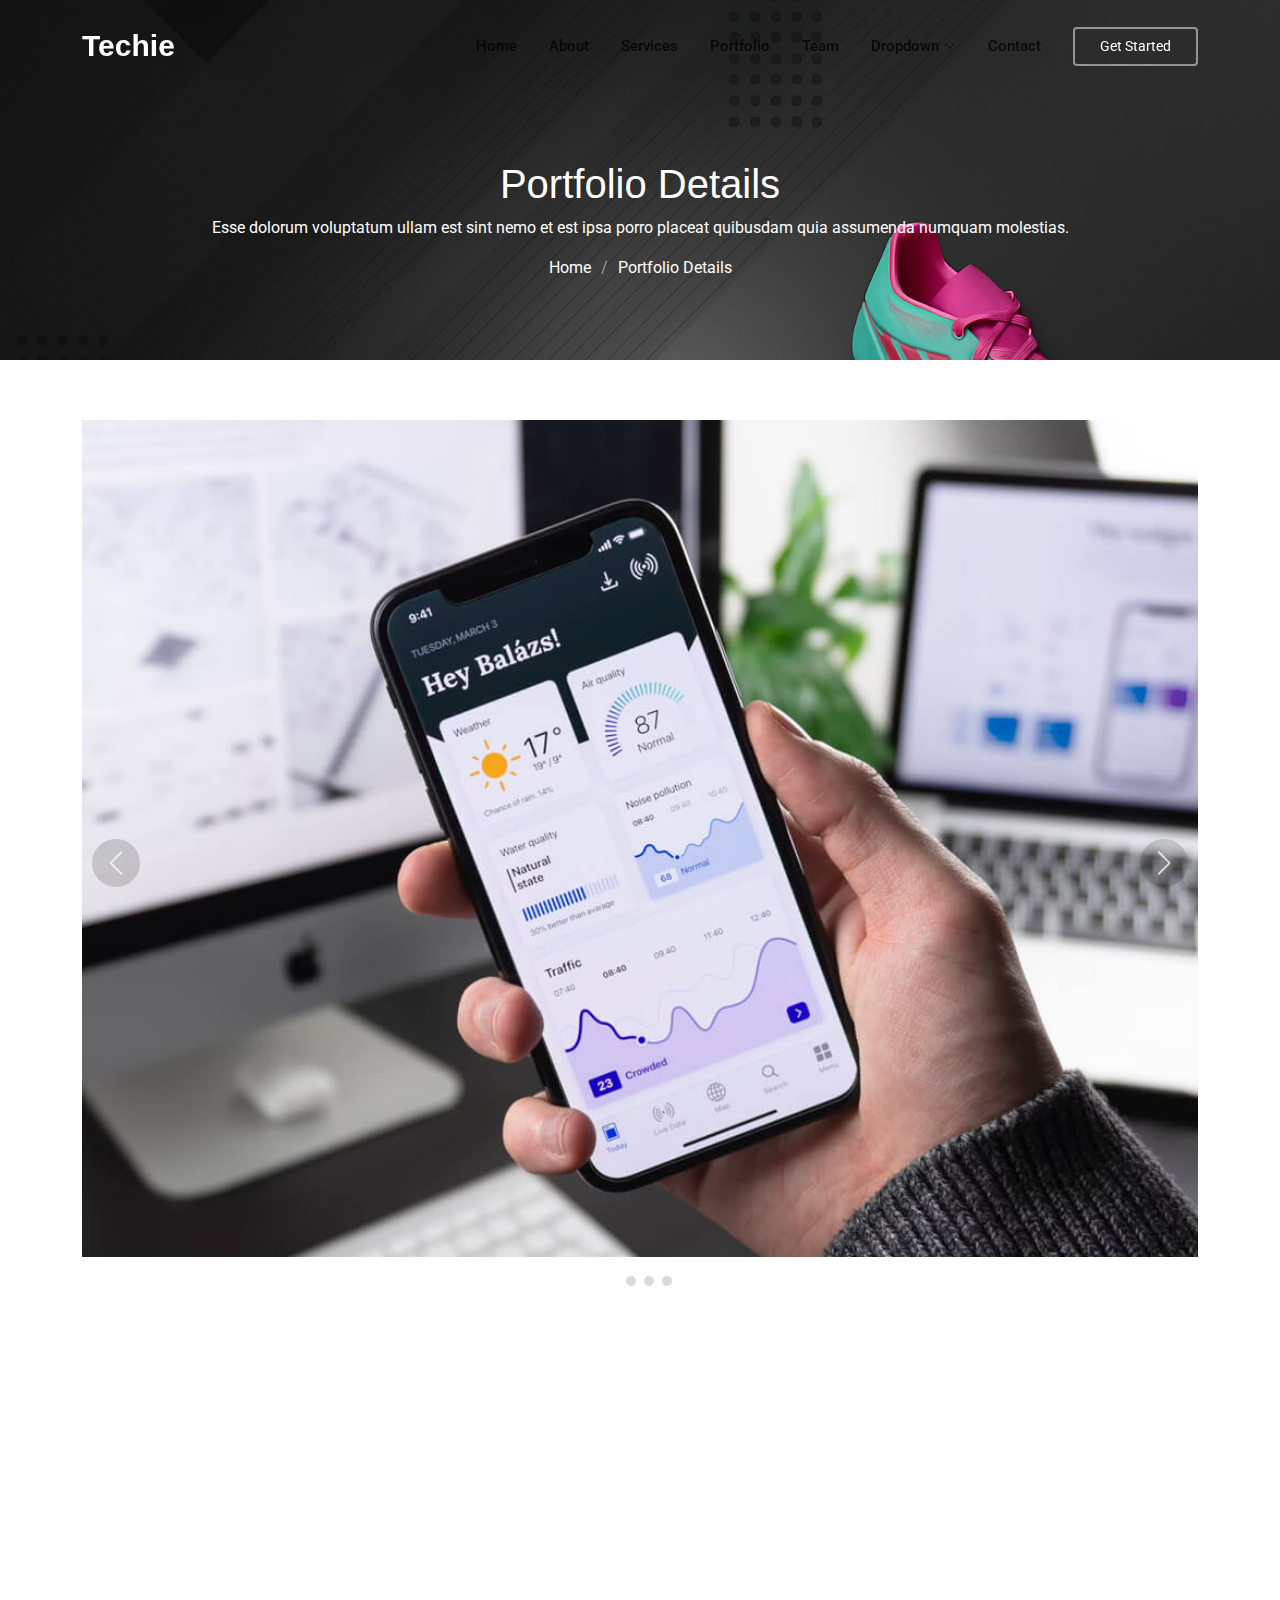
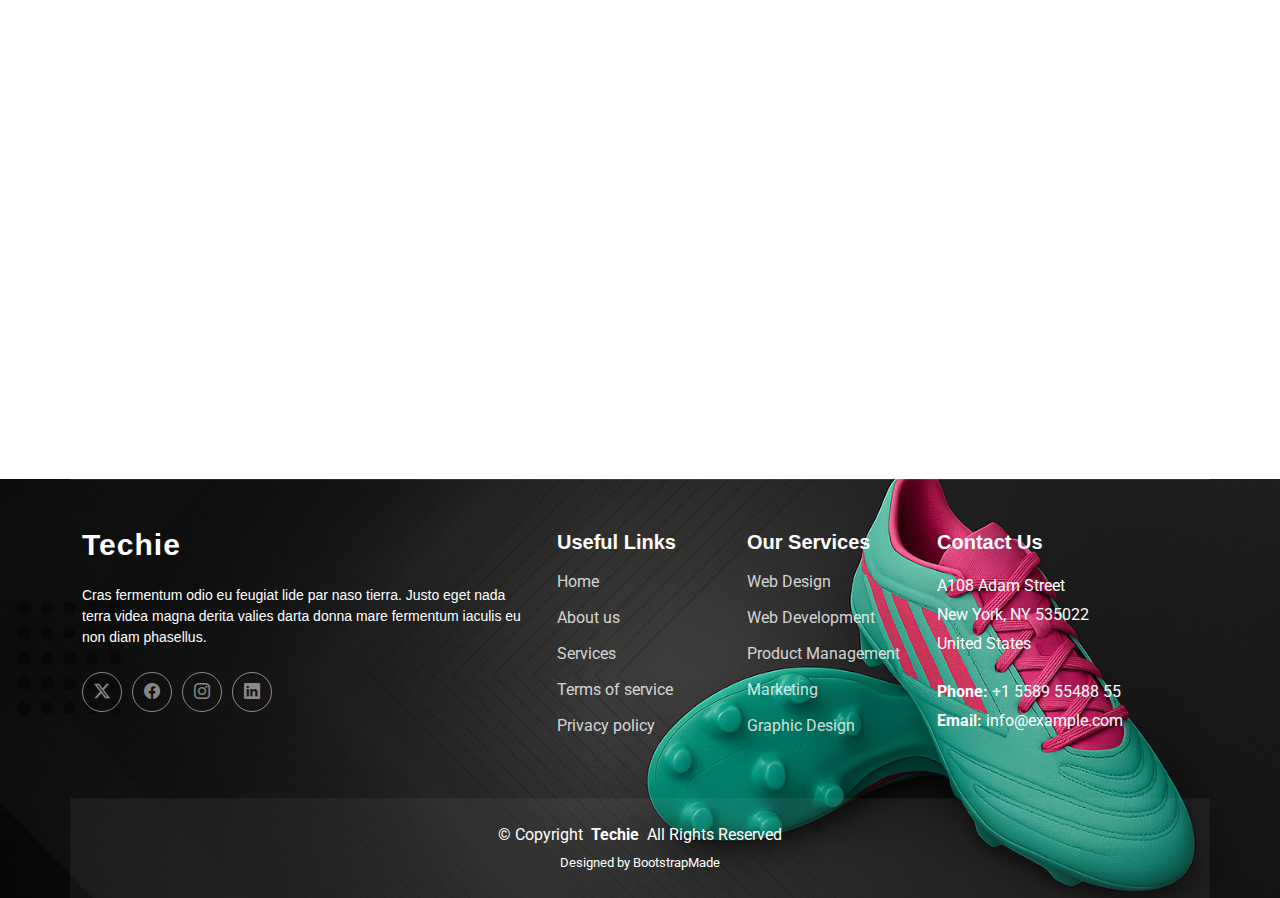
<file: portfolio-details.html>
<!DOCTYPE html>
<html lang="en">

<head>
  <meta charset="utf-8">
  <meta content="width=device-width, initial-scale=1.0" name="viewport">
  <title>Portfolio Details - Techie Bootstrap Template</title>
  <meta name="description" content="">
  <meta name="keywords" content="">

  <!-- Favicons -->
  <link href="assets/img/favicon.png" rel="icon">
  <link href="assets/img/apple-touch-icon.png" rel="apple-touch-icon">

  <!-- Fonts -->
  <link href="https://fonts.googleapis.com" rel="preconnect">
  <link href="https://fonts.gstatic.com" rel="preconnect" crossorigin>
  <link href="https://fonts.googleapis.com/css2?family=Roboto:ital,wght@0,100;0,300;0,400;0,500;0,700;0,900;1,100;1,300;1,400;1,500;1,700;1,900&family=Raleway:ital,wght@0,100;0,200;0,300;0,400;0,500;0,600;0,700;0,800;0,900;1,100;1,200;1,300;1,400;1,500;1,600;1,700;1,800;1,900&display=swap" rel="stylesheet">

  <!-- Vendor CSS Files -->
  <link href="assets/vendor/bootstrap/css/bootstrap.min.css" rel="stylesheet">
  <link href="assets/vendor/bootstrap-icons/bootstrap-icons.css" rel="stylesheet">
  <link href="assets/vendor/aos/aos.css" rel="stylesheet">
  <link href="assets/vendor/glightbox/css/glightbox.min.css" rel="stylesheet">
  <link href="assets/vendor/swiper/swiper-bundle.min.css" rel="stylesheet">

  <!-- Main CSS File -->
  <link href="assets/css/main.css" rel="stylesheet">

  <!-- =======================================================
  * Template Name: Techie
  * Template URL: https://bootstrapmade.com/techie-free-skin-bootstrap-3/
  * Updated: Aug 07 2024 with Bootstrap v5.3.3
  * Author: BootstrapMade.com
  * License: https://bootstrapmade.com/license/
  ======================================================== -->
</head>

<body class="portfolio-details-page">

  <header id="header" class="header d-flex align-items-center fixed-top">
    <div class="container-fluid container-xl position-relative d-flex align-items-center">

      <a href="index.html" class="logo d-flex align-items-center me-auto">
        <!-- Uncomment the line below if you also wish to use an image logo -->
        <!-- <img src="assets/img/logo.png" alt=""> -->
        <h1 class="sitename">Techie</h1>
      </a>

      <nav id="navmenu" class="navmenu">
        <ul>
          <li><a href="#hero">Home</a></li>
          <li><a href="#about">About</a></li>
          <li><a href="#services">Services</a></li>
          <li><a href="#portfolio">Portfolio</a></li>
          <li><a href="#team">Team</a></li>
          <li class="dropdown"><a href="#"><span>Dropdown</span> <i class="bi bi-chevron-down toggle-dropdown"></i></a>
            <ul>
              <li><a href="#">Dropdown 1</a></li>
              <li class="dropdown"><a href="#"><span>Deep Dropdown</span> <i class="bi bi-chevron-down toggle-dropdown"></i></a>
                <ul>
                  <li><a href="#">Deep Dropdown 1</a></li>
                  <li><a href="#">Deep Dropdown 2</a></li>
                  <li><a href="#">Deep Dropdown 3</a></li>
                  <li><a href="#">Deep Dropdown 4</a></li>
                  <li><a href="#">Deep Dropdown 5</a></li>
                </ul>
              </li>
              <li><a href="#">Dropdown 2</a></li>
              <li><a href="#">Dropdown 3</a></li>
              <li><a href="#">Dropdown 4</a></li>
            </ul>
          </li>
          <li><a href="#contact">Contact</a></li>
        </ul>
        <i class="mobile-nav-toggle d-xl-none bi bi-list"></i>
      </nav>

      <a class="btn-getstarted" href="#about">Get Started</a>

    </div>
  </header>

  <main class="main">

    <!-- Page Title -->
    <div class="page-title accent-background">
      <div class="container position-relative">
        <h1>Portfolio Details</h1>
        <p>Esse dolorum voluptatum ullam est sint nemo et est ipsa porro placeat quibusdam quia assumenda numquam molestias.</p>
        <nav class="breadcrumbs">
          <ol>
            <li><a href="index.html">Home</a></li>
            <li class="current">Portfolio Details</li>
          </ol>
        </nav>
      </div>
    </div><!-- End Page Title -->

    <!-- Portfolio Details Section -->
    <section id="portfolio-details" class="portfolio-details section">

      <div class="container" data-aos="fade-up">

        <div class="portfolio-details-slider swiper init-swiper">
          <script type="application/json" class="swiper-config">
            {
              "loop": true,
              "speed": 600,
              "autoplay": {
                "delay": 5000
              },
              "slidesPerView": "auto",
              "navigation": {
                "nextEl": ".swiper-button-next",
                "prevEl": ".swiper-button-prev"
              },
              "pagination": {
                "el": ".swiper-pagination",
                "type": "bullets",
                "clickable": true
              }
            }
          </script>
          <div class="swiper-wrapper align-items-center">

            <div class="swiper-slide">
              <img src="assets/img/portfolio/app-1.jpg" alt="">
            </div>

            <div class="swiper-slide">
              <img src="assets/img/portfolio/product-1.jpg" alt="">
            </div>

            <div class="swiper-slide">
              <img src="assets/img/portfolio/branding-1.jpg" alt="">
            </div>

            <div class="swiper-slide">
              <img src="assets/img/portfolio/books-1.jpg" alt="">
            </div>

          </div>
          <div class="swiper-button-prev"></div>
          <div class="swiper-button-next"></div>
          <div class="swiper-pagination"></div>
        </div>

        <div class="row justify-content-between gy-4 mt-4">

          <div class="col-lg-8" data-aos="fade-up">
            <div class="portfolio-description">
              <h2>This is an example of portfolio details</h2>
              <p>
                Autem ipsum nam porro corporis rerum. Quis eos dolorem eos itaque inventore commodi labore quia quia. Exercitationem repudiandae officiis neque suscipit non officia eaque itaque enim. Voluptatem officia accusantium nesciunt est omnis tempora consectetur dignissimos. Sequi nulla at esse enim cum deserunt eius.
              </p>
              <p>
                Amet consequatur qui dolore veniam voluptatem voluptatem sit. Non aspernatur atque natus ut cum nam et. Praesentium error dolores rerum minus sequi quia veritatis eum. Eos et doloribus doloremque nesciunt molestiae laboriosam.
              </p>

              <div class="testimonial-item">
                <p>
                  <i class="bi bi-quote quote-icon-left"></i>
                  <span>Export tempor illum tamen malis malis eram quae irure esse labore quem cillum quid cillum eram malis quorum velit fore eram velit sunt aliqua noster fugiat irure amet legam anim culpa.</span>
                  <i class="bi bi-quote quote-icon-right"></i>
                </p>
                <div>
                  <img src="assets/img/testimonials/testimonials-2.jpg" class="testimonial-img" alt="">
                  <h3>Sara Wilsson</h3>
                  <h4>Designer</h4>
                </div>
              </div>

              <p>
                Impedit ipsum quae et aliquid doloribus et voluptatem quasi. Perspiciatis occaecati earum et magnam animi. Quibusdam non qui ea vitae suscipit vitae sunt. Repudiandae incidunt cumque minus deserunt assumenda tempore. Delectus voluptas necessitatibus est.
              </p>

              <p>
                Sunt voluptatum sapiente facilis quo odio aut ipsum repellat debitis. Molestiae et autem libero. Explicabo et quod necessitatibus similique quis dolor eum. Numquam eaque praesentium rem et qui nesciunt.
              </p>

            </div>
          </div>

          <div class="col-lg-3" data-aos="fade-up" data-aos-delay="100">
            <div class="portfolio-info">
              <h3>Project information</h3>
              <ul>
                <li><strong>Category</strong> Web design</li>
                <li><strong>Client</strong> ASU Company</li>
                <li><strong>Project date</strong> 01 March, 2020</li>
                <li><strong>Project URL</strong> <a href="#">www.example.com</a></li>
                <li><a href="#" class="btn-visit align-self-start">Visit Website</a></li>
              </ul>
            </div>
          </div>

        </div>

      </div>

    </section><!-- /Portfolio Details Section -->

  </main>

  <footer id="footer" class="footer accent-background">

    <div class="container footer-top">
      <div class="row gy-4">
        <div class="col-lg-5 col-md-12 footer-about">
          <a href="index.html" class="logo d-flex align-items-center">
            <span class="sitename">Techie</span>
          </a>
          <p>Cras fermentum odio eu feugiat lide par naso tierra. Justo eget nada terra videa magna derita valies darta donna mare fermentum iaculis eu non diam phasellus.</p>
          <div class="social-links d-flex mt-4">
            <a href=""><i class="bi bi-twitter-x"></i></a>
            <a href=""><i class="bi bi-facebook"></i></a>
            <a href=""><i class="bi bi-instagram"></i></a>
            <a href=""><i class="bi bi-linkedin"></i></a>
          </div>
        </div>

        <div class="col-lg-2 col-6 footer-links">
          <h4>Useful Links</h4>
          <ul>
            <li><a href="#">Home</a></li>
            <li><a href="#">About us</a></li>
            <li><a href="#">Services</a></li>
            <li><a href="#">Terms of service</a></li>
            <li><a href="#">Privacy policy</a></li>
          </ul>
        </div>

        <div class="col-lg-2 col-6 footer-links">
          <h4>Our Services</h4>
          <ul>
            <li><a href="#">Web Design</a></li>
            <li><a href="#">Web Development</a></li>
            <li><a href="#">Product Management</a></li>
            <li><a href="#">Marketing</a></li>
            <li><a href="#">Graphic Design</a></li>
          </ul>
        </div>

        <div class="col-lg-3 col-md-12 footer-contact text-center text-md-start">
          <h4>Contact Us</h4>
          <p>A108 Adam Street</p>
          <p>New York, NY 535022</p>
          <p>United States</p>
          <p class="mt-4"><strong>Phone:</strong> <span>+1 5589 55488 55</span></p>
          <p><strong>Email:</strong> <span>info@example.com</span></p>
        </div>

      </div>
    </div>

    <div class="container copyright text-center mt-4">
      <p>© <span>Copyright</span> <strong class="px-1 sitename">Techie</strong> <span>All Rights Reserved</span></p>
      <div class="credits">
        <!-- All the links in the footer should remain intact. -->
        <!-- You can delete the links only if you've purchased the pro version. -->
        <!-- Licensing information: https://bootstrapmade.com/license/ -->
        <!-- Purchase the pro version with working PHP/AJAX contact form: [buy-url] -->
        Designed by <a href="https://bootstrapmade.com/">BootstrapMade</a>
      </div>
    </div>

  </footer>

  <!-- Scroll Top -->
  <a href="#" id="scroll-top" class="scroll-top d-flex align-items-center justify-content-center"><i class="bi bi-arrow-up-short"></i></a>

  <!-- Preloader -->
  <div id="preloader"></div>

  <!-- Vendor JS Files -->
  <script src="assets/vendor/bootstrap/js/bootstrap.bundle.min.js"></script>
  <script src="assets/vendor/php-email-form/validate.js"></script>
  <script src="assets/vendor/aos/aos.js"></script>
  <script src="assets/vendor/glightbox/js/glightbox.min.js"></script>
  <script src="assets/vendor/purecounter/purecounter_vanilla.js"></script>
  <script src="assets/vendor/swiper/swiper-bundle.min.js"></script>
  <script src="assets/vendor/imagesloaded/imagesloaded.pkgd.min.js"></script>
  <script src="assets/vendor/isotope-layout/isotope.pkgd.min.js"></script>

  <!-- Main JS File -->
  <script src="assets/js/main.js"></script>

</body>

</html>
</file>
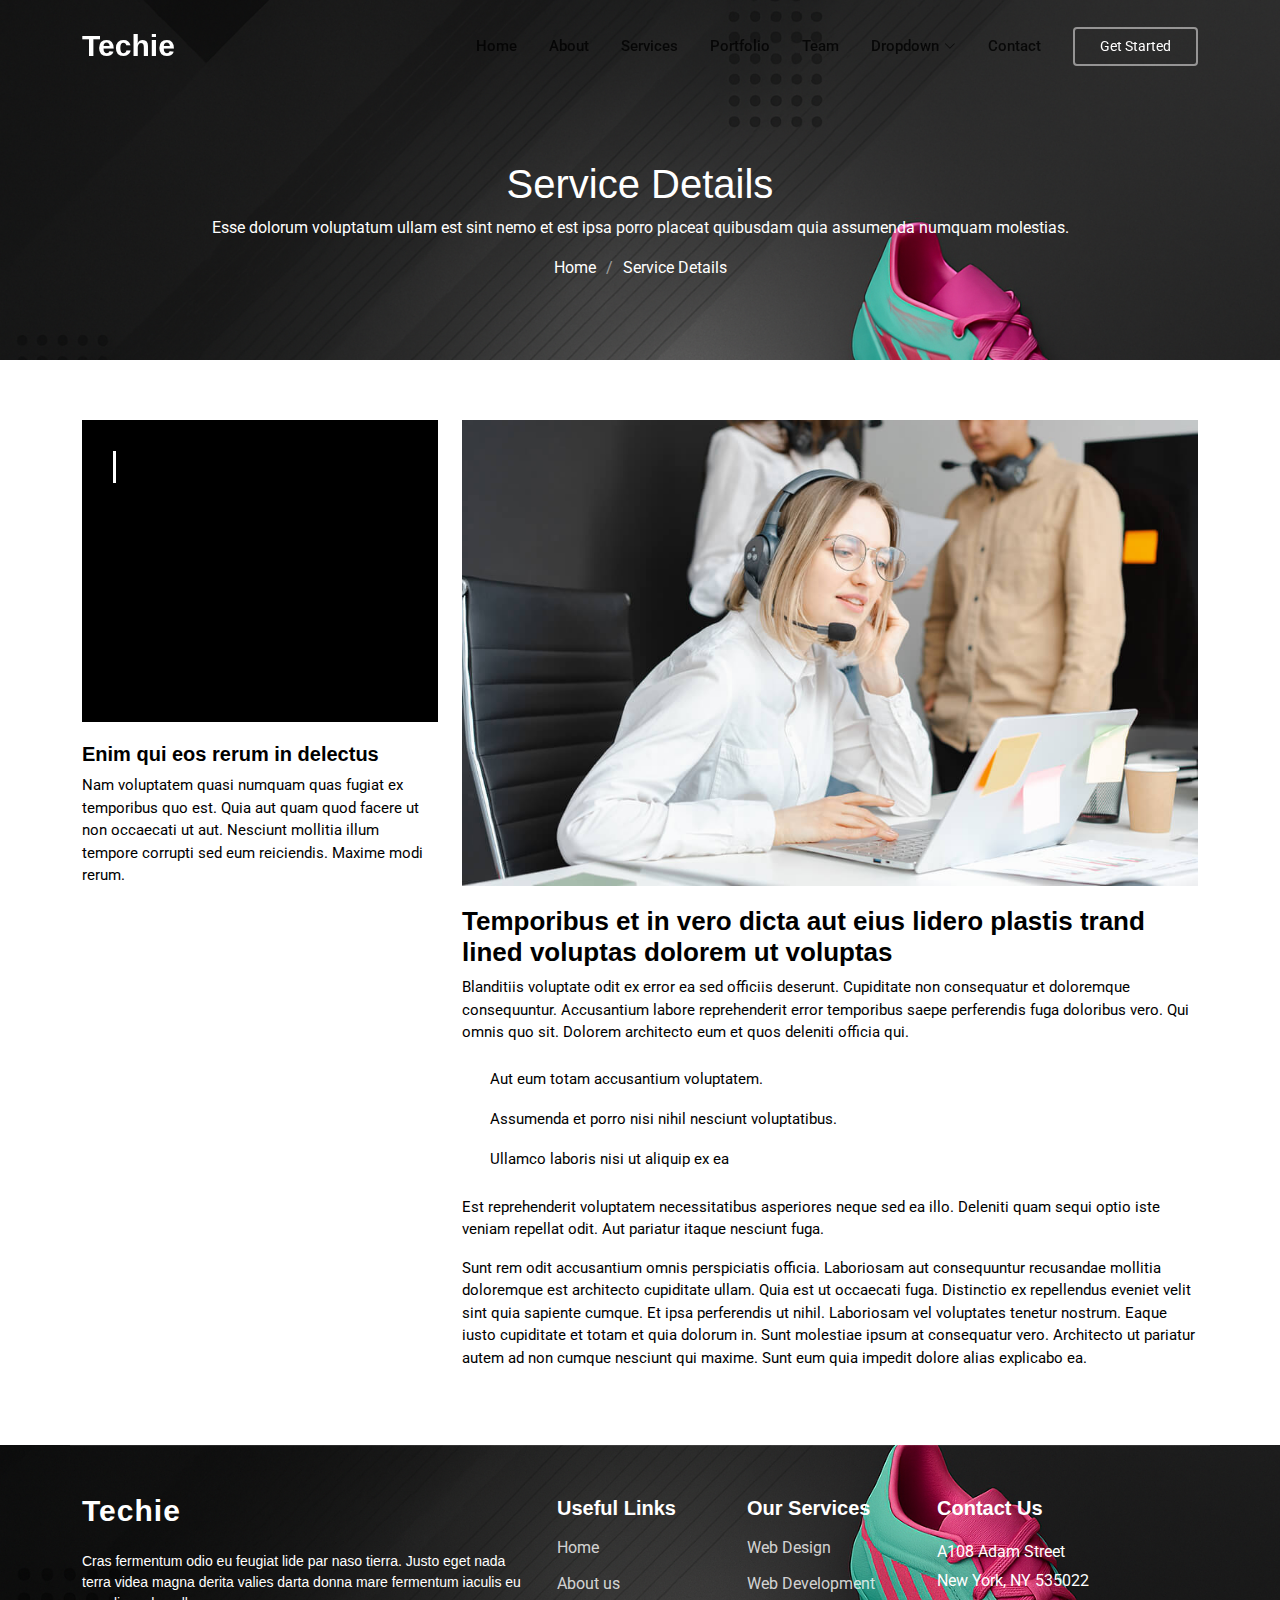
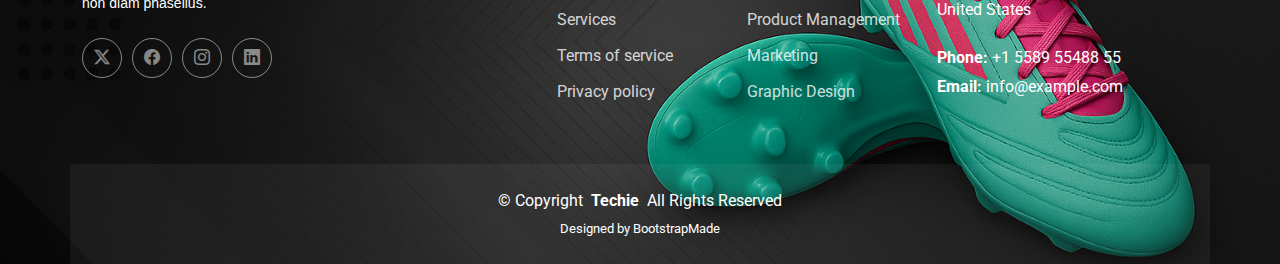
<file: service-details.html>
<!DOCTYPE html>
<html lang="en">

<head>
  <meta charset="utf-8">
  <meta content="width=device-width, initial-scale=1.0" name="viewport">
  <title>Service Details - Techie Bootstrap Template</title>
  <meta name="description" content="">
  <meta name="keywords" content="">

  <!-- Favicons -->
  <link href="assets/img/favicon.png" rel="icon">
  <link href="assets/img/apple-touch-icon.png" rel="apple-touch-icon">

  <!-- Fonts -->
  <link href="https://fonts.googleapis.com" rel="preconnect">
  <link href="https://fonts.gstatic.com" rel="preconnect" crossorigin>
  <link href="https://fonts.googleapis.com/css2?family=Roboto:ital,wght@0,100;0,300;0,400;0,500;0,700;0,900;1,100;1,300;1,400;1,500;1,700;1,900&family=Raleway:ital,wght@0,100;0,200;0,300;0,400;0,500;0,600;0,700;0,800;0,900;1,100;1,200;1,300;1,400;1,500;1,600;1,700;1,800;1,900&display=swap" rel="stylesheet">

  <!-- Vendor CSS Files -->
  <link href="assets/vendor/bootstrap/css/bootstrap.min.css" rel="stylesheet">
  <link href="assets/vendor/bootstrap-icons/bootstrap-icons.css" rel="stylesheet">
  <link href="assets/vendor/aos/aos.css" rel="stylesheet">
  <link href="assets/vendor/glightbox/css/glightbox.min.css" rel="stylesheet">
  <link href="assets/vendor/swiper/swiper-bundle.min.css" rel="stylesheet">

  <!-- Main CSS File -->
  <link href="assets/css/main.css" rel="stylesheet">

  <!-- =======================================================
  * Template Name: Techie
  * Template URL: https://bootstrapmade.com/techie-free-skin-bootstrap-3/
  * Updated: Aug 07 2024 with Bootstrap v5.3.3
  * Author: BootstrapMade.com
  * License: https://bootstrapmade.com/license/
  ======================================================== -->
</head>

<body class="service-details-page">

  <header id="header" class="header d-flex align-items-center fixed-top">
    <div class="container-fluid container-xl position-relative d-flex align-items-center">

      <a href="index.html" class="logo d-flex align-items-center me-auto">
        <!-- Uncomment the line below if you also wish to use an image logo -->
        <!-- <img src="assets/img/logo.png" alt=""> -->
        <h1 class="sitename">Techie</h1>
      </a>

      <nav id="navmenu" class="navmenu">
        <ul>
          <li><a href="#hero">Home</a></li>
          <li><a href="#about">About</a></li>
          <li><a href="#services">Services</a></li>
          <li><a href="#portfolio">Portfolio</a></li>
          <li><a href="#team">Team</a></li>
          <li class="dropdown"><a href="#"><span>Dropdown</span> <i class="bi bi-chevron-down toggle-dropdown"></i></a>
            <ul>
              <li><a href="#">Dropdown 1</a></li>
              <li class="dropdown"><a href="#"><span>Deep Dropdown</span> <i class="bi bi-chevron-down toggle-dropdown"></i></a>
                <ul>
                  <li><a href="#">Deep Dropdown 1</a></li>
                  <li><a href="#">Deep Dropdown 2</a></li>
                  <li><a href="#">Deep Dropdown 3</a></li>
                  <li><a href="#">Deep Dropdown 4</a></li>
                  <li><a href="#">Deep Dropdown 5</a></li>
                </ul>
              </li>
              <li><a href="#">Dropdown 2</a></li>
              <li><a href="#">Dropdown 3</a></li>
              <li><a href="#">Dropdown 4</a></li>
            </ul>
          </li>
          <li><a href="#contact">Contact</a></li>
        </ul>
        <i class="mobile-nav-toggle d-xl-none bi bi-list"></i>
      </nav>

      <a class="btn-getstarted" href="#about">Get Started</a>

    </div>
  </header>

  <main class="main">

    <!-- Page Title -->
    <div class="page-title accent-background">
      <div class="container position-relative">
        <h1>Service Details</h1>
        <p>Esse dolorum voluptatum ullam est sint nemo et est ipsa porro placeat quibusdam quia assumenda numquam molestias.</p>
        <nav class="breadcrumbs">
          <ol>
            <li><a href="index.html">Home</a></li>
            <li class="current">Service Details</li>
          </ol>
        </nav>
      </div>
    </div><!-- End Page Title -->

    <!-- Service Details Section -->
    <section id="service-details" class="service-details section">

      <div class="container">

        <div class="row gy-4">

          <div class="col-lg-4" data-aos="fade-up" data-aos-delay="100">
            <div class="services-list">
              <a href="#" class="active">Web Design</a>
              <a href="#">Software Development</a>
              <a href="#">Product Management</a>
              <a href="#">Graphic Design</a>
              <a href="#">Marketing</a>
            </div>

            <h4>Enim qui eos rerum in delectus</h4>
            <p>Nam voluptatem quasi numquam quas fugiat ex temporibus quo est. Quia aut quam quod facere ut non occaecati ut aut. Nesciunt mollitia illum tempore corrupti sed eum reiciendis. Maxime modi rerum.</p>
          </div>

          <div class="col-lg-8" data-aos="fade-up" data-aos-delay="200">
            <img src="assets/img/services.jpg" alt="" class="img-fluid services-img">
            <h3>Temporibus et in vero dicta aut eius lidero plastis trand lined voluptas dolorem ut voluptas</h3>
            <p>
              Blanditiis voluptate odit ex error ea sed officiis deserunt. Cupiditate non consequatur et doloremque consequuntur. Accusantium labore reprehenderit error temporibus saepe perferendis fuga doloribus vero. Qui omnis quo sit. Dolorem architecto eum et quos deleniti officia qui.
            </p>
            <ul>
              <li><i class="bi bi-check-circle"></i> <span>Aut eum totam accusantium voluptatem.</span></li>
              <li><i class="bi bi-check-circle"></i> <span>Assumenda et porro nisi nihil nesciunt voluptatibus.</span></li>
              <li><i class="bi bi-check-circle"></i> <span>Ullamco laboris nisi ut aliquip ex ea</span></li>
            </ul>
            <p>
              Est reprehenderit voluptatem necessitatibus asperiores neque sed ea illo. Deleniti quam sequi optio iste veniam repellat odit. Aut pariatur itaque nesciunt fuga.
            </p>
            <p>
              Sunt rem odit accusantium omnis perspiciatis officia. Laboriosam aut consequuntur recusandae mollitia doloremque est architecto cupiditate ullam. Quia est ut occaecati fuga. Distinctio ex repellendus eveniet velit sint quia sapiente cumque. Et ipsa perferendis ut nihil. Laboriosam vel voluptates tenetur nostrum. Eaque iusto cupiditate et totam et quia dolorum in. Sunt molestiae ipsum at consequatur vero. Architecto ut pariatur autem ad non cumque nesciunt qui maxime. Sunt eum quia impedit dolore alias explicabo ea.
            </p>
          </div>

        </div>

      </div>

    </section><!-- /Service Details Section -->

  </main>

  <footer id="footer" class="footer accent-background">

    <div class="container footer-top">
      <div class="row gy-4">
        <div class="col-lg-5 col-md-12 footer-about">
          <a href="index.html" class="logo d-flex align-items-center">
            <span class="sitename">Techie</span>
          </a>
          <p>Cras fermentum odio eu feugiat lide par naso tierra. Justo eget nada terra videa magna derita valies darta donna mare fermentum iaculis eu non diam phasellus.</p>
          <div class="social-links d-flex mt-4">
            <a href=""><i class="bi bi-twitter-x"></i></a>
            <a href=""><i class="bi bi-facebook"></i></a>
            <a href=""><i class="bi bi-instagram"></i></a>
            <a href=""><i class="bi bi-linkedin"></i></a>
          </div>
        </div>

        <div class="col-lg-2 col-6 footer-links">
          <h4>Useful Links</h4>
          <ul>
            <li><a href="#">Home</a></li>
            <li><a href="#">About us</a></li>
            <li><a href="#">Services</a></li>
            <li><a href="#">Terms of service</a></li>
            <li><a href="#">Privacy policy</a></li>
          </ul>
        </div>

        <div class="col-lg-2 col-6 footer-links">
          <h4>Our Services</h4>
          <ul>
            <li><a href="#">Web Design</a></li>
            <li><a href="#">Web Development</a></li>
            <li><a href="#">Product Management</a></li>
            <li><a href="#">Marketing</a></li>
            <li><a href="#">Graphic Design</a></li>
          </ul>
        </div>

        <div class="col-lg-3 col-md-12 footer-contact text-center text-md-start">
          <h4>Contact Us</h4>
          <p>A108 Adam Street</p>
          <p>New York, NY 535022</p>
          <p>United States</p>
          <p class="mt-4"><strong>Phone:</strong> <span>+1 5589 55488 55</span></p>
          <p><strong>Email:</strong> <span>info@example.com</span></p>
        </div>

      </div>
    </div>

    <div class="container copyright text-center mt-4">
      <p>© <span>Copyright</span> <strong class="px-1 sitename">Techie</strong> <span>All Rights Reserved</span></p>
      <div class="credits">
        <!-- All the links in the footer should remain intact. -->
        <!-- You can delete the links only if you've purchased the pro version. -->
        <!-- Licensing information: https://bootstrapmade.com/license/ -->
        <!-- Purchase the pro version with working PHP/AJAX contact form: [buy-url] -->
        Designed by <a href="https://bootstrapmade.com/">BootstrapMade</a>
      </div>
    </div>

  </footer>

  <!-- Scroll Top -->
  <a href="#" id="scroll-top" class="scroll-top d-flex align-items-center justify-content-center"><i class="bi bi-arrow-up-short"></i></a>

  <!-- Preloader -->
  <div id="preloader"></div>

  <!-- Vendor JS Files -->
  <script src="assets/vendor/bootstrap/js/bootstrap.bundle.min.js"></script>
  <script src="assets/vendor/php-email-form/validate.js"></script>
  <script src="assets/vendor/aos/aos.js"></script>
  <script src="assets/vendor/glightbox/js/glightbox.min.js"></script>
  <script src="assets/vendor/purecounter/purecounter_vanilla.js"></script>
  <script src="assets/vendor/swiper/swiper-bundle.min.js"></script>
  <script src="assets/vendor/imagesloaded/imagesloaded.pkgd.min.js"></script>
  <script src="assets/vendor/isotope-layout/isotope.pkgd.min.js"></script>

  <!-- Main JS File -->
  <script src="assets/js/main.js"></script>

</body>

</html>
</file>
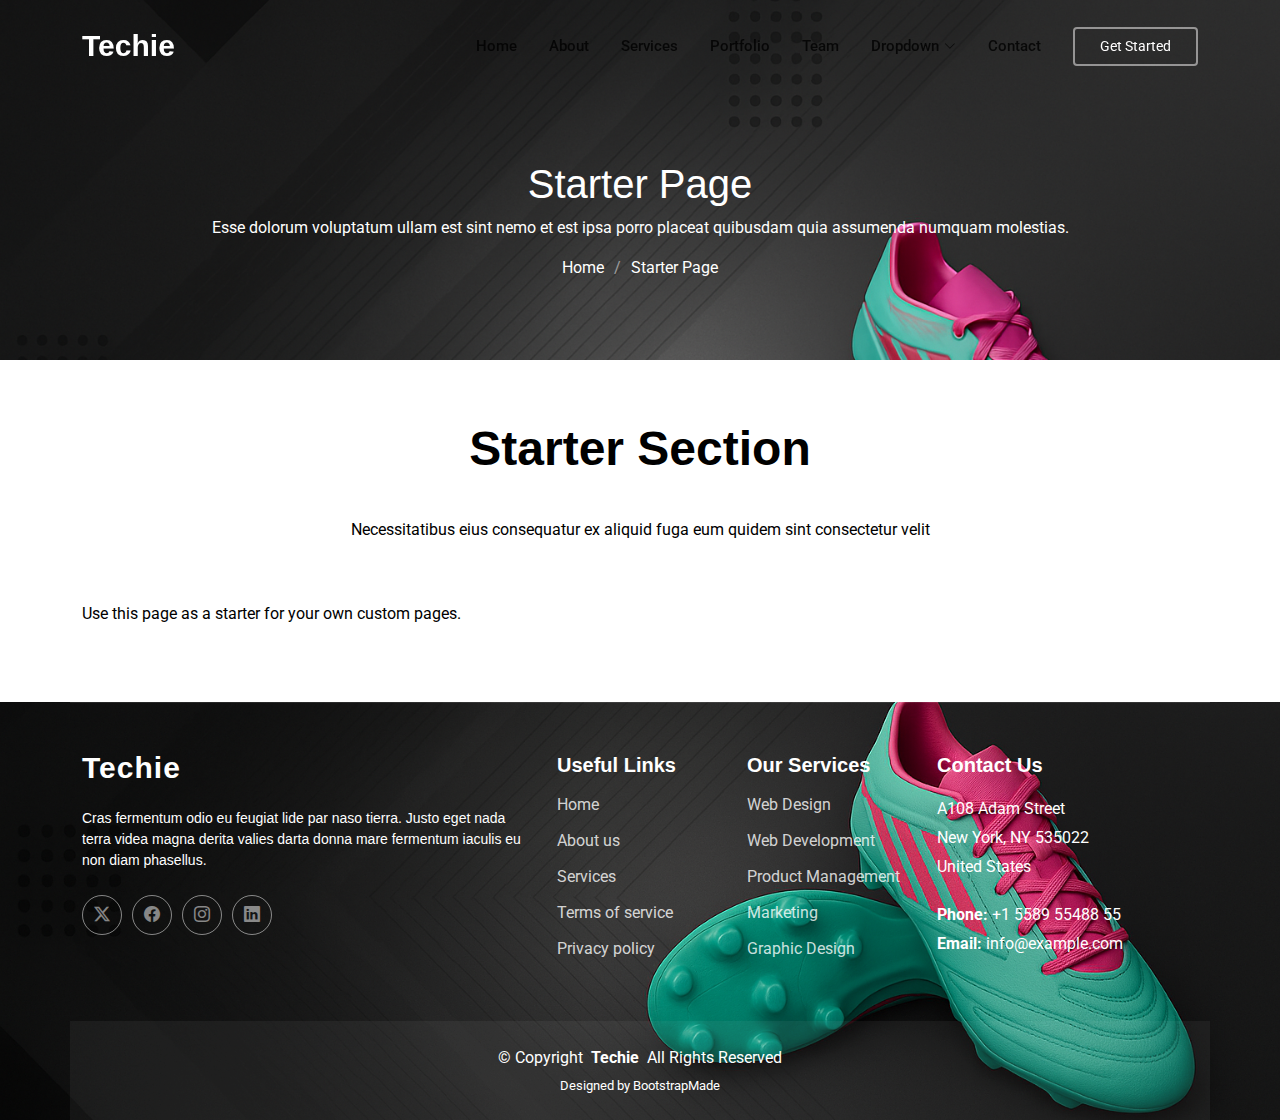
<file: starter-page.html>
<!DOCTYPE html>
<html lang="en">

<head>
  <meta charset="utf-8">
  <meta content="width=device-width, initial-scale=1.0" name="viewport">
  <title>Starter Page - Techie Bootstrap Template</title>
  <meta name="description" content="">
  <meta name="keywords" content="">

  <!-- Favicons -->
  <link href="assets/img/favicon.png" rel="icon">
  <link href="assets/img/apple-touch-icon.png" rel="apple-touch-icon">

  <!-- Fonts -->
  <link href="https://fonts.googleapis.com" rel="preconnect">
  <link href="https://fonts.gstatic.com" rel="preconnect" crossorigin>
  <link href="https://fonts.googleapis.com/css2?family=Roboto:ital,wght@0,100;0,300;0,400;0,500;0,700;0,900;1,100;1,300;1,400;1,500;1,700;1,900&family=Raleway:ital,wght@0,100;0,200;0,300;0,400;0,500;0,600;0,700;0,800;0,900;1,100;1,200;1,300;1,400;1,500;1,600;1,700;1,800;1,900&display=swap" rel="stylesheet">

  <!-- Vendor CSS Files -->
  <link href="assets/vendor/bootstrap/css/bootstrap.min.css" rel="stylesheet">
  <link href="assets/vendor/bootstrap-icons/bootstrap-icons.css" rel="stylesheet">
  <link href="assets/vendor/aos/aos.css" rel="stylesheet">
  <link href="assets/vendor/glightbox/css/glightbox.min.css" rel="stylesheet">
  <link href="assets/vendor/swiper/swiper-bundle.min.css" rel="stylesheet">

  <!-- Main CSS File -->
  <link href="assets/css/main.css" rel="stylesheet">

  <!-- =======================================================
  * Template Name: Techie
  * Template URL: https://bootstrapmade.com/techie-free-skin-bootstrap-3/
  * Updated: Aug 07 2024 with Bootstrap v5.3.3
  * Author: BootstrapMade.com
  * License: https://bootstrapmade.com/license/
  ======================================================== -->
</head>

<body class="starter-page-page">

  <header id="header" class="header d-flex align-items-center fixed-top">
    <div class="container-fluid container-xl position-relative d-flex align-items-center">

      <a href="index.html" class="logo d-flex align-items-center me-auto">
        <!-- Uncomment the line below if you also wish to use an image logo -->
        <!-- <img src="assets/img/logo.png" alt=""> -->
        <h1 class="sitename">Techie</h1>
      </a>

      <nav id="navmenu" class="navmenu">
        <ul>
          <li><a href="#hero">Home</a></li>
          <li><a href="#about">About</a></li>
          <li><a href="#services">Services</a></li>
          <li><a href="#portfolio">Portfolio</a></li>
          <li><a href="#team">Team</a></li>
          <li class="dropdown"><a href="#"><span>Dropdown</span> <i class="bi bi-chevron-down toggle-dropdown"></i></a>
            <ul>
              <li><a href="#">Dropdown 1</a></li>
              <li class="dropdown"><a href="#"><span>Deep Dropdown</span> <i class="bi bi-chevron-down toggle-dropdown"></i></a>
                <ul>
                  <li><a href="#">Deep Dropdown 1</a></li>
                  <li><a href="#">Deep Dropdown 2</a></li>
                  <li><a href="#">Deep Dropdown 3</a></li>
                  <li><a href="#">Deep Dropdown 4</a></li>
                  <li><a href="#">Deep Dropdown 5</a></li>
                </ul>
              </li>
              <li><a href="#">Dropdown 2</a></li>
              <li><a href="#">Dropdown 3</a></li>
              <li><a href="#">Dropdown 4</a></li>
            </ul>
          </li>
          <li><a href="#contact">Contact</a></li>
        </ul>
        <i class="mobile-nav-toggle d-xl-none bi bi-list"></i>
      </nav>

      <a class="btn-getstarted" href="#about">Get Started</a>

    </div>
  </header>

  <main class="main">

    <!-- Page Title -->
    <div class="page-title accent-background">
      <div class="container position-relative">
        <h1>Starter Page</h1>
        <p>Esse dolorum voluptatum ullam est sint nemo et est ipsa porro placeat quibusdam quia assumenda numquam molestias.</p>
        <nav class="breadcrumbs">
          <ol>
            <li><a href="index.html">Home</a></li>
            <li class="current">Starter Page</li>
          </ol>
        </nav>
      </div>
    </div><!-- End Page Title -->

    <!-- Starter Section Section -->
    <section id="starter-section" class="starter-section section">

      <!-- Section Title -->
      <div class="container section-title" data-aos="fade-up">
        <h2>Starter Section</h2>
        <p>Necessitatibus eius consequatur ex aliquid fuga eum quidem sint consectetur velit</p>
      </div><!-- End Section Title -->

      <div class="container" data-aos="fade-up">
        <p>Use this page as a starter for your own custom pages.</p>
      </div>

    </section><!-- /Starter Section Section -->

  </main>

  <footer id="footer" class="footer accent-background">

    <div class="container footer-top">
      <div class="row gy-4">
        <div class="col-lg-5 col-md-12 footer-about">
          <a href="index.html" class="logo d-flex align-items-center">
            <span class="sitename">Techie</span>
          </a>
          <p>Cras fermentum odio eu feugiat lide par naso tierra. Justo eget nada terra videa magna derita valies darta donna mare fermentum iaculis eu non diam phasellus.</p>
          <div class="social-links d-flex mt-4">
            <a href=""><i class="bi bi-twitter-x"></i></a>
            <a href=""><i class="bi bi-facebook"></i></a>
            <a href=""><i class="bi bi-instagram"></i></a>
            <a href=""><i class="bi bi-linkedin"></i></a>
          </div>
        </div>

        <div class="col-lg-2 col-6 footer-links">
          <h4>Useful Links</h4>
          <ul>
            <li><a href="#">Home</a></li>
            <li><a href="#">About us</a></li>
            <li><a href="#">Services</a></li>
            <li><a href="#">Terms of service</a></li>
            <li><a href="#">Privacy policy</a></li>
          </ul>
        </div>

        <div class="col-lg-2 col-6 footer-links">
          <h4>Our Services</h4>
          <ul>
            <li><a href="#">Web Design</a></li>
            <li><a href="#">Web Development</a></li>
            <li><a href="#">Product Management</a></li>
            <li><a href="#">Marketing</a></li>
            <li><a href="#">Graphic Design</a></li>
          </ul>
        </div>

        <div class="col-lg-3 col-md-12 footer-contact text-center text-md-start">
          <h4>Contact Us</h4>
          <p>A108 Adam Street</p>
          <p>New York, NY 535022</p>
          <p>United States</p>
          <p class="mt-4"><strong>Phone:</strong> <span>+1 5589 55488 55</span></p>
          <p><strong>Email:</strong> <span>info@example.com</span></p>
        </div>

      </div>
    </div>

    <div class="container copyright text-center mt-4">
      <p>© <span>Copyright</span> <strong class="px-1 sitename">Techie</strong> <span>All Rights Reserved</span></p>
      <div class="credits">
        <!-- All the links in the footer should remain intact. -->
        <!-- You can delete the links only if you've purchased the pro version. -->
        <!-- Licensing information: https://bootstrapmade.com/license/ -->
        <!-- Purchase the pro version with working PHP/AJAX contact form: [buy-url] -->
        Designed by <a href="https://bootstrapmade.com/">BootstrapMade</a>
      </div>
    </div>

  </footer>

  <!-- Scroll Top -->
  <a href="#" id="scroll-top" class="scroll-top d-flex align-items-center justify-content-center"><i class="bi bi-arrow-up-short"></i></a>

  <!-- Preloader -->
  <div id="preloader"></div>

  <!-- Vendor JS Files -->
  <script src="assets/vendor/bootstrap/js/bootstrap.bundle.min.js"></script>
  <script src="assets/vendor/php-email-form/validate.js"></script>
  <script src="assets/vendor/aos/aos.js"></script>
  <script src="assets/vendor/glightbox/js/glightbox.min.js"></script>
  <script src="assets/vendor/purecounter/purecounter_vanilla.js"></script>
  <script src="assets/vendor/swiper/swiper-bundle.min.js"></script>
  <script src="assets/vendor/imagesloaded/imagesloaded.pkgd.min.js"></script>
  <script src="assets/vendor/isotope-layout/isotope.pkgd.min.js"></script>

  <!-- Main JS File -->
  <script src="assets/js/main.js"></script>

</body>

</html>
</file>
<file: assets/css/main.css>
/**
* Template Name: Techie
* Template URL: https://bootstrapmade.com/techie-free-skin-bootstrap-3/
* Updated: Aug 07 2024 with Bootstrap v5.3.3
* Author: BootstrapMade.com
* License: https://bootstrapmade.com/license/
*/

/*--------------------------------------------------------------
# Font & Color Variables
# Help: https://bootstrapmade.com/color-system/
--------------------------------------------------------------*/
/* Fonts */
:root {
  --default-font: "Roboto",  system-ui, -apple-system, "Segoe UI", Roboto, "Helvetica Neue", Arial, "Noto Sans", "Liberation Sans", sans-serif, "Apple Color Emoji", "Segoe UI Emoji", "Segoe UI Symbol", "Noto Color Emoji";
  --heading-font: "Bebas neue",  sans-serif;
  --nav-font: "Roboto",  sans-serif;
}

/* Global Colors - The following color variables are used throughout the website. Updating them here will change the color scheme of the entire website */
:root { 
  --background-color: #ffffff; /* Background color for the entire website, including individual sections */
  --default-color: #000000; /* Default color used for the majority of the text content across the entire website */
  --heading-color: #000000; /* Color for headings, subheadings and title throughout the website */
  --accent-color: #ffffff; /* Accent color that represents your brand on the website. It's used for buttons, links, and other elements that need to stand out */
  --surface-color: #000000; /* The surface color is used as a background of boxed elements within sections, such as cards, icon boxes, or other elements that require a visual separation from the global background. */
  --contrast-color: #fffefe; /* Contrast color for text, ensuring readability against backgrounds of accent, heading, or default colors. */
}

/* Nav Menu Colors - The following color variables are used specifically for the navigation menu. They are separate from the global colors to allow for more customization options */
:root {
  --nav-color: rgba(0, 0, 0, 0.8);  /* The default color of the main navmenu links */
  --nav-hover-color: #ffffff; /* Applied to main navmenu links when they are hovered over or active */
  --nav-mobile-background-color: #ffffff; /* Used as the background color for mobile navigation menu */
  --nav-dropdown-background-color: #ffffff; /* Used as the background color for dropdown items that appear when hovering over primary navigation items */
  --nav-dropdown-color: #ffffff; /* Used for navigation links of the dropdown items in the navigation menu. */
  --nav-dropdown-hover-color: #F465AB; /* Similar to --nav-hover-color, this color is applied to dropdown navigation links when they are hovered over. */
}

/* Color Presets - These classes override global colors when applied to any section or element, providing reuse of the sam color scheme. */

.light-background {
  --background-color: #f9f8ff;
  --surface-color: #ffffff;
}

.dark-background {
  --background-color: #060606;
  --default-color: #ffffff;
  --heading-color: #ffffff;
  --surface-color: #202020;
  --contrast-color: #0f0e0e;
}

.accent-background {
  
  --default-color: #ffffff;
  --heading-color: #ffffff;
  --accent-color: #ffffff;
  --surface-color: #7c25ba;
  --contrast-color: #ffffff;
}

/* Smooth scroll */
:root {
  scroll-behavior: smooth;
}

/*--------------------------------------------------------------
# General Styling & Shared Classes
--------------------------------------------------------------*/
body {
  color: var(--default-color);
  background-color: var(--background-color);
  font-family: var(--default-font);
}

a {
  color: var(--accent-color);
  text-decoration: none;
  transition: 0.3s;
}

a:hover {
  color: color-mix(in srgb, var(--accent-color), transparent 25%);
  text-decoration: none;
}

h1,
h2,
h3,
h4,
h5,
h6 {
  color: var(--heading-color);
  font-family: var(--heading-font);
}

/* PHP Email Form Messages
------------------------------*/
.php-email-form .error-message {
  display: none;
  background: #df1529;
  color: #ffffff;
  text-align: left;
  padding: 15px;
  margin-bottom: 24px;
  font-weight: 600;
}

.php-email-form .sent-message {
  display: none;
  color: #ffffff;
  background: #059652;
  text-align: center;
  padding: 15px;
  margin-bottom: 24px;
  font-weight: 600;
}

.php-email-form .loading {
  display: none;
  background: var(--surface-color);
  text-align: center;
  padding: 15px;
  margin-bottom: 24px;
}

.php-email-form .loading:before {
  content: "";
  display: inline-block;
  border-radius: 50%;
  width: 24px;
  height: 24px;
  margin: 0 10px -6px 0;
  border: 3px solid var(--accent-color);
  border-top-color: var(--surface-color);
  animation: php-email-form-loading 1s linear infinite;
}

@keyframes php-email-form-loading {
  0% {
    transform: rotate(0deg);
  }

  100% {
    transform: rotate(360deg);
  }
}

/*--------------------------------------------------------------
# Global Header
--------------------------------------------------------------*/
.header {
  --background-color: rgba(0, 0, 0, 0);
  --default-color: #ffffff;
  --heading-color: #ffffff;
  color: var(--default-color);
  background-color: var(--background-color);
  padding: 20px 0;
  transition: all 0.5s;
  z-index: 997;
}

.header .logo {
  line-height: 1;
}

.header .logo img {
  max-height: 60px;
  margin-right: 8px;
}

.header .logo h1 {
  font-size: 30px;
  margin: 0;
  font-weight: 700;
  color: var(--heading-color);
}

.header .btn-getstarted,
.header .btn-getstarted:focus {
  color: var(--contrast-color);
  font-size: 14px;
  padding: 7px 25px;
  margin: 0 0 0 30px;
  border-radius: 4px;
  transition: 0.3s;
  border: 2px solid color-mix(in srgb, var(--contrast-color), transparent 50%);
}

.header .btn-getstarted:hover,
.header .btn-getstarted:focus:hover {
  color: var(--contrast-color);
  border-color: var(--contrast-color);
}

@media (max-width: 1200px) {
  .header .logo {
    order: 1;
  }

  .header .btn-getstarted {
    order: 2;
    margin: 0 15px 0 0;
    padding: 6px 15px;
  }

  .header .navmenu {
    order: 3;
  }
}

.scrolled .header {
  box-shadow: 0px 0 18px rgba(0, 0, 0, 0.1);
}

/* Global Header on Scroll
------------------------------*/
.scrolled .header {
  --background-color: #000000;
}

/*--------------------------------------------------------------
# Navigation Menu
--------------------------------------------------------------*/
/* Desktop Navigation */
@media (min-width: 1200px) {
  .navmenu {
    padding: 0;
  }

  .navmenu ul {
    margin: 0;
    padding: 0;
    display: flex;
    list-style: none;
    align-items: center;
  }

  .navmenu li {
    position: relative;
  }

  .navmenu>ul>li {
    white-space: nowrap;
    padding: 15px 14px;
  }

  .navmenu>ul>li:last-child {
    padding-right: 0;
  }

  .navmenu a,
  .navmenu a:focus {
    color: var(--nav-color);
    font-size: 15px;
    padding: 0 2px;
    font-family: var(--nav-font);
    font-weight: 500;
    display: flex;
    align-items: center;
    justify-content: space-between;
    white-space: nowrap;
    transition: 0.3s;
    position: relative;
  }

  .navmenu a i,
  .navmenu a:focus i {
    font-size: 12px;
    line-height: 0;
    margin-left: 5px;
    transition: 0.3s;
  }

  .navmenu>ul>li>a:before {
    content: "";
    position: absolute;
    width: 100%;
    height: 2px;
    bottom: -6px;
    left: 0;
    background-color: var(--nav-hover-color);
    visibility: hidden;
    width: 0px;
    transition: all 0.3s ease-in-out 0s;
  }

  .navmenu a:hover:before,
  .navmenu li:hover>a:before,
  .navmenu .active:before {
    visibility: visible;
    width: 100%;
  }

  .navmenu li:hover>a,
  .navmenu .active,
  .navmenu .active:focus {
    color: var(--nav-hover-color);
  }

  .navmenu .dropdown ul {
    margin: 0;
    padding: 10px 0;
    background: var(--nav-dropdown-background-color);
    display: block;
    position: absolute;
    visibility: hidden;
    left: 14px;
    top: 130%;
    opacity: 0;
    transition: 0.3s;
    border-radius: 4px;
    z-index: 99;
    box-shadow: 0px 0px 30px rgba(0, 0, 0, 0.1);
  }

  .navmenu .dropdown ul li {
    min-width: 200px;
  }

  .navmenu .dropdown ul a {
    padding: 10px 20px;
    font-size: 15px;
    text-transform: none;
    color: var(--nav-dropdown-color);
  }

  .navmenu .dropdown ul a i {
    font-size: 12px;
  }

  .navmenu .dropdown ul a:hover,
  .navmenu .dropdown ul .active:hover,
  .navmenu .dropdown ul li:hover>a {
    color: var(--nav-dropdown-hover-color);
  }

  .navmenu .dropdown:hover>ul {
    opacity: 1;
    top: 100%;
    visibility: visible;
  }

  .navmenu .dropdown .dropdown ul {
    top: 0;
    left: -90%;
    visibility: hidden;
  }

  .navmenu .dropdown .dropdown:hover>ul {
    opacity: 1;
    top: 0;
    left: -100%;
    visibility: visible;
  }
}

/* Mobile Navigation */
@media (max-width: 1199px) {
  .mobile-nav-toggle {
    color: var(--nav-color);
    font-size: 28px;
    line-height: 0;
    margin-right: 10px;
    cursor: pointer;
    transition: color 0.3s;
  }

  .navmenu {
    padding: 0;
    z-index: 9997;
  }

  .navmenu ul {
    display: none;
    list-style: none;
    position: absolute;
    inset: 60px 20px 20px 20px;
    padding: 10px 0;
    margin: 0;
    border-radius: 6px;
    background-color: var(--nav-mobile-background-color);
    border: 1px solid color-mix(in srgb, var(--default-color), transparent 90%);
    box-shadow: none;
    overflow-y: auto;
    transition: 0.3s;
    z-index: 9998;
  }

  .navmenu a,
  .navmenu a:focus {
    color: var(--nav-dropdown-color);
    padding: 10px 20px;
    font-family: var(--nav-font);
    font-size: 17px;
    font-weight: 500;
    display: flex;
    align-items: center;
    justify-content: space-between;
    white-space: nowrap;
    transition: 0.3s;
  }

  .navmenu a i,
  .navmenu a:focus i {
    font-size: 12px;
    line-height: 0;
    margin-left: 5px;
    width: 30px;
    height: 30px;
    display: flex;
    align-items: center;
    justify-content: center;
    border-radius: 50%;
    transition: 0.3s;
    background-color: color-mix(in srgb, var(--accent-color), transparent 90%);
  }

  .navmenu a i:hover,
  .navmenu a:focus i:hover {
    background-color: var(--accent-color);
    color: var(--contrast-color);
  }

  .navmenu a:hover,
  .navmenu .active,
  .navmenu .active:focus {
    color: var(--nav-dropdown-hover-color);
  }

  .navmenu .active i,
  .navmenu .active:focus i {
    background-color: var(--accent-color);
    color: var(--contrast-color);
    transform: rotate(180deg);
  }

  .navmenu .dropdown ul {
    position: static;
    display: none;
    z-index: 99;
    padding: 10px 0;
    margin: 10px 20px;
    background-color: var(--nav-dropdown-background-color);
    transition: all 0.5s ease-in-out;
  }

  .navmenu .dropdown ul ul {
    background-color: rgba(33, 37, 41, 0.1);
  }

  .navmenu .dropdown>.dropdown-active {
    display: block;
    background-color: rgba(33, 37, 41, 0.03);
  }

  .mobile-nav-active {
    overflow: hidden;
  }

  .mobile-nav-active .mobile-nav-toggle {
    color: #fff;
    position: absolute;
    font-size: 32px;
    top: 15px;
    right: 15px;
    margin-right: 0;
    z-index: 9999;
  }

  .mobile-nav-active .navmenu {
    position: fixed;
    overflow: hidden;
    inset: 0;
    background: rgba(33, 37, 41, 0.8);
    transition: 0.3s;
  }

  .mobile-nav-active .navmenu>ul {
    display: block;
  }
}

/*--------------------------------------------------------------
# Global Footer
--------------------------------------------------------------*/
.footer {
 
  background: url("../img/ChatGPT%20Image%205%20jul%202025,%2009_24_45%20p.m..png") center center no-repeat;
  background-size: cover;
  min-height: 300px;
}

.footer .footer-top {
  padding-top: 50px;
  border-top: 1px solid color-mix(in srgb, var(--default-color), transparent 90%);
}

.footer .footer-about .logo {
  line-height: 1;
  margin-bottom: 25px;
}

.footer .footer-about .logo img {
  max-height: 60px;
  margin-right: 6px;
}

.footer .footer-about .logo span {
  color: var(--heading-color);
  font-size: 30px;
  font-weight: 700;
  letter-spacing: 1px;
  font-family: var(--heading-font);
}

.footer .footer-about p {
  font-size: 14px;
  font-family: var(--heading-font);
}

.footer .social-links a {
  display: flex;
  align-items: center;
  justify-content: center;
  width: 40px;
  height: 40px;
  border-radius: 50%;
  border: 1px solid color-mix(in srgb, var(--default-color), transparent 50%);
  font-size: 16px;
  color: color-mix(in srgb, var(--default-color), transparent 50%);
  margin-right: 10px;
  transition: 0.3s;
}

.footer .social-links a:hover {
  color: var(--accent-color);
  border-color: var(--accent-color);
}

.footer h4 {
  font-size: 20px;
  font-weight: bold;
  position: relative;
  padding-bottom: 12px;
}

.footer .footer-links {
  margin-bottom: 30px;
}

.footer .footer-links ul {
  list-style: none;
  padding: 0;
  margin: 0;
}

.footer .footer-links ul i {
  padding-right: 2px;
  font-size: 12px;
  line-height: 0;
}

.footer .footer-links ul li {
  padding: 10px 0;
  display: flex;
  align-items: center;
}

.footer .footer-links ul li:first-child {
  padding-top: 0;
}

.footer .footer-links ul a {
  color: color-mix(in srgb, var(--default-color), transparent 20%);
  display: inline-block;
  line-height: 1;
}

.footer .footer-links ul a:hover {
  color: var(--accent-color);
}

.footer .footer-contact p {
  margin-bottom: 5px;
}

.footer .copyright {
  padding-top: 25px;
  padding-bottom: 25px;
  background-color: color-mix(in srgb, var(--default-color), transparent 95%);
}

.footer .copyright p {
  margin-bottom: 0;
}

.footer .credits {
  margin-top: 6px;
  font-size: 13px;
}

.footer {
  --default-color: #ffffff;
  --heading-color: #ffffff;
  --accent-color: #ffffff;
  --contrast-color: #ffffff;
  color: var(--default-color);
}




/*--------------------------------------------------------------
# Preloader
--------------------------------------------------------------*/
#preloader {
  position: fixed;
  inset: 0;
  z-index: 999999;
  overflow: hidden;
  background: var(--background-color);
  transition: all 0.6s ease-out;
}

#preloader:before {
  content: "";
  position: fixed;
  top: calc(50% - 30px);
  left: calc(50% - 30px);
  border: 6px solid #ffffff;
  border-color: var(--accent-color) transparent var(--accent-color) transparent;
  border-radius: 50%;
  width: 60px;
  height: 60px;
  animation: animate-preloader 1.5s linear infinite;
}

@keyframes animate-preloader {
  0% {
    transform: rotate(0deg);
  }

  100% {
    transform: rotate(360deg);
  }
}

/*--------------------------------------------------------------
# Scroll Top Button
--------------------------------------------------------------*/
.scroll-top {
  position: fixed;
  visibility: hidden;
  opacity: 0;
  right: 15px;
  bottom: 15px;
  z-index: 99999;
  background-color: var(--accent-color);
  width: 40px;
  height: 40px;
  border-radius: 4px;
  transition: all 0.4s;
}

.scroll-top i {
  font-size: 24px;
  color: var(--contrast-color);
  line-height: 0;
}

.scroll-top:hover {
  background-color: color-mix(in srgb, var(--accent-color), transparent 20%);
  color: var(--contrast-color);
}

.scroll-top.active {
  visibility: visible;
  opacity: 1;
}

/*--------------------------------------------------------------
# Disable aos animation delay on mobile devices
--------------------------------------------------------------*/
@media screen and (max-width: 768px) {
  [data-aos-delay] {
    transition-delay: 0 !important;
  }
}

/*--------------------------------------------------------------
# Global Page Titles & Breadcrumbs
--------------------------------------------------------------*/
.page-title {
  color: var(--default-color);
  background: url("../img/ChatGPT%20Image%2027%20jun%202025,%2006_01_09%20p.m..png") top center no-repeat;
  background-size: cover;
  padding: 160px 0 80px 0;
  text-align: center;
  position: relative;
}

.hero h1 {
  font-size: 150px; 
  font-weight: 800;
  line-height: 1.1;
  max-width: 700px;
}

.page-title .breadcrumbs ol {
  display: flex;
  flex-wrap: wrap;
  list-style: none;
  justify-content: center;
  padding: 0;
  margin: 0;
  font-size: 16px;
  font-weight: 400;
}

.page-title .breadcrumbs ol li+li {
  padding-left: 10px;
}

.page-title .breadcrumbs ol li+li::before {
  content: "/";
  display: inline-block;
  padding-right: 10px;
  color: color-mix(in srgb, var(--default-color), transparent 50%);
}

/*--------------------------------------------------------------
# Global Sections
--------------------------------------------------------------*/
section,
.section {
  color: var(--default-color);
  background-color: var(--background-color);
  padding: 60px 0;
  scroll-margin-top: 92px;
  overflow: clip;
}

@media (max-width: 1199px) {

  section,
  .section {
    scroll-margin-top: 77px;
  }
}

/*--------------------------------------------------------------
# Global Section Titles
--------------------------------------------------------------*/
.section-title {
  text-align: center;
  padding-bottom: 60px;
  position: relative;
}

.section-title h2 {
  font-size: 48px;
  font-weight: 700;
  margin-bottom: 20px;
  padding-bottom: 20px;
  position: relative;
}

.section-title h2:after {
  content: "";
  position: absolute;
  display: block;
  width: 50px;
  height: 3px;
  background: var(--accent-color);
  left: 0;
  right: 0;
  bottom: 0;
  margin: auto;
}

.section-title p {
  margin-bottom: 0;
}

/*--------------------------------------------------------------
# Hero Section
--------------------------------------------------------------*/
.hero {
  width: 100%;
  min-height: 100vh;
  position: relative;
  padding: 120px 0 60px 0;
  display: flex;
  align-items: center;
  background: url("../img/ChatGPT%20Image%205%20jul%202025,%2009_24_45%20p.m..png")  center center no-repeat;
  background-size: cover;
}

.hero h1 {
  margin: 0;
  font-size: 75px;
  font-weight: 700;
  line-height: 70px;
}

.hero p {
  color: color-mix(in srgb, var(--default-color), transparent 30%);
  margin: 5px 0 30px 0;
  font-size: 20px;
  font-weight: 400;
}

.hero .btn-get-started {
  color: var(--contrast-color);
  font-family: var(--heading-font);
  font-weight: 500;
  font-size: 16px;
  letter-spacing: 1px;
  display: inline-block;
  padding: 10px 36px;
  border-radius: 4px;
  transition: 0.5s;
  border: 2px solid var(--contrast-color);
}

.hero .btn-get-started:hover {
  color: var(--accent-color);
  background: var(--contrast-color);
}

.hero .btn-watch-video {
  font-size: 16px;
  transition: 0.5s;
  margin-left: 25px;
  color: var(--default-color);
  font-weight: 600;
}

.hero .btn-watch-video i {
  color: var(--accent-color);
  font-size: 32px;
  transition: 0.3s;
  line-height: 0;
  margin-right: 8px;
}

.hero .btn-watch-video:hover {
  color: var(--accent-color);
}

.hero .btn-watch-video:hover i {
  color: color-mix(in srgb, var(--accent-color), transparent 15%);
}

.hero .animated {
  animation: up-down 2s ease-in-out infinite alternate-reverse both;
}

@media (max-width: 640px) {
  .hero h1 {
    font-size: 60px;
    line-height: 100px;
  }

  .hero p {
    font-size: 18px;
    line-height: 24px;
    margin-bottom: 30px;
  }

  .hero .btn-get-started,
  .hero .btn-watch-video {
    font-size: 13px;
  }
}

@keyframes up-down {
  0% {
    transform: translateY(10px);
  }

  100% {
    transform: translateY(-10px);
  }
}

/*--------------------------------------------------------------
# About Section
--------------------------------------------------------------*/
.about .content h3 {
  font-size: 3rem;
  font-weight: 700;
}

.about .content ul {
  list-style: none;
  padding: 0;
}

.about .content ul li {
  padding-bottom: 10px;
}

.about .content ul i {
  font-size: 1.25rem;
  margin-right: 4px;
  color: var(--accent-color);
}

.about .content p:last-child {
  margin-bottom: 0;
}

.about .content .read-more {
  background: var(--accent-color);
  color: var(--contrast-color);
  font-family: var(--heading-font);
  font-weight: 500;
  font-size: 16px;
  letter-spacing: 1px;
  padding: 12px 24px;
  border-radius: 5px;
  transition: 0.3s;
  display: inline-flex;
  align-items: center;
  justify-content: center;
}

.about .content .read-more i {
  font-size: 18px;
  margin-left: 5px;
  line-height: 0;
  transition: 0.3s;
}

.about .content .read-more:hover {
  background: color-mix(in srgb, var(--accent-color), black 20%);
  padding-right: 19px;
}

.about .content .read-more:hover i {
  margin-left: 10px;
}

.about {
  background-image: url("../img/fondo%20red%202-07.jpg"); 
  background-size: cover;
  background-position: center;
  background-repeat: no-repeat;
  position: relative;
  z-index: 1;
}

.about.no-bg {
  background: none;
}

.about .col-lg-6.order-1 {
  padding-right: 100px;  
}

.about .content {
  padding-left: 120px;   
}





/*--------------------------------------------------------------
# Stats Section
--------------------------------------------------------------*/
.stats {
  position: relative;
  padding: 80px 0;
  background: url("../img/Group%206.png") center center no-repeat;
  background-size: cover;
}

.stats:before {
  content: "";
  background: color-mix(in srgb, var(--background-color), transparent 80%);
  position: absolute;
  inset: 0;
  z-index: 2;
}

.stats .container {
  position: relative;
  z-index: 3;
}

.stats .stats-item {
  padding: 30px;
  width: 100%;
}

.stats .stats-item span {
  font-size: 48px;
  display: block;
  color: var(--default-color);
  font-weight: 700;
}

.stats .stats-item p {
  padding: 0;
  margin: 0;
  font-family: var(--heading-font);
  font-size: 16px;
  font-weight: 700;
  color: color-mix(in srgb, var(--default-color), transparent 5%);
}
.porcentaje::after {
  content: '%';
  margin-left: 2px;
  font-size: 0.8em;
}

.gramos::after {
  content: 'g';
}
/*--------------------------------------------------------------
# Services Section
--------------------------------------------------------------*/
.services .service-item {
  padding: 20px;
  border-radius: 20px;
  text-align: center;
  flex-direction: column;
  align-items: center;
  box-shadow: 0 4px 20px rgba(0,0,0,0.05);
  transition: transform 0.3s ease;
  height: 100%;
}

.services .service-item .icon {
  background-color: color-mix(in srgb, var(--accent-color), transparent 90%);
  width: 72px;
  height: 72px;
  position: relative;
  margin-right: 15px;
  line-height: 0;
  display: flex;
  align-items: center;
  justify-content: center;
  transition: ease-in-out 0.3s;
}

.services .service-item .icon i {
  color: var(--accent-color);
  font-size: 80px;
  z-index: 2;
  position: relative;
}

.services .service-item .title {
  font-weight: 700;
  margin-bottom: 5px;
  font-size: 28px;
}

.services .service-item .title a {
  color: var(--heading-color);
}

.services .service-item .title a:hover {
  color: var(--accent-color);
}

.services .service-item .description {
  font-size: 14px;
  text-align: center;
}

.services .service-item:hover .icon {
  background-color: var(--accent-color);
}

.services .service-item:hover .icon i {
  color: var(--contrast-color);
}


.icon-img {
  width: 100px;     
  height: 100px;
  object-fit: cover;
  border-radius: 4px;
}

.services-heading {
  font-size: 3rem;
  font-weight: 800;
  text-transform: uppercase;
  text-align: center;
  color: #000; /* o el color que prefieras */
  margin-bottom: 40px;
}

.services .service-item img {
  width: 100%;
  height: auto;              
  object-fit: contain;       
  border-radius: 20px;
  margin-bottom: 15px;
}


/*--------------------------------------------------------------
# Features Section
--------------------------------------------------------------*/
.features .features-image {
  position: relative;
  min-height: 400px;
}

.features .features-item h4 {
  font-size: 20px;
  font-weight: 700;
  margin: 0 0 5px 0;
}

.features .features-item i {
  font-size: 48px;
  color: var(--accent-color);
  margin-right: 20px;
  line-height: 0;
}

.features .features-item p {
  font-size: 15px;
  color: color-mix(in srgb, var(--default-color), transparent 20%);
  margin: 0;
}

/*--------------------------------------------------------------
# Testimonials Section
--------------------------------------------------------------*/
.testimonials .testimonials-carousel,
.testimonials .testimonials-slider {
  overflow: hidden;
}

.testimonials .testimonial-item {
  box-sizing: content-box;
  min-height: 320px;
}

.testimonials .testimonial-item .testimonial-img {
  width: 90px;
  border-radius: 50%;
  margin: -40px 0 0 40px;
  position: relative;
  z-index: 2;
  border: 6px solid var(--background-color);
}

.testimonials .testimonial-item h3 {
  font-size: 18px;
  font-weight: bold;
  margin: 10px 0 5px 45px;
}

.testimonials .testimonial-item h4 {
  font-size: 14px;
  color: color-mix(in srgb, var(--default-color), transparent 20%);
  margin: 0 0 0 45px;
}

.testimonials .testimonial-item .quote-icon-left,
.testimonials .testimonial-item .quote-icon-right {
  color: color-mix(in srgb, var(--accent-color), transparent 50%);
  font-size: 26px;
  line-height: 0;
}

.testimonials .testimonial-item .quote-icon-left {
  display: inline-block;
  left: -5px;
  position: relative;
}

.testimonials .testimonial-item .quote-icon-right {
  display: inline-block;
  right: -5px;
  position: relative;
  top: 10px;
  transform: scale(-1, -1);
}

.testimonials .testimonial-item p {
  font-style: italic;
  margin: 0 15px 0 15px;
  padding: 20px 20px 60px 20px;
  background: var(--surface-color);
  border-radius: 6px;
  position: relative;
  z-index: 1;
}

.testimonials .swiper-wrapper {
  height: auto;
}

.testimonials .swiper-pagination {
  margin-top: 20px;
  position: relative;
}

.testimonials .swiper-pagination .swiper-pagination-bullet {
  width: 12px;
  height: 12px;
  background-color: var(--background-color);
  opacity: 1;
  border: 1px solid var(--accent-color);
}

.testimonials .swiper-pagination .swiper-pagination-bullet-active {
  background-color: var(--accent-color);
}

/*--------------------------------------------------------------
# Portfolio Section
--------------------------------------------------------------*/
.portfolio .portfolio-filters {
  padding: 0 0 20px 0;
  margin: 0 auto;
  list-style: none;
  text-align: center;
}

.portfolio .portfolio-filters li {
  cursor: pointer;
  display: inline-block;
  padding: 0;
  font-size: 18px;
  font-weight: 500;
  margin: 0 10px;
  line-height: 1;
  transition: all 0.3s ease-in-out;
}

.portfolio .portfolio-filters li:hover,
.portfolio .portfolio-filters li.filter-active {
  color: var(--accent-color);
}

.portfolio .portfolio-filters li:first-child {
  margin-left: 0;
}

.portfolio .portfolio-filters li:last-child {
  margin-right: 0;
}

@media (max-width: 575px) {
  .portfolio .portfolio-filters li {
    font-size: 14px;
    margin: 0 5px;
  }
}

.portfolio .portfolio-content {
  background-color: var(--surface-color);
  box-shadow: 0px 10px 30px rgba(0, 0, 0, 0.1);
  height: 100%;
  overflow: hidden;
}

.portfolio .portfolio-content img {
  transition: 0.3s;
  position: relative;
  z-index: 1;
}

.portfolio .portfolio-content .portfolio-info {
  background-color: var(--background-color);
  border-top: 1px solid color-mix(in srgb, var(--default-color), transparent 90%);
  padding: 25px 20px;
  position: relative;
  z-index: 2;
}

.portfolio .portfolio-content .portfolio-info h4 {
  font-size: 18px;
  font-weight: 600;
  padding-right: 50px;
}

.portfolio .portfolio-content .portfolio-info h4 a {
  color: var(--heading-color);
  transition: 0.3s;
}

.portfolio .portfolio-content .portfolio-info h4 a:hover {
  color: var(--accent-color);
}

.portfolio .portfolio-content .portfolio-info p {
  color: color-mix(in srgb, var(--default-color), transparent 30%);
  font-size: 14px;
  margin-bottom: 0;
  padding-right: 50px;
}

.portfolio .portfolio-content:hover img {
  transform: scale(1.1);
}

/*--------------------------------------------------------------
# Pricing Section
--------------------------------------------------------------*/
.pricing .pricing-item {
  background-color: var(--surface-color);
  box-shadow: 0 3px 20px -2px rgba(0, 0, 0, 0.1);
  border-top: 4px solid var(--background-color);
  padding: 60px 40px;
  height: 100%;
  border-radius: 5px;
}

.pricing h3 {
  font-weight: 600;
  margin-bottom: 15px;
  font-size: 20px;
}

.pricing h4 {
  color: var(--accent-color);
  font-size: 48px;
  font-weight: 400;
  font-family: var(--heading-font);
  margin-bottom: 0;
}

.pricing h4 sup {
  font-size: 28px;
}

.pricing h4 span {
  color: color-mix(in srgb, var(--default-color), transparent 50%);
  font-size: 18px;
}

.pricing ul {
  padding: 20px 0;
  list-style: none;
  color: color-mix(in srgb, var(--default-color), transparent 30%);
  text-align: left;
  line-height: 20px;
}

.pricing ul li {
  padding: 10px 0;
  display: flex;
  align-items: center;
}

.pricing ul i {
  color: #059652;
  font-size: 24px;
  padding-right: 3px;
}

.pricing ul .na {
  color: color-mix(in srgb, var(--default-color), transparent 60%);
}

.pricing ul .na i {
  color: color-mix(in srgb, var(--default-color), transparent 60%);
}

.pricing ul .na span {
  text-decoration: line-through;
}

.pricing .buy-btn {
  color: var(--accent-color);
  display: inline-block;
  padding: 8px 35px 10px 35px;
  border-radius: 50px;
  transition: none;
  font-size: 16px;
  font-weight: 500;
  font-family: var(--heading-font);
  transition: 0.3s;
  border: 1px solid var(--accent-color);
}

.pricing .buy-btn:hover {
  background: var(--accent-color);
  color: var(--contrast-color);
}

.pricing .featured {
  border-top-color: var(--accent-color);
}

.pricing .featured .buy-btn {
  background: var(--accent-color);
  color: var(--contrast-color);
}

@media (max-width: 992px) {
  .pricing .box {
    max-width: 60%;
    margin: 0 auto 30px auto;
  }
}

@media (max-width: 767px) {
  .pricing .box {
    max-width: 80%;
    margin: 0 auto 30px auto;
  }
}

@media (max-width: 420px) {
  .pricing .box {
    max-width: 100%;
    margin: 0 auto 30px auto;
  }
}

/*--------------------------------------------------------------
# Faq Section
--------------------------------------------------------------*/
.faq .faq-container .faq-item {
  background-color: var(--surface-color);
  position: relative;
  padding: 20px;
  margin-bottom: 15px;
  border: 1px solid color-mix(in srgb, var(--default-color), transparent 85%);
  border-radius: 5px;
  overflow: hidden;
}

.faq .faq-container .faq-item:last-child {
  margin-bottom: 0;
}

.faq .faq-container .faq-item h3 {
  font-weight: 600;
  font-size: 16px;
  line-height: 24px;
  margin: 0 30px 0 0;
  transition: 0.3s;
  cursor: pointer;
  display: flex;
  align-items: center;
}

.faq .faq-container .faq-item h3 .num {
  color: var(--accent-color);
  padding-right: 5px;
}

.faq .faq-container .faq-item h3:hover {
  color: var(--accent-color);
}

.faq .faq-container .faq-item .faq-content {
  display: grid;
  grid-template-rows: 0fr;
  transition: 0.3s ease-in-out;
  visibility: hidden;
  opacity: 0;
}

.faq .faq-container .faq-item .faq-content p {
  margin-bottom: 0;
  overflow: hidden;
}

.faq .faq-container .faq-item .faq-toggle {
  position: absolute;
  top: 20px;
  right: 20px;
  font-size: 16px;
  line-height: 0;
  transition: 0.3s;
  cursor: pointer;
}

.faq .faq-container .faq-item .faq-toggle:hover {
  color: var(--accent-color);
}

.faq .faq-container .faq-active {
  background-color: color-mix(in srgb, var(--accent-color), transparent 97%);
  border-color: color-mix(in srgb, var(--accent-color), transparent 80%);
}

.faq .faq-container .faq-active h3 {
  color: var(--accent-color);
}

.faq .faq-container .faq-active .faq-content {
  grid-template-rows: 1fr;
  visibility: visible;
  opacity: 1;
  padding-top: 10px;
}

.faq .faq-container .faq-active .faq-toggle {
  transform: rotate(90deg);
  color: var(--accent-color);
}

/*--------------------------------------------------------------
# Team Section
--------------------------------------------------------------*/
.team .team-member {
  background-color: var(--surface-color);
  box-shadow: 0px 0 30px rgba(0, 0, 0, 0.1);
  overflow: hidden;
  text-align: center;
  border-radius: 5px;
  transition: 0.3s;
}

.team .team-member .member-img {
  position: relative;
  overflow: hidden;
}

.team .team-member .member-img:after {
  position: absolute;
  content: "";
  left: -1px;
  right: -1px;
  bottom: -1px;
  height: 100%;
  background-color: var(--surface-color);
  -webkit-mask: url("../img/team-shape.svg") no-repeat center bottom;
  mask: url("../img/team-shape.svg") no-repeat center bottom;
  -webkit-mask-size: contain;
  mask-size: contain;
  z-index: 1;
}

.team .team-member .social {
  position: absolute;
  right: -100%;
  top: 30px;
  opacity: 0;
  border-radius: 4px;
  transition: 0.5s;
  background: color-mix(in srgb, var(--background-color), transparent 60%);
  z-index: 2;
}

.team .team-member .social a {
  transition: color 0.3s;
  color: color-mix(in srgb, var(--default-color), transparent 50%);
  margin: 15px 12px;
  display: block;
  line-height: 0;
  text-align: center;
}

.team .team-member .social a:hover {
  color: var(--default-color);
}

.team .team-member .social i {
  font-size: 18px;
}

.team .team-member .member-info {
  padding: 10px 15px 20px 15px;
}

.team .team-member .member-info h4 {
  font-weight: 700;
  margin-bottom: 5px;
  font-size: 20px;
}

.team .team-member .member-info span {
  display: block;
  font-size: 14px;
  font-weight: 400;
  color: color-mix(in srgb, var(--default-color), transparent 50%);
}

.team .team-member .member-info p {
  font-style: italic;
  font-size: 14px;
  padding-top: 15px;
  line-height: 26px;
  color: color-mix(in srgb, var(--default-color), transparent 30%);
}

.team .team-member:hover {
  transform: scale(1.08);
  box-shadow: 0px 0 30px rgba(0, 0, 0, 0.1);
}

.team .team-member:hover .social {
  right: 8px;
  opacity: 1;
}

.team .team-member .member-img::after {
  display: none !important;
}

/*--------------------------------------------------------------
# Contact Section
--------------------------------------------------------------*/
.contact .info-item {
  background: color-mix(in srgb, var(--default-color), transparent 96%);
  padding: 30px;
}

.contact .info-item i {
  font-size: 38px;
  line-height: 0;
  color: var(--accent-color);
}

.contact .info-item h3 {
  font-size: 20px;
  font-weight: 700;
  margin: 20px 0 10px 0;
}

.contact .info-item p {
  padding: 0;
  line-height: 24px;
  font-size: 14px;
  margin-bottom: 0;
}

.contact .php-email-form {
  background: color-mix(in srgb, var(--default-color), transparent 96%);
  padding: 30px;
  height: 100%;
}

.contact .php-email-form input[type=text],
.contact .php-email-form input[type=email],
.contact .php-email-form textarea {
  font-size: 14px;
  padding: 10px 15px;
  box-shadow: none;
  border-radius: 0;
  color: var(--default-color);
  background-color: color-mix(in srgb, var(--background-color), transparent 50%);
  border-color: color-mix(in srgb, var(--default-color), transparent 80%);
}

.contact .php-email-form input[type=text]:focus,
.contact .php-email-form input[type=email]:focus,
.contact .php-email-form textarea:focus {
  border-color: var(--accent-color);
}

.contact .php-email-form input[type=text]::placeholder,
.contact .php-email-form input[type=email]::placeholder,
.contact .php-email-form textarea::placeholder {
  color: color-mix(in srgb, var(--default-color), transparent 70%);
}

.contact .php-email-form button[type=submit] {
  background: var(--accent-color);
  color: var(--contrast-color);
  border: 0;
  padding: 10px 30px;
  transition: 0.4s;
  border-radius: 4px;
}

.contact .php-email-form button[type=submit]:hover {
  background: color-mix(in srgb, var(--accent-color), transparent 20%);
}

/*--------------------------------------------------------------
# Portfolio Details Section
--------------------------------------------------------------*/
.portfolio-details .portfolio-details-slider img {
  width: 100%;
}

.portfolio-details .swiper-wrapper {
  height: auto;
}

.portfolio-details .swiper-button-prev,
.portfolio-details .swiper-button-next {
  width: 48px;
  height: 48px;
}

.portfolio-details .swiper-button-prev:after,
.portfolio-details .swiper-button-next:after {
  color: rgba(255, 255, 255, 0.8);
  background-color: rgba(0, 0, 0, 0.15);
  font-size: 24px;
  border-radius: 50%;
  width: 48px;
  height: 48px;
  display: flex;
  align-items: center;
  justify-content: center;
  transition: 0.3s;
}

.portfolio-details .swiper-button-prev:hover:after,
.portfolio-details .swiper-button-next:hover:after {
  background-color: rgba(0, 0, 0, 0.3);
}

@media (max-width: 575px) {

  .portfolio-details .swiper-button-prev,
  .portfolio-details .swiper-button-next {
    display: none;
  }
}

.portfolio-details .swiper-pagination {
  margin-top: 20px;
  position: relative;
}

.portfolio-details .swiper-pagination .swiper-pagination-bullet {
  width: 10px;
  height: 10px;
  background-color: color-mix(in srgb, var(--default-color), transparent 85%);
  opacity: 1;
}

.portfolio-details .swiper-pagination .swiper-pagination-bullet-active {
  background-color: var(--accent-color);
}

.portfolio-details .portfolio-info h3 {
  font-size: 22px;
  font-weight: 700;
  margin-bottom: 20px;
  padding-bottom: 20px;
  position: relative;
}

.portfolio-details .portfolio-info h3:after {
  content: "";
  position: absolute;
  display: block;
  width: 50px;
  height: 3px;
  background: var(--accent-color);
  left: 0;
  bottom: 0;
}

.portfolio-details .portfolio-info ul {
  list-style: none;
  padding: 0;
  font-size: 15px;
}

.portfolio-details .portfolio-info ul li {
  display: flex;
  flex-direction: column;
  padding-bottom: 15px;
}

.portfolio-details .portfolio-info ul strong {
  text-transform: uppercase;
  font-weight: 400;
  color: color-mix(in srgb, var(--default-color), transparent 50%);
  font-size: 14px;
}

.portfolio-details .portfolio-info .btn-visit {
  padding: 8px 40px;
  background: var(--accent-color);
  color: var(--contrast-color);
  border-radius: 50px;
  transition: 0.3s;
}

.portfolio-details .portfolio-info .btn-visit:hover {
  background: color-mix(in srgb, var(--accent-color), transparent 20%);
}

.portfolio-details .portfolio-description h2 {
  font-size: 26px;
  font-weight: 700;
  margin-bottom: 20px;
}

.portfolio-details .portfolio-description p {
  padding: 0;
}

.portfolio-details .portfolio-description .testimonial-item {
  padding: 30px 30px 0 30px;
  position: relative;
  background: color-mix(in srgb, var(--default-color), transparent 97%);
  margin-bottom: 50px;
}

.portfolio-details .portfolio-description .testimonial-item .testimonial-img {
  width: 90px;
  border-radius: 50px;
  border: 6px solid var(--background-color);
  float: left;
  margin: 0 10px 0 0;
}

.portfolio-details .portfolio-description .testimonial-item h3 {
  font-size: 18px;
  font-weight: bold;
  margin: 15px 0 5px 0;
  padding-top: 20px;
}

.portfolio-details .portfolio-description .testimonial-item h4 {
  font-size: 14px;
  color: #6c757d;
  margin: 0;
}

.portfolio-details .portfolio-description .testimonial-item .quote-icon-left,
.portfolio-details .portfolio-description .testimonial-item .quote-icon-right {
  color: color-mix(in srgb, var(--accent-color), transparent 50%);
  font-size: 26px;
  line-height: 0;
}

.portfolio-details .portfolio-description .testimonial-item .quote-icon-left {
  display: inline-block;
  left: -5px;
  position: relative;
}

.portfolio-details .portfolio-description .testimonial-item .quote-icon-right {
  display: inline-block;
  right: -5px;
  position: relative;
  top: 10px;
  transform: scale(-1, -1);
}

.portfolio-details .portfolio-description .testimonial-item p {
  font-style: italic;
  margin: 0 0 15px 0 0 0;
  padding: 0;
}

/*--------------------------------------------------------------
# Service Details Section
--------------------------------------------------------------*/
.service-details .services-list {
  background-color: var(--surface-color);
  padding: 10px 30px;
  border: 1px solid color-mix(in srgb, var(--default-color), transparent 90%);
  margin-bottom: 20px;
}

.service-details .services-list a {
  display: block;
  line-height: 1;
  padding: 8px 0 8px 15px;
  border-left: 3px solid color-mix(in srgb, var(--default-color), transparent 70%);
  margin: 20px 0;
  color: color-mix(in srgb, var(--default-color), transparent 20%);
  transition: 0.3s;
}

.service-details .services-list a.active {
  color: var(--heading-color);
  font-weight: 700;
  border-color: var(--accent-color);
}

.service-details .services-list a:hover {
  border-color: var(--accent-color);
}

.service-details .services-img {
  margin-bottom: 20px;
}

.service-details h3 {
  font-size: 26px;
  font-weight: 700;
}

.service-details h4 {
  font-size: 20px;
  font-weight: 700;
}

.service-details p {
  font-size: 15px;
}

.service-details ul {
  list-style: none;
  padding: 0;
  font-size: 15px;
}

.service-details ul li {
  padding: 5px 0;
  display: flex;
  align-items: center;
}

.service-details ul i {
  font-size: 20px;
  margin-right: 8px;
  color: var(--accent-color);
}

/*--------------------------------------------------------------
# Starter Section Section
--------------------------------------------------------------*/
.starter-section {
  /* Add your styles here */
}

body {
  background-color: lime !important;
}
</file>
